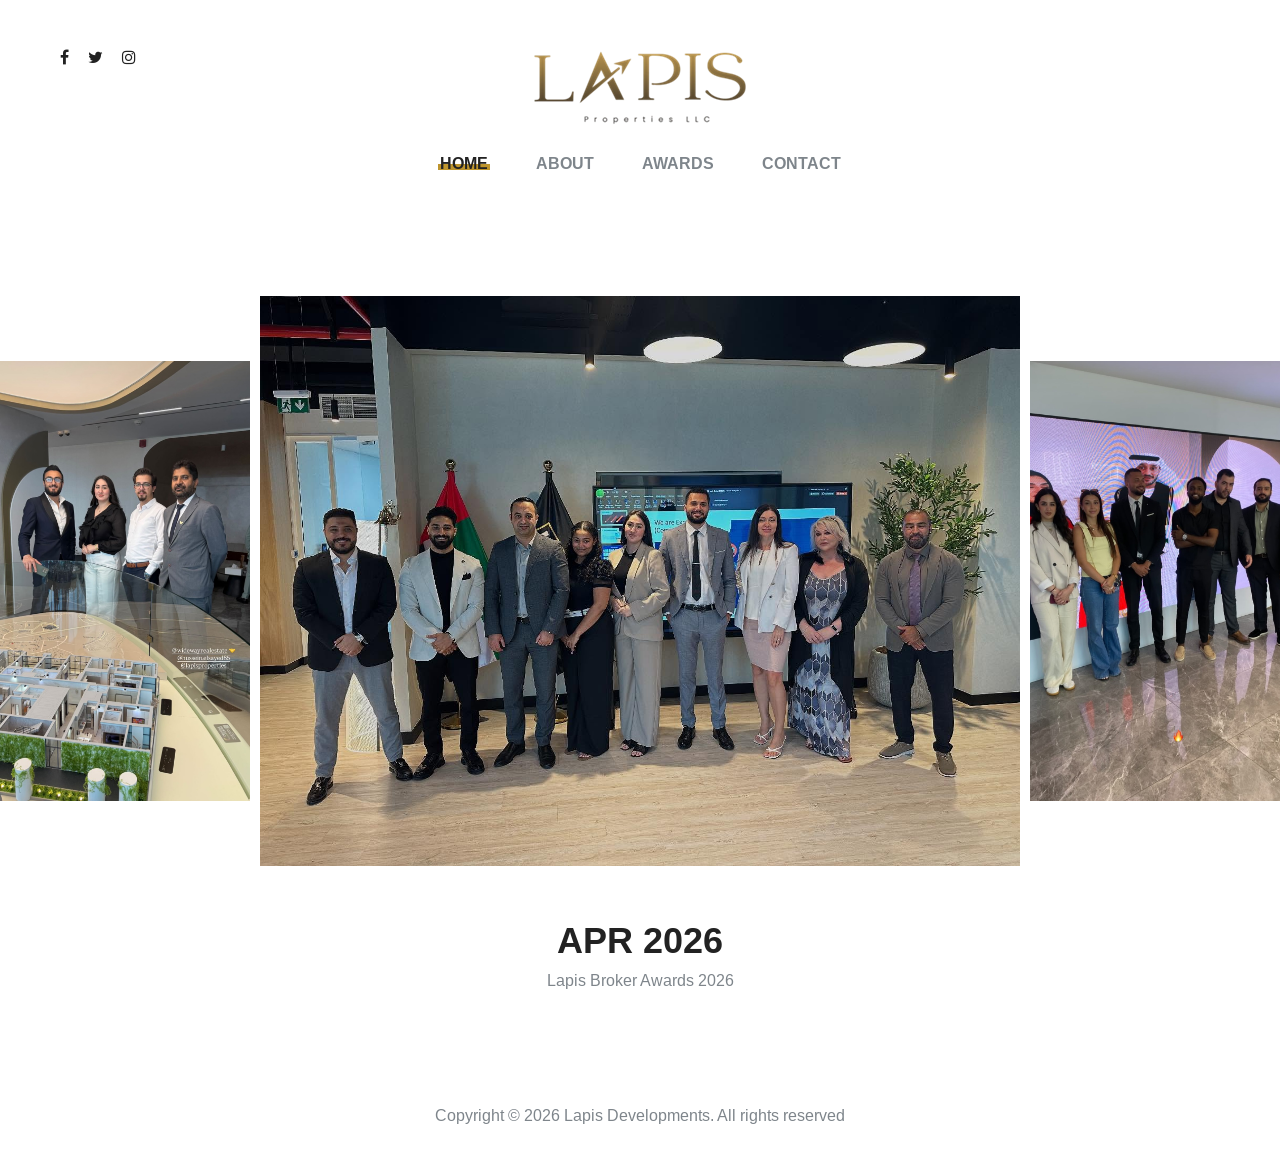
<file: index.html>
<!DOCTYPE html>
<html lang="zxx">
<head>
	<title>Lapis Properties | Luxury Real Estate in Dubai</title>
	<meta charset="UTF-8">
	<meta name="description" content="Lapis Properties | Luxury Real Estate in Dubai">
	<meta name="keywords" content="real estate, luxury, dubai, properties">
	<meta name="viewport" content="width=device-width, initial-scale=1.0">
	<link rel="icon" type="image/png" href="img/logo.png">
	<!-- Stylesheets -->
	<link rel="stylesheet" href="css/bootstrap.min.css"/>
	<link rel="stylesheet" href="css/font-awesome.min.css"/>
	<link rel="stylesheet" href="css/slicknav.min.css"/>
	<link rel="stylesheet" href="css/fresco.css"/>
	<link rel="stylesheet" href="css/slick.css"/>

	<!-- Main Stylesheets -->
	<link rel="stylesheet" href="css/style.css"/>


	<!--[if lt IE 9]>
		<script src="https://oss.maxcdn.com/html5shiv/3.7.2/html5shiv.min.js"></script>
		<script src="https://oss.maxcdn.com/respond/1.4.2/respond.min.js"></script>
	<![endif]-->

</head>
<body>
	<!-- Page Preloder -->
	<div id="preloder">
		<div class="loader"></div>
	</div>

	<!-- Header Section -->
	<header class="header">
		<div class="container-fluid">
			<div class="row">
				<div class="col-sm-4 col-md-3 order-2 order-sm-1">
					<div class="header__social">
						<a href="https://www.facebook.com/lapispropertiesllc/"><i class="fa fa-facebook"></i></a>
						<a href="https://x.com/lapisproperties"><i class="fa fa-twitter"></i></a>
						<a href="https://www.instagram.com/lapisproperties/"><i class="fa fa-instagram"></i></a>
					</div>
				</div>
				<div class="col-sm-4 col-md-6 order-1  order-md-2 text-center">
					<a href="./index.html" class="site-logo">
						<img src="img/logo.png" alt="">
					</a>
				</div>
				<div class="col-sm-4 col-md-3 order-3 order-sm-3">
					<div class="header__switches">
						<!-- <a href="#" class="search-switch"><i class="fa fa-search"></i></a> -->
						<a href="#" class="nav-switch"><i class="fa fa-bars"></i></a>
						<!-- <a href="#"><i class="fa fa-shopping-cart"></i></a> -->
					</div>
				</div>
			</div>
			<nav class="main__menu">
				<ul class="nav__menu">
					<li><a href="./index.html" class="menu--active">Home</a></li>
					<li><a href="./about.html">About</a></li>
					<!-- <li><a href="./gallery.html">Gallery</a></li> -->
					<li><a href="./awards.html">Awards</a>
						<!-- <ul class="sub__menu"> -->
							<!-- <li><a href="./blog-single.html">Blog Single</a></li> -->
						<!-- </ul> -->
					</li>
					<li><a href="./contact.html">Contact</a></li>
				</ul>
			</nav>
		</div>
	</header>
	<!-- Header Section end -->

	<!-- Hero Section -->
	<section class="hero__section">
		<div class="hero-slider">
			<div class="slide-item">
				<a class="fresco" href="img/awards/2.jpg" data-fresco-group="projects">
					<img src="img/awards/2.jpg" alt="">
				</a>
			</div>
			<div class="slide-item">
				<a class="fresco" href="img/awards/3.jpg" data-fresco-group="projects">
					<img src="img/awards/3.jpg" alt="">
					</a>
			</div>
			<div class="slide-item">
				<a class="fresco" href="img/awards/4.jpg" data-fresco-group="projects">
					<img src="img/awards/4.jpg" alt="">
				</a>	
			</div>
			<div class="slide-item">
				<a class="fresco" href="img/awards/1.jpg" data-fresco-group="projects">
					<img src="img/awards/1.jpg" alt="">
				</a>	
			</div>
			<div class="slide-item">
				<a class="fresco" href="img/awards/6.jpg" data-fresco-group="projects">
					<img src="img/awards/6.jpg" alt="">
				</a>	
			</div>
			<div class="slide-item">
				<a class="fresco" href="img/awards/7.jpg" data-fresco-group="projects">
					<img src="img/awards/7.jpg" alt="">
				</a>	
			</div>
		</div>
		<div class="hero-text-slider">
			<div class="text-item">
				<h2>APR 2026</h2>
				<p>Lapis Broker Awards 2026</p>
			</div>
			<div class="text-item">
				<h2>MAY 2025</h2>
				<p>Lapis Awards 2025</p>
			</div>
			<div class="text-item">
				<h2>APR 2024</h2>
				<p>Lapis Awards 2024</p>
			</div>
			<div class="text-item">
				<h2>APR 2023</h2>
				<p>Lapis Brokerage Awards 2023</p>
			</div>
			<div class="text-item">
				<h2>MAY 2022</h2>
				<p>Lapis Broker Awards 2022</p>
			</div>
			<div class="text-item">
				<h2>APR 2024</h2>
				<p>Lapis Awards 2024</p>
			</div>
			<div class="text-item">
				<h2>MAY 2025</h2>
				<p>Lapis Broker Awards 2025</p>
			</div>
		</div>
	</section>
	<!-- Hero Section end -->

	<!-- Footer Section -->
	<footer class="footer__section">
		<div class="container">
			<!-- Link back to Colorlib can't be removed. Template is licensed under CC BY 3.0. -->
			<div class="footer__copyright__text">
				<p>Copyright &copy; <script>document.write(new Date().getFullYear());</script> Lapis Developments. All rights reserved</p>
			</div>
			<!-- Link back to Colorlib can't be removed. Template is licensed under CC BY 3.0. -->
		</div>
	</footer>
	<!-- Footer Section end -->

	<!-- Search Begin -->
	<div class="search-model">
		<div class="h-100 d-flex align-items-center justify-content-center">
			<div class="search-close-switch">+</div>
			<form class="search-model-form">
				<input type="text" id="search-input" placeholder="Search here.....">
			</form>
		</div>
	</div>
	<!-- Search End -->

	<!--====== Javascripts & Jquery ======-->
	<script src="js/vendor/jquery-3.2.1.min.js"></script>
	<script src="js/jquery.slicknav.min.js"></script>
	<script src="js/slick.min.js"></script>
	<script src="js/fresco.min.js"></script>
	<script src="js/main.js"></script>

	</body>
</html>
</file>
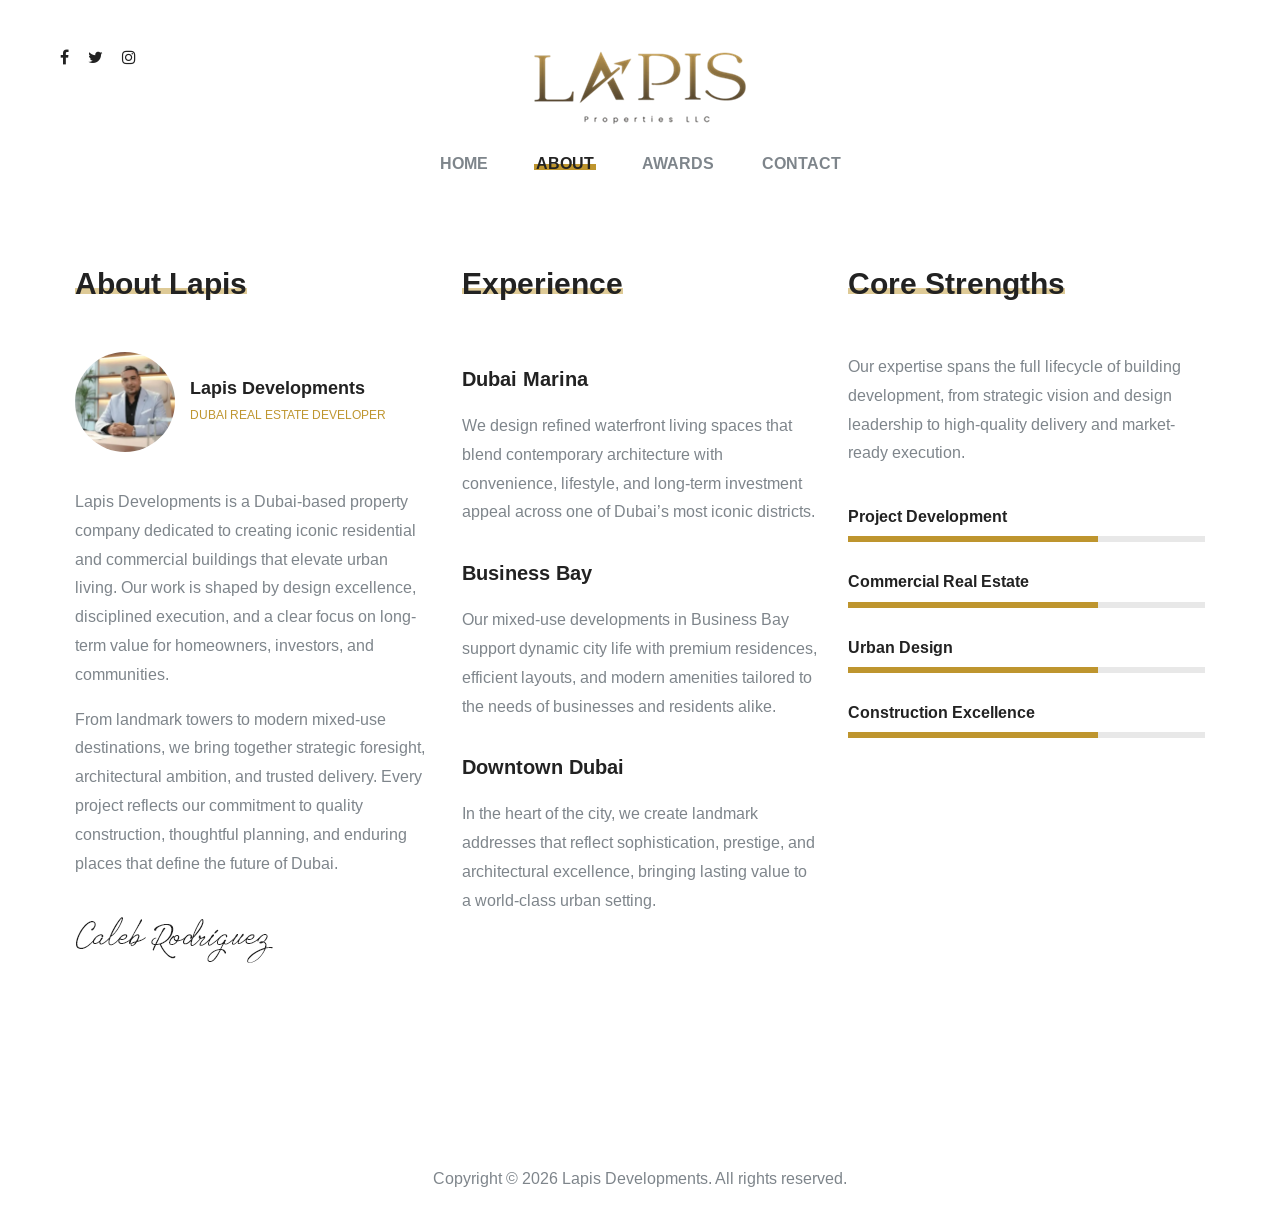
<file: about.html>
<!DOCTYPE html>
<html lang="zxx">
<head>
	<title>Lapis Developments | Dubai</title>
	<meta charset="UTF-8">
	<meta name="description" content="Lapis Developments Dubai creates exceptional residential and commercial properties shaped by design, quality, and trust.">
	<meta name="keywords" content="lapis, dubai, developer, buildings, real estate, properties">
	<meta name="viewport" content="width=device-width, initial-scale=1.0">
	<link rel="icon" type="image/png" href="img/logo.png">
	<!-- Stylesheets -->
	<link rel="stylesheet" href="css/bootstrap.min.css"/>
	<link rel="stylesheet" href="css/font-awesome.min.css"/>
	<link rel="stylesheet" href="css/slicknav.min.css"/>

	<!-- Main Stylesheets -->
	<link rel="stylesheet" href="css/style.css"/>


	<!--[if lt IE 9]>
		<script src="https://oss.maxcdn.com/html5shiv/3.7.2/html5shiv.min.js"></script>
		<script src="https://oss.maxcdn.com/respond/1.4.2/respond.min.js"></script>
	<![endif]-->

</head>
<body>
	<!-- Page Preloder -->
	<div id="preloder">
		<div class="loader"></div>
	</div>

	<!-- Header Section -->
	<header class="header">
		<div class="container-fluid">
			<div class="row">
				<div class="col-sm-4 col-md-3 order-2 order-sm-1">
					<div class="header__social">
						<a href="https://www.facebook.com/lapispropertiesllc/"><i class="fa fa-facebook"></i></a>
						<a href="https://x.com/lapisproperties"><i class="fa fa-twitter"></i></a>
						<a href="https://www.instagram.com/lapisproperties/"><i class="fa fa-instagram"></i></a>
					</div>
				</div>
				<div class="col-sm-4 col-md-6 order-1  order-md-2 text-center">
					<a href="./index.html" class="site-logo">
						<img src="img/logo.png" alt="">
					</a>
				</div>
				<div class="col-sm-4 col-md-3 order-3 order-sm-3">
					<div class="header__switches">
						<!-- <a href="#" class="search-switch"><i class="fa fa-search"></i></a> -->
						<a href="#" class="nav-switch"><i class="fa fa-bars"></i></a>
						<!-- <a href="#"><i class="fa fa-shopping-cart"></i></a> -->
					</div>
				</div>
			</div>
			<nav class="main__menu">
				<ul class="nav__menu">
					<li><a href="./index.html">Home</a></li>
					<li><a href="./about.html" class="menu--active">About</a></li>
					<!-- <li><a href="./gallery.html">Gallery</a></li> -->
					<li><a href="./awards.html">Awards</a>
						<!-- <ul class="sub__menu"> -->
							<!-- <li><a href="./blog-single.html">Project Details</a></li> -->
						<!-- </ul> -->
					</li>
					<li><a href="./contact.html">Contact</a></li>
				</ul>
			</nav>
		</div>
	</header>
	<!-- Header Section end -->

	<!-- About Page -->
	<section class="about__page">
		<div class="container-fluid">
			<div class="row">
				<div class="col-lg-4">
					<div class="about__text">
						<h3 class="about__title">About Lapis</h3>
						<div class="about__meta">
							<img src="img/profile.jpg" alt="">
							<div class="about__meta__info">
								<h5>Lapis Developments</h5>
								<p>DUBAI REAL ESTATE DEVELOPER</p>
							</div>
						</div>
						<p>Lapis Developments is a Dubai-based property company dedicated to creating iconic residential and commercial buildings that elevate urban living. Our work is shaped by design excellence, disciplined execution, and a clear focus on long-term value for homeowners, investors, and communities.</p>
						<p>From landmark towers to modern mixed-use destinations, we bring together strategic foresight, architectural ambition, and trusted delivery. Every project reflects our commitment to quality construction, thoughtful planning, and enduring places that define the future of Dubai.</p>
						<img src="img/signature.png" alt="">
					</div>
				</div>
				<div class="col-lg-4">
					<div class="experience__text">
						<h3 class="about__title">Experience</h3>
						<div class="experience__item">
							<h4>Dubai Marina</h4>
							<p>We design refined waterfront living spaces that blend contemporary architecture with convenience, lifestyle, and long-term investment appeal across one of Dubai’s most iconic districts.</p>
						</div>
						<div class="experience__item">
							<h4>Business Bay</h4>
							<p>Our mixed-use developments in Business Bay support dynamic city life with premium residences, efficient layouts, and modern amenities tailored to the needs of businesses and residents alike.</p>
						</div>
						<div class="experience__item">
							<h4>Downtown Dubai</h4>
							<p>In the heart of the city, we create landmark addresses that reflect sophistication, prestige, and architectural excellence, bringing lasting value to a world-class urban setting.</p>
						</div>
					</div>
				</div>
				<div class="col-lg-4">
					<div class="skills__text">
						<h3 class="about__title">Core Strengths</h3>
						<p>Our expertise spans the full lifecycle of building development, from strategic vision and design leadership to high-quality delivery and market-ready execution.</p>
						<div class="single-progress-item">
							<h6>Project Development</h6>
							<div class="progress-bar-style" data-progress="70"></div>
						</div>
						<div class="single-progress-item">
							<h6>Commercial Real Estate</h6>
							<div class="progress-bar-style" data-progress="70"></div>
						</div>
						<div class="single-progress-item">
							<h6>Urban Design</h6>
							<div class="progress-bar-style" data-progress="70"></div>
						</div>
						<div class="single-progress-item">
							<h6>Construction Excellence</h6>
							<div class="progress-bar-style" data-progress="70"></div>
						</div>
					</div>
				</div>
			</div>
		</div>
	</section>
	<!-- About Page end -->

	<!-- Footer Section -->
	<footer class="footer__section">
		<div class="container">
			<!-- Link back to Colorlib can't be removed. Template is licensed under CC BY 3.0. -->
			<div class="footer__copyright__text">
				<p>Copyright &copy; <script>document.write(new Date().getFullYear());</script> Lapis Developments. All rights reserved.</p>
			</div>
			<!-- Link back to Colorlib can't be removed. Template is licensed under CC BY 3.0. -->
		</div>
	</footer>
	<!-- Footer Section end -->

	<!-- Search Begin -->
	<div class="search-model">
		<div class="h-100 d-flex align-items-center justify-content-center">
			<div class="search-close-switch">+</div>
			<form class="search-model-form">
				<input type="text" id="search-input" placeholder="Search projects.....">
			</form>
		</div>
	</div>
	<!-- Search End -->

	<!--====== Javascripts & Jquery ======-->
	<script src="js/vendor/jquery-3.2.1.min.js"></script>
	<script src="js/jquery.slicknav.min.js"></script>
	<script src="js/slick.min.js"></script>
	<script src="js/main.js"></script>

	</body>
</html>
</file>
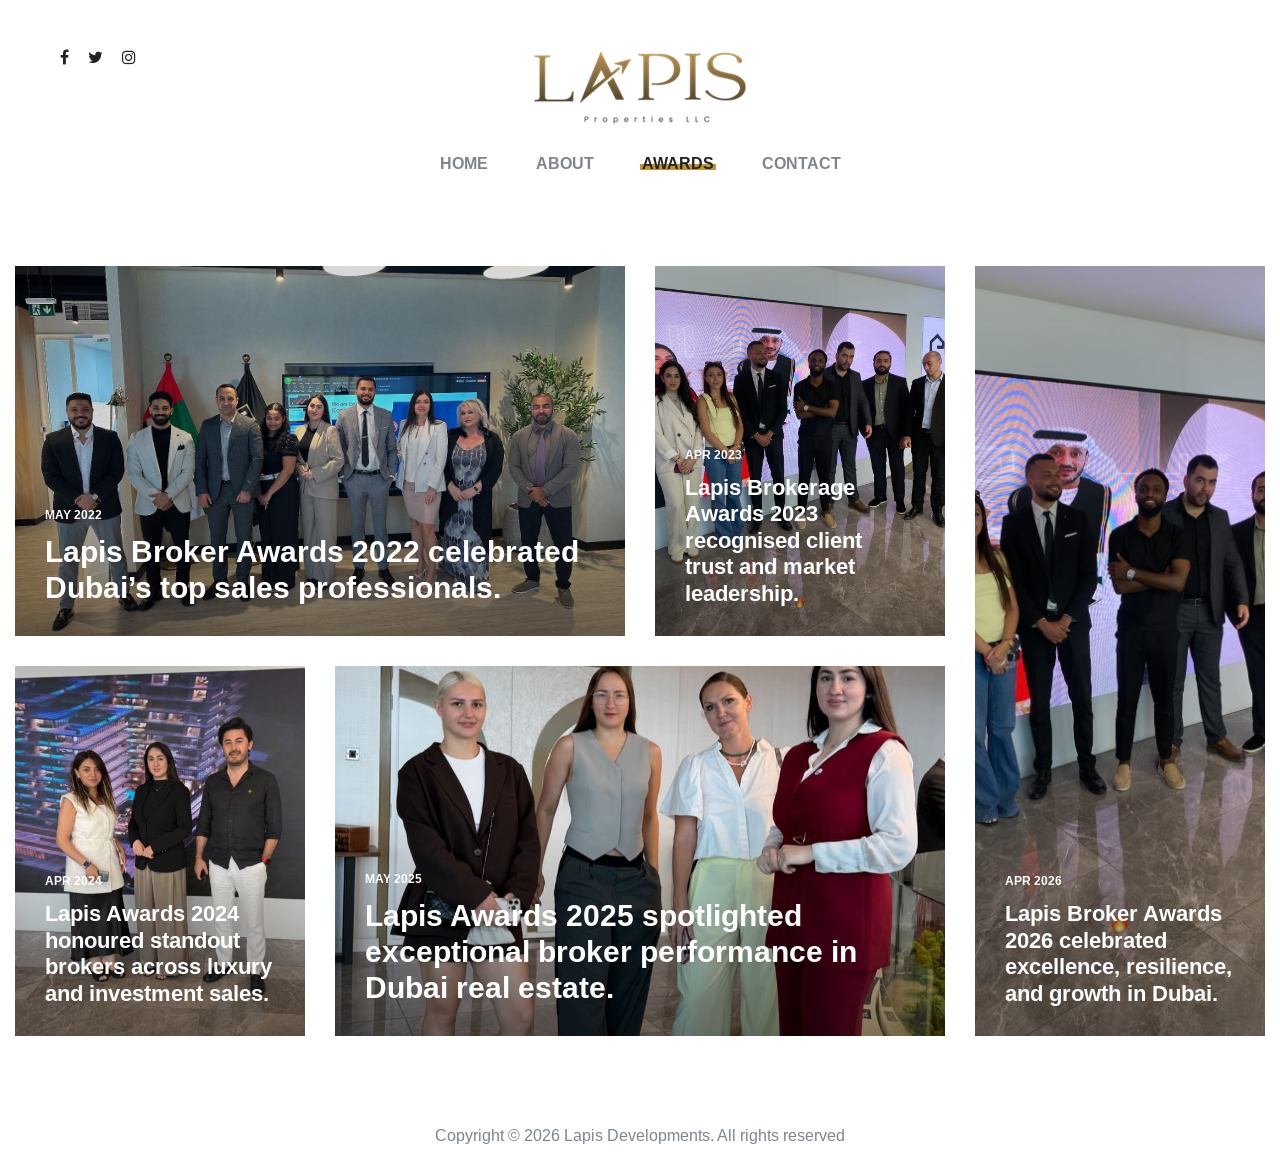
<file: awards.html>
<!DOCTYPE html>
<html lang="zxx">
<head>
	<title>Lapis Awards | Dubai</title>
	<meta charset="UTF-8">
	<meta name="description" content="Lapis Properties annual broker awards in Dubai celebrating excellence, performance, and leadership across residential and commercial real estate.">
	<meta name="keywords" content="Lapis awards, Dubai brokers, real estate awards, annual award ceremony">
	<meta name="viewport" content="width=device-width, initial-scale=1.0">
	<link rel="icon" type="image/png" href="img/logo.png">
	<!-- Stylesheets -->
	<link rel="stylesheet" href="css/bootstrap.min.css"/>
	<link rel="stylesheet" href="css/font-awesome.min.css"/>
	<link rel="stylesheet" href="css/slicknav.min.css"/>

	<!-- Main Stylesheets -->
	<link rel="stylesheet" href="css/style.css"/>


	<!--[if lt IE 9]>
		<script src="https://oss.maxcdn.com/html5shiv/3.7.2/html5shiv.min.js"></script>
		<script src="https://oss.maxcdn.com/respond/1.4.2/respond.min.js"></script>
	<![endif]-->

</head>
<body>
	<!-- Page Preloder -->
	<div id="preloder">
		<div class="loader"></div>
	</div>

	<!-- Header Section -->
	<header class="header">
		<div class="container-fluid">
			<div class="row">
				<div class="col-sm-4 col-md-3 order-2 order-sm-1">
					<div class="header__social">
						<a href="https://www.facebook.com/lapispropertiesllc/"><i class="fa fa-facebook"></i></a>
						<a href="https://x.com/lapisproperties"><i class="fa fa-twitter"></i></a>
						<a href="https://www.instagram.com/lapisproperties/"><i class="fa fa-instagram"></i></a>
					</div>
				</div>
				<div class="col-sm-4 col-md-6 order-1  order-md-2 text-center">
					<a href="./index.html" class="site-logo">
						<img src="img/logo.png" alt="">
					</a>
				</div>
				<div class="col-sm-4 col-md-3 order-3 order-sm-3">
					<div class="header__switches">
						<!-- <a href="#" class="search-switch"><i class="fa fa-search"></i></a> -->
						<a href="#" class="nav-switch"><i class="fa fa-bars"></i></a>
						<!-- <a href="#"><i class="fa fa-shopping-cart"></i></a> -->
					</div>
				</div>
			</div>
			<nav class="main__menu">
				<ul class="nav__menu">
					<li><a href="./index.html">Home</a></li>
					<li><a href="./about.html">About</a></li>
					<!-- <li><a href="./gallery.html">Gallery</a></li> -->
					<li><a href="./awards.html" class="menu--active">Awards</a>
						<!-- <ul class="sub__menu"> -->
							<!-- <li><a href="./annual-awards.html">Annual Awards</a></li> -->
						<!-- </ul> -->
					</li>
					<li><a href="./contact.html">Contact</a></li>
				</ul>
			</nav>
		</div>
	</header>
	<!-- Header Section end -->

	<!-- Blog Page -->
	<section class="blog__page">
		<div class="blog__warp">
			<div class="row blog__grid text-white">
				<div class="col-lg-8 col-xl-9">
					<div class="row">
						<div class="col-md-8 col-lg-7 col-xl-8">
							<div class="blog__item set-bg" data-setbg="img/awards/2.jpg">
								<div class="blog__content">
									<div class="blog__date">MAY 2022</div>
									<h3><a href="./awards2022.html">Lapis Broker Awards 2022 celebrated Dubai’s top sales professionals.</a></h3>
								</div>
							</div>
						</div>
						<div class="col-md-4 col-lg-5 col-xl-4">
							<div class="blog__item set-bg" data-setbg="img/awards/3.jpg">
								<div class="blog__content">
									<div class="blog__date">APR 2023</div>
									<h4><a href="./awards2023.html">Lapis Brokerage Awards 2023 recognised client trust and market leadership.</a></h4>
								</div>
							</div>
						</div>
						<div class="col-md-4 col-lg-5 col-xl-4">
							<div class="blog__item set-bg" data-setbg="img/awards/4.jpg">
								<div class="blog__content">
									<div class="blog__date">APR 2024</div>
									<h4><a href="./awards2024.html">Lapis Awards 2024 honoured standout brokers across luxury and investment sales.</a></h4>
								</div>
							</div>
						</div>
						<div class="col-md-8 col-lg-7 col-xl-8">
							<div class="blog__item set-bg" data-setbg="img/awards/5.jpg">
								<div class="blog__content">
									<div class="blog__date">MAY 2025</div>
									<h3><a href="./awards2025.html">Lapis Awards 2025 spotlighted exceptional broker performance in Dubai real estate.</a></h3>
								</div>
							</div>
						</div>
					</div>
				</div>
				<div class="col-lg-4 col-xl-3">
					<div class="blog__item blog__item--long set-bg" data-setbg="img/awards/3.jpg">
						<div class="blog__content">
							<div class="blog__date">APR 2026</div>
							<h4><a href="./awards2026.html">Lapis Broker Awards 2026 celebrated excellence, resilience, and growth in Dubai.</a></h4>
						</div>
					</div>
				</div>
				
			</div>
		</div>
	</section>
	<!-- Blog Page end -->

	<!-- Footer Section -->
	<footer class="footer__section">
		<div class="container">
			<!-- Link back to Colorlib can't be removed. Template is licensed under CC BY 3.0. -->
			<div class="footer__copyright__text">
				<p>Copyright &copy; <script>document.write(new Date().getFullYear());</script> Lapis Developments. All rights reserved</p>
			</div>
			<!-- Link back to Colorlib can't be removed. Template is licensed under CC BY 3.0. -->
		</div>
	</footer>
	<!-- Footer Section end -->

	<!-- Search Begin -->
	<div class="search-model">
		<div class="h-100 d-flex align-items-center justify-content-center">
			<div class="search-close-switch">+</div>
			<form class="search-model-form">
				<input type="text" id="search-input" placeholder="Search here.....">
			</form>
		</div>
	</div>
	<!-- Search End -->

	<!--====== Javascripts & Jquery ======-->
	<script src="js/vendor/jquery-3.2.1.min.js"></script>
	<script src="js/jquery.slicknav.min.js"></script>
	<script src="js/slick.min.js"></script>
	<script src="js/main.js"></script>

	</body>
</html>
</file>
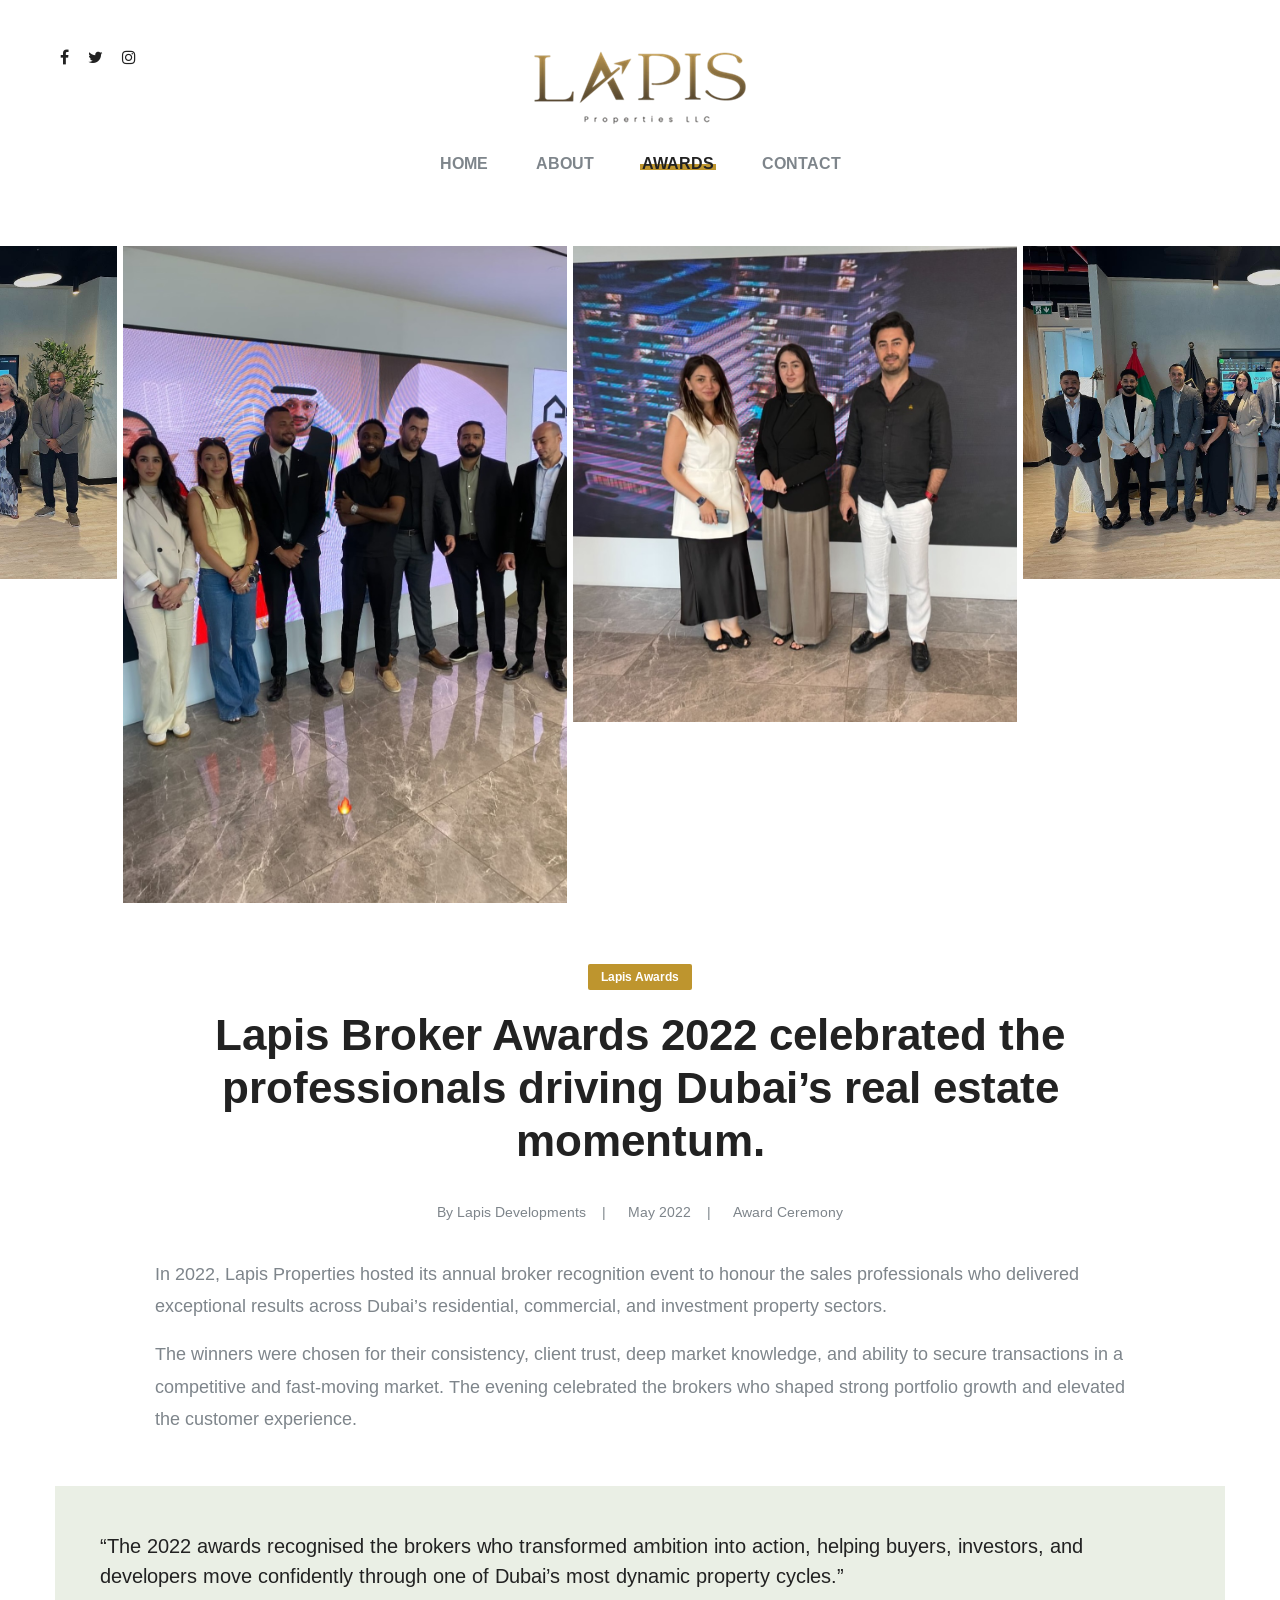
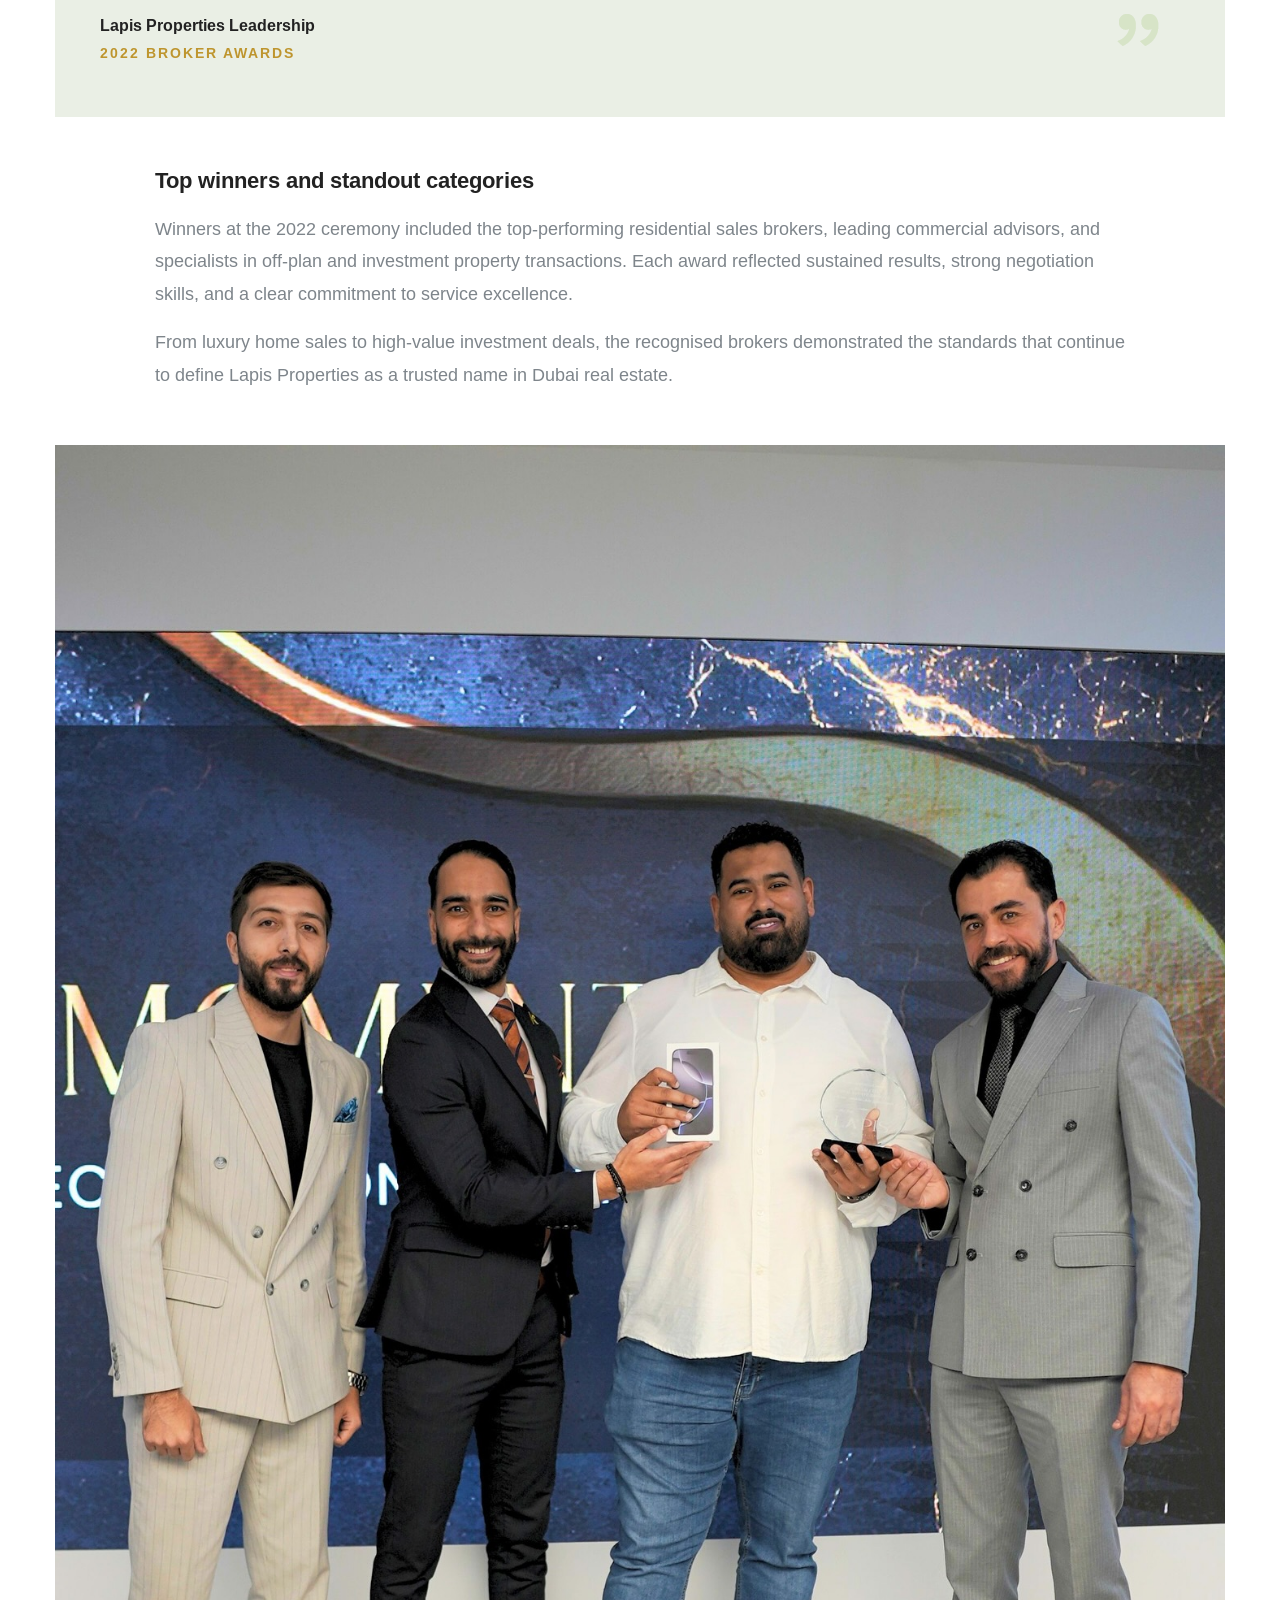
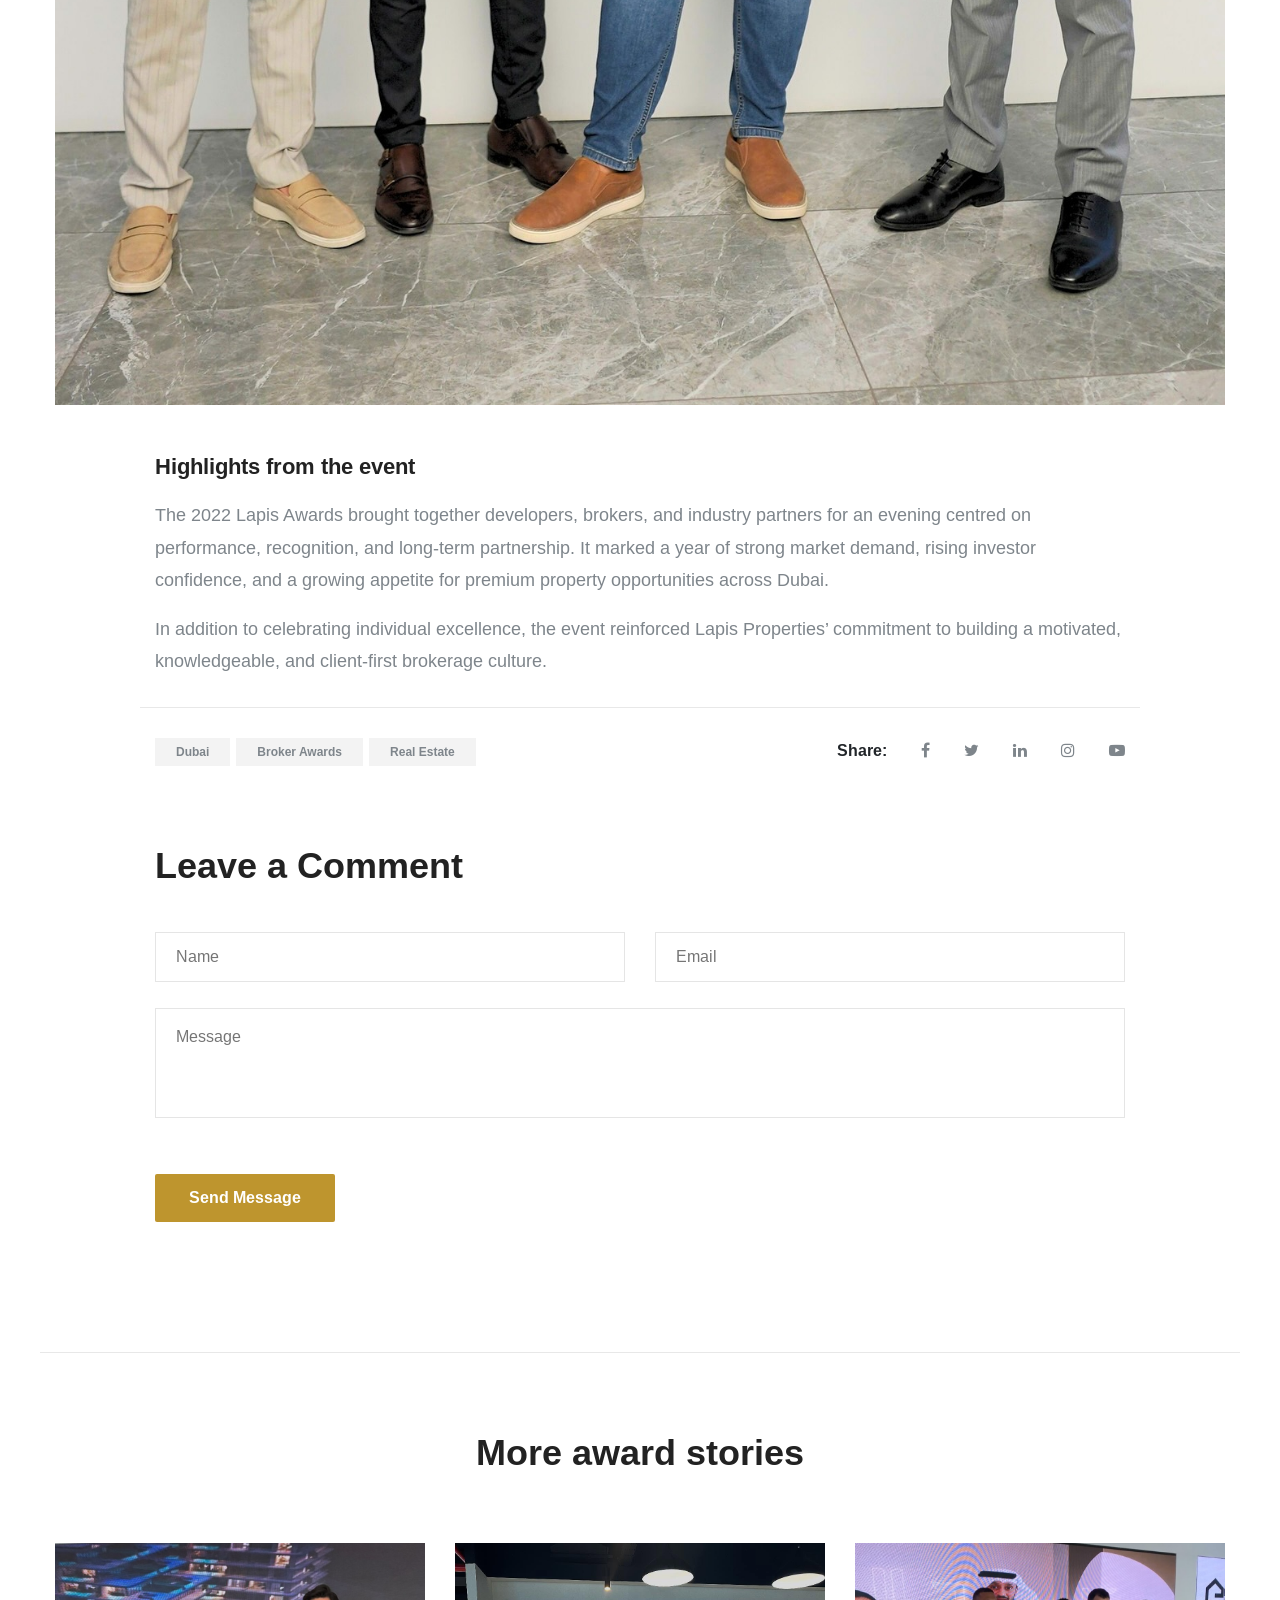
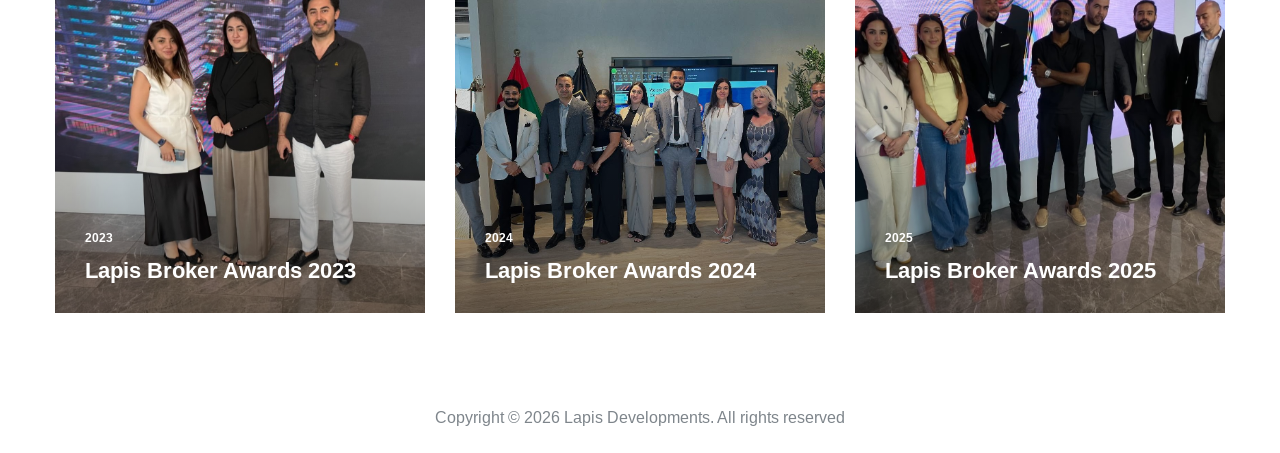
<file: awards2022.html>
<!DOCTYPE html>
<html lang="zxx">
<head>
	<title>Lapis Broker Awards 2022 | Dubai</title>
	<meta charset="UTF-8">
	<meta name="description" content="Lapis Properties broker awards 2022 recognised leading sales professionals and client-first real estate excellence across Dubai.">
	<meta name="keywords" content="Lapis awards 2022, Dubai broker awards, real estate recognition, property excellence">
	<meta name="viewport" content="width=device-width, initial-scale=1.0">
	<link rel="icon" type="image/png" href="img/logo.png">
	<!-- Stylesheets -->
	<link rel="stylesheet" href="css/bootstrap.min.css"/>
	<link rel="stylesheet" href="css/font-awesome.min.css"/>
	<link rel="stylesheet" href="css/slicknav.min.css"/>
	<link rel="stylesheet" href="css/slick.css"/>

	<!-- Main Stylesheets -->
	<link rel="stylesheet" href="css/style.css"/>


	<!--[if lt IE 9]>
		<script src="https://oss.maxcdn.com/html5shiv/3.7.2/html5shiv.min.js"></script>
		<script src="https://oss.maxcdn.com/respond/1.4.2/respond.min.js"></script>
	<![endif]-->

</head>
<body>
	<!-- Page Preloder -->
	<div id="preloder">
		<div class="loader"></div>
	</div>

	<!-- Header Section -->
	<header class="header">
		<div class="container-fluid">
			<div class="row">
				<div class="col-sm-4 col-md-3 order-2 order-sm-1">
					<div class="header__social">
						<a href="https://www.facebook.com/lapispropertiesllc/"><i class="fa fa-facebook"></i></a>
						<a href="https://x.com/lapisproperties"><i class="fa fa-twitter"></i></a>
						<a href="https://www.instagram.com/lapisproperties/"><i class="fa fa-instagram"></i></a>
					</div>
				</div>
				<div class="col-sm-4 col-md-6 order-1  order-md-2 text-center">
					<a href="./index.html" class="site-logo">
						<img src="img/logo.png" alt="">
					</a>
				</div>
				<div class="col-sm-4 col-md-3 order-3 order-sm-3">
					<div class="header__switches">
						<!-- <a href="#" class="search-switch"><i class="fa fa-search"></i></a> -->
						<a href="#" class="nav-switch"><i class="fa fa-bars"></i></a>
						<!-- <a href="#"><i class="fa fa-shopping-cart"></i></a> -->
					</div>
				</div>
			</div>
			<nav class="main__menu">
				<ul class="nav__menu">
					<li><a href="./index.html">Home</a></li>
					<li><a href="./about.html">About</a></li>
					<!-- <li><a href="./gallery.html">Gallery</a></li> -->
					<li><a href="./awards.html" class="menu--active">Awards</a>
						<!-- <ul class="sub__menu"> -->
							<!-- <li><a href="./awards2022.html">Annual Awards</a></li> -->
						<!-- </ul> -->
					</li>
					<li><a href="./contact.html">Contact</a></li>
				</ul>
			</nav>
		</div>
	</header>
	<!-- Header Section end -->

	<!-- Blog Page -->
	<div class="blog__single__page">
		<div class="blog__slider">
			<div class="blog__slider__item">
				<img src="img/awards/2.jpg" alt="">
			</div>
			<div class="blog__slider__item">
				<img src="img/awards/3.jpg" alt="">
			</div>
			<div class="blog__slider__item">
				<img src="img/awards/4.jpg" alt="">
			</div>
		</div>
		<article class="blog__article">
			<div class="blog__container">
				<div class="blog__header">
					<div class="blog__cata">Lapis Awards</div>
					<h2 class="blog__single__title">Lapis Broker Awards 2022 celebrated the professionals driving Dubai’s real estate momentum.</h2>
					<div class="blog__metas">
						<div class="blog__meta">By Lapis Developments</div>
						<div class="blog__meta">May 2022</div>
						<div class="blog__meta">Award Ceremony</div>
					</div>
				</div>
				<p>In 2022, Lapis Properties hosted its annual broker recognition event to honour the sales professionals who delivered exceptional results across Dubai’s residential, commercial, and investment property sectors.</p>
				<p>The winners were chosen for their consistency, client trust, deep market knowledge, and ability to secure transactions in a competitive and fast-moving market. The evening celebrated the brokers who shaped strong portfolio growth and elevated the customer experience.</p>
			</div>
			<blockquote>
				<p>“The 2022 awards recognised the brokers who transformed ambition into action, helping buyers, investors, and developers move confidently through one of Dubai’s most dynamic property cycles.”</p>
				<h4>Lapis Properties Leadership</h4>
				<h5>2022 BROKER AWARDS</h5>
			</blockquote>
			<div class="blog__container">
				<h4>Top winners and standout categories</h4>
				<p>Winners at the 2022 ceremony included the top-performing residential sales brokers, leading commercial advisors, and specialists in off-plan and investment property transactions. Each award reflected sustained results, strong negotiation skills, and a clear commitment to service excellence.</p>
				<p>From luxury home sales to high-value investment deals, the recognised brokers demonstrated the standards that continue to define Lapis Properties as a trusted name in Dubai real estate.</p>
			</div>
			<div class="blog__banner pt-4 pb-5">
				<img src="img/awards/14.jpg" alt="">
			</div>
			<div class="blog__container">
				<h4>Highlights from the event</h4>
				<p>The 2022 Lapis Awards brought together developers, brokers, and industry partners for an evening centred on performance, recognition, and long-term partnership. It marked a year of strong market demand, rising investor confidence, and a growing appetite for premium property opportunities across Dubai.</p>
				<p>In addition to celebrating individual excellence, the event reinforced Lapis Properties’ commitment to building a motivated, knowledgeable, and client-first brokerage culture.</p>
			</div>
			<div class="blog__container post__footer">
				<div class="row">
					<div class="col-md-6">
						<div class="post__tags">
							<a href="#">Dubai</a>
							<a href="#">Broker Awards</a>
							<a href="#">Real Estate</a>
						</div>
					</div>
					<div class="col-md-6">
						<div class="post__share">
							<span>Share:</span>
							<a href="https://www.facebook.com/lapispropertiesllc/"><i class="fa fa-facebook"></i></a>
							<a href="https://x.com/lapisproperties"><i class="fa fa-twitter"></i></a>
							<a href="https://www.linkedin.com/company/lapispropertiesllc/"><i class="fa fa-linkedin"></i></a>
							<a href="https://www.instagram.com/lapisproperties/"><i class="fa fa-instagram"></i></a>
							<a href="https://www.youtube.com/@officiallapisproperties"><i class="fa fa-youtube-play"></i></a>
						</div>
					</div>
				</div>
			</div>
			<div class="blog__container comment__area">
				<h2>Leave a Comment</h2>
				<form class="comment__form">
					<div class="row">
						<div class="col-lg-6">
							<input type="text" placeholder="Name">
						</div>
						<div class="col-lg-6">
							<input type="text" placeholder="Email">
						</div>
						<div class="col-lg-12">
							<textarea placeholder="Message"></textarea>
							<button class="site-btn">Send Message</button>
						</div>
					</div>
				</form>
			</div>
			<div class="container recent__post">
				<div class="text-center">
					<h2>More award stories</h2>
				</div>
				<div class="row">
					<div class="col-md-4">
						<div class="blog__item set-bg" data-setbg="img/awards/4.jpg">
							<div class="blog__content">
								<div class="blog__date">2023</div>
								<h4><a href="./awards2023.html">Lapis Broker Awards 2023</a></h4>
							</div>
						</div>
					</div>
					<div class="col-md-4">
						<div class="blog__item set-bg" data-setbg="img/awards/2.jpg">
							<div class="blog__content">
								<div class="blog__date">2024</div>
								<h4><a href="./awards2024.html">Lapis Broker Awards 2024</a></h4>
							</div>
						</div>
					</div>
					<div class="col-md-4">
						<div class="blog__item set-bg" data-setbg="img/awards/3.jpg">
							<div class="blog__content">
								<div class="blog__date">2025</div>
								<h4><a href="./awards2025.html">Lapis Broker Awards 2025</a></h4>
							</div>
						</div>
					</div>
				</div>
			</div>
		</article>
	</div>
	<!-- Blog Page end -->

	<!-- Footer Section -->
	<footer class="footer__section">
		<div class="container">
			<!-- Link back to Colorlib can't be removed. Template is licensed under CC BY 3.0. -->
			<div class="footer__copyright__text">
				<p>Copyright &copy; <script>document.write(new Date().getFullYear());</script> Lapis Developments. All rights reserved</p>
			</div>
			<!-- Link back to Colorlib can't be removed. Template is licensed under CC BY 3.0. -->
		</div>
	</footer>
	<!-- Footer Section end -->

	<!-- Search Begin -->
	<div class="search-model">
		<div class="h-100 d-flex align-items-center justify-content-center">
			<div class="search-close-switch">+</div>
			<form class="search-model-form">
				<input type="text" id="search-input" placeholder="Search here.....">
			</form>
		</div>
	</div>
	<!-- Search End -->

	<!--====== Javascripts & Jquery ======-->
	<script src="js/vendor/jquery-3.2.1.min.js"></script>
	<script src="js/jquery.slicknav.min.js"></script>
	<script src="js/slick.min.js"></script>
	<script src="js/main.js"></script>

	</body>
</html>
</file>
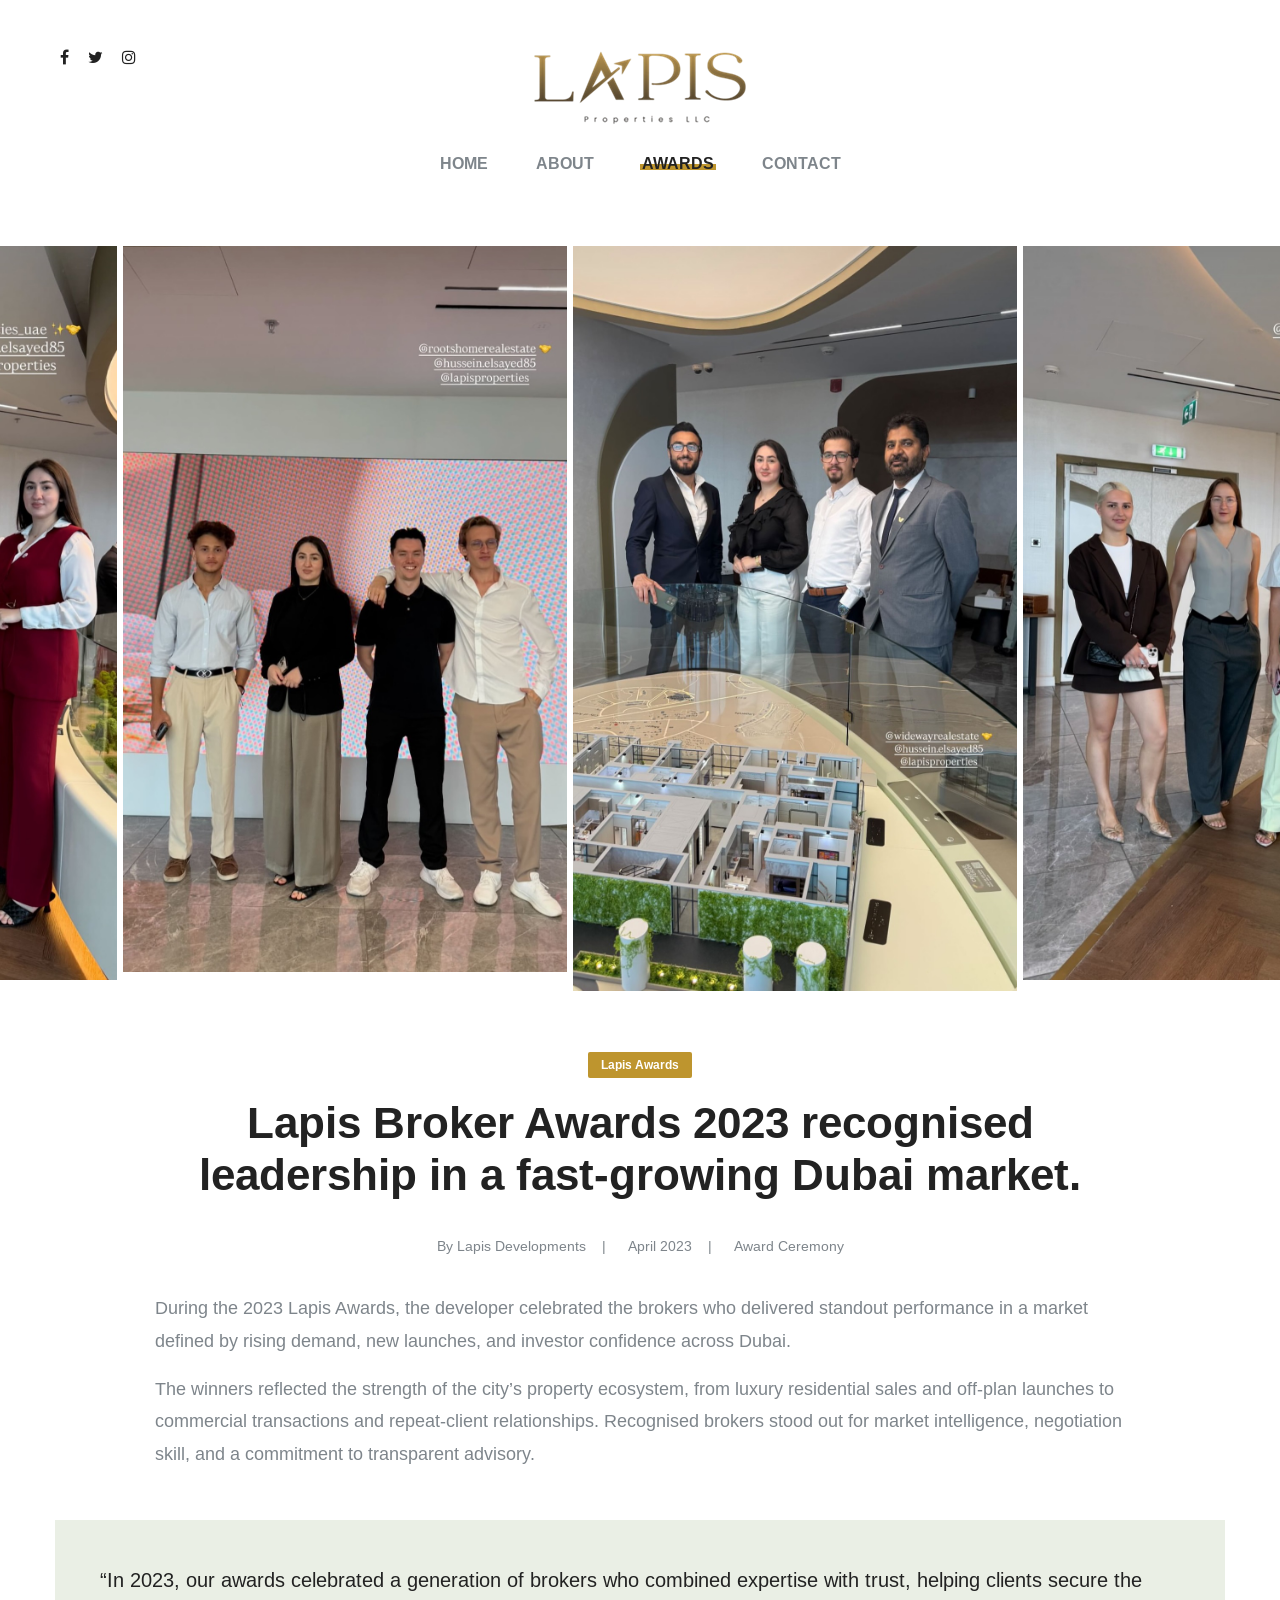
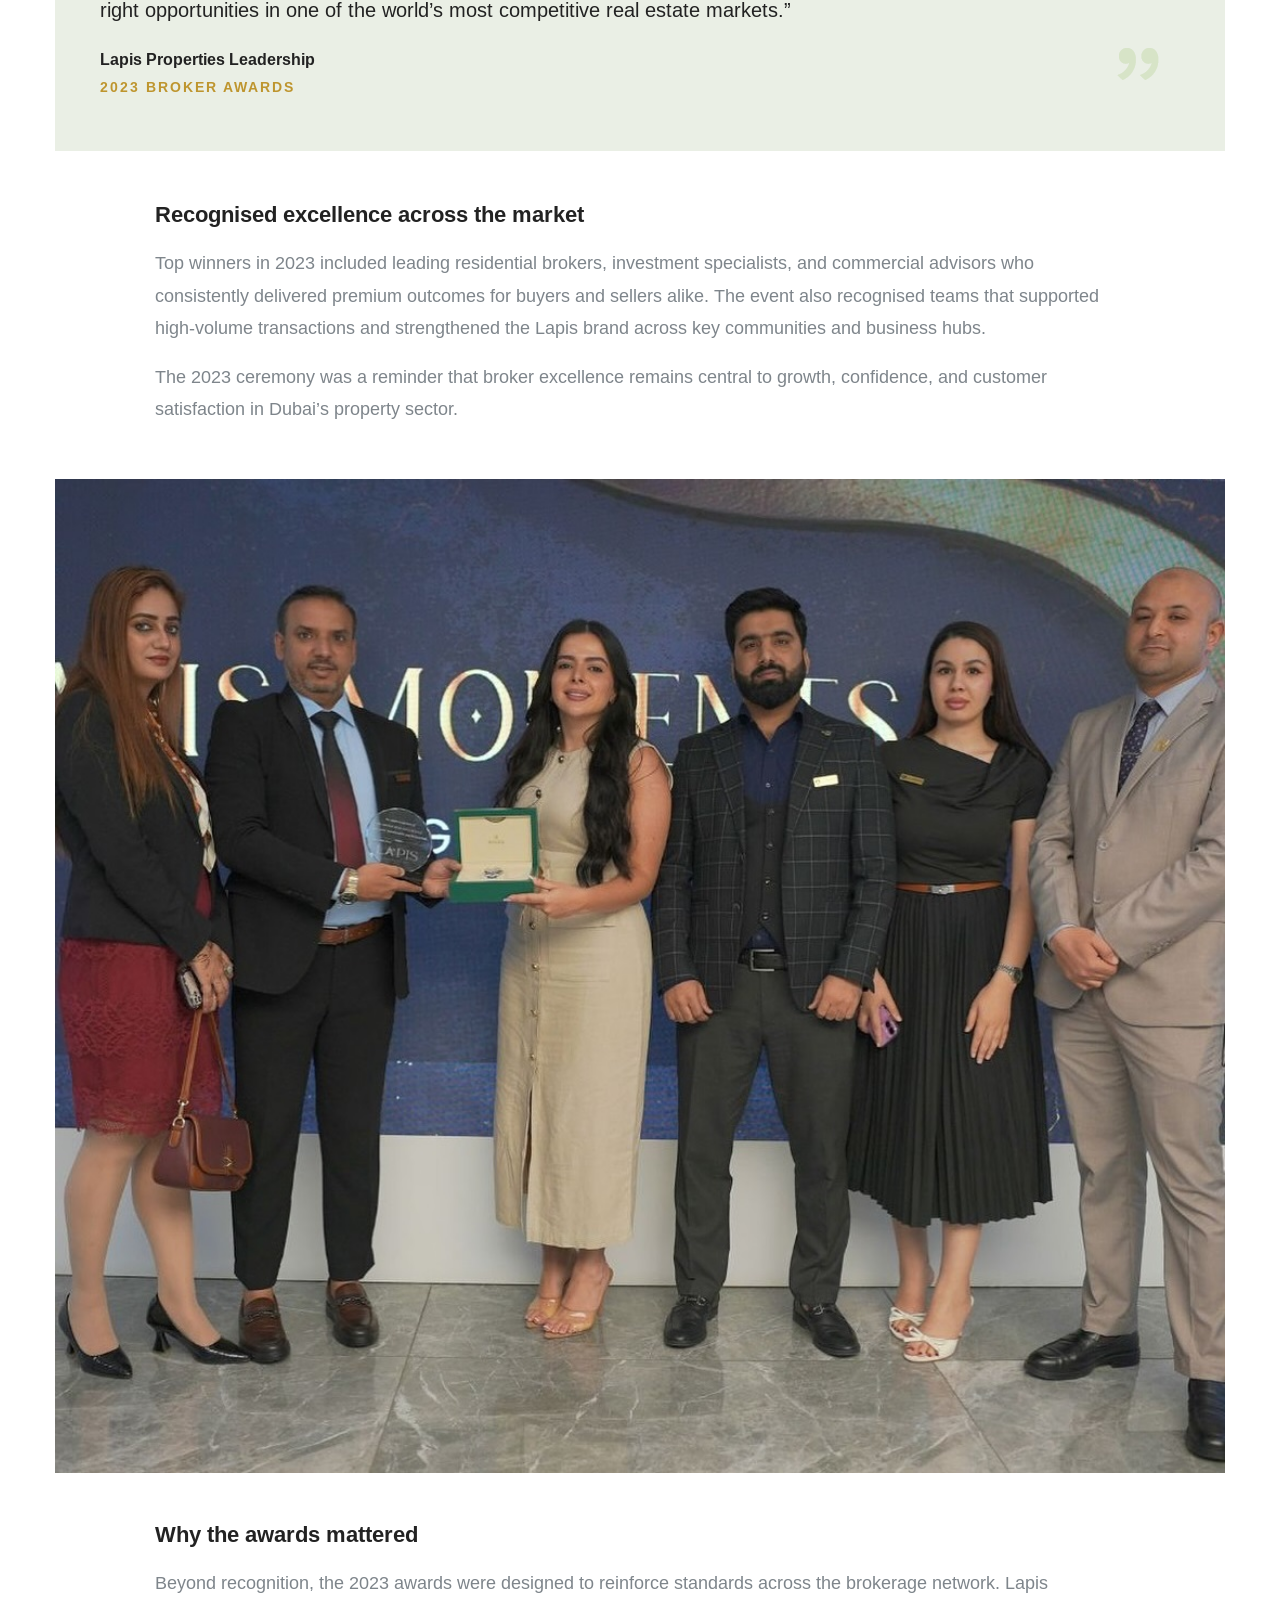
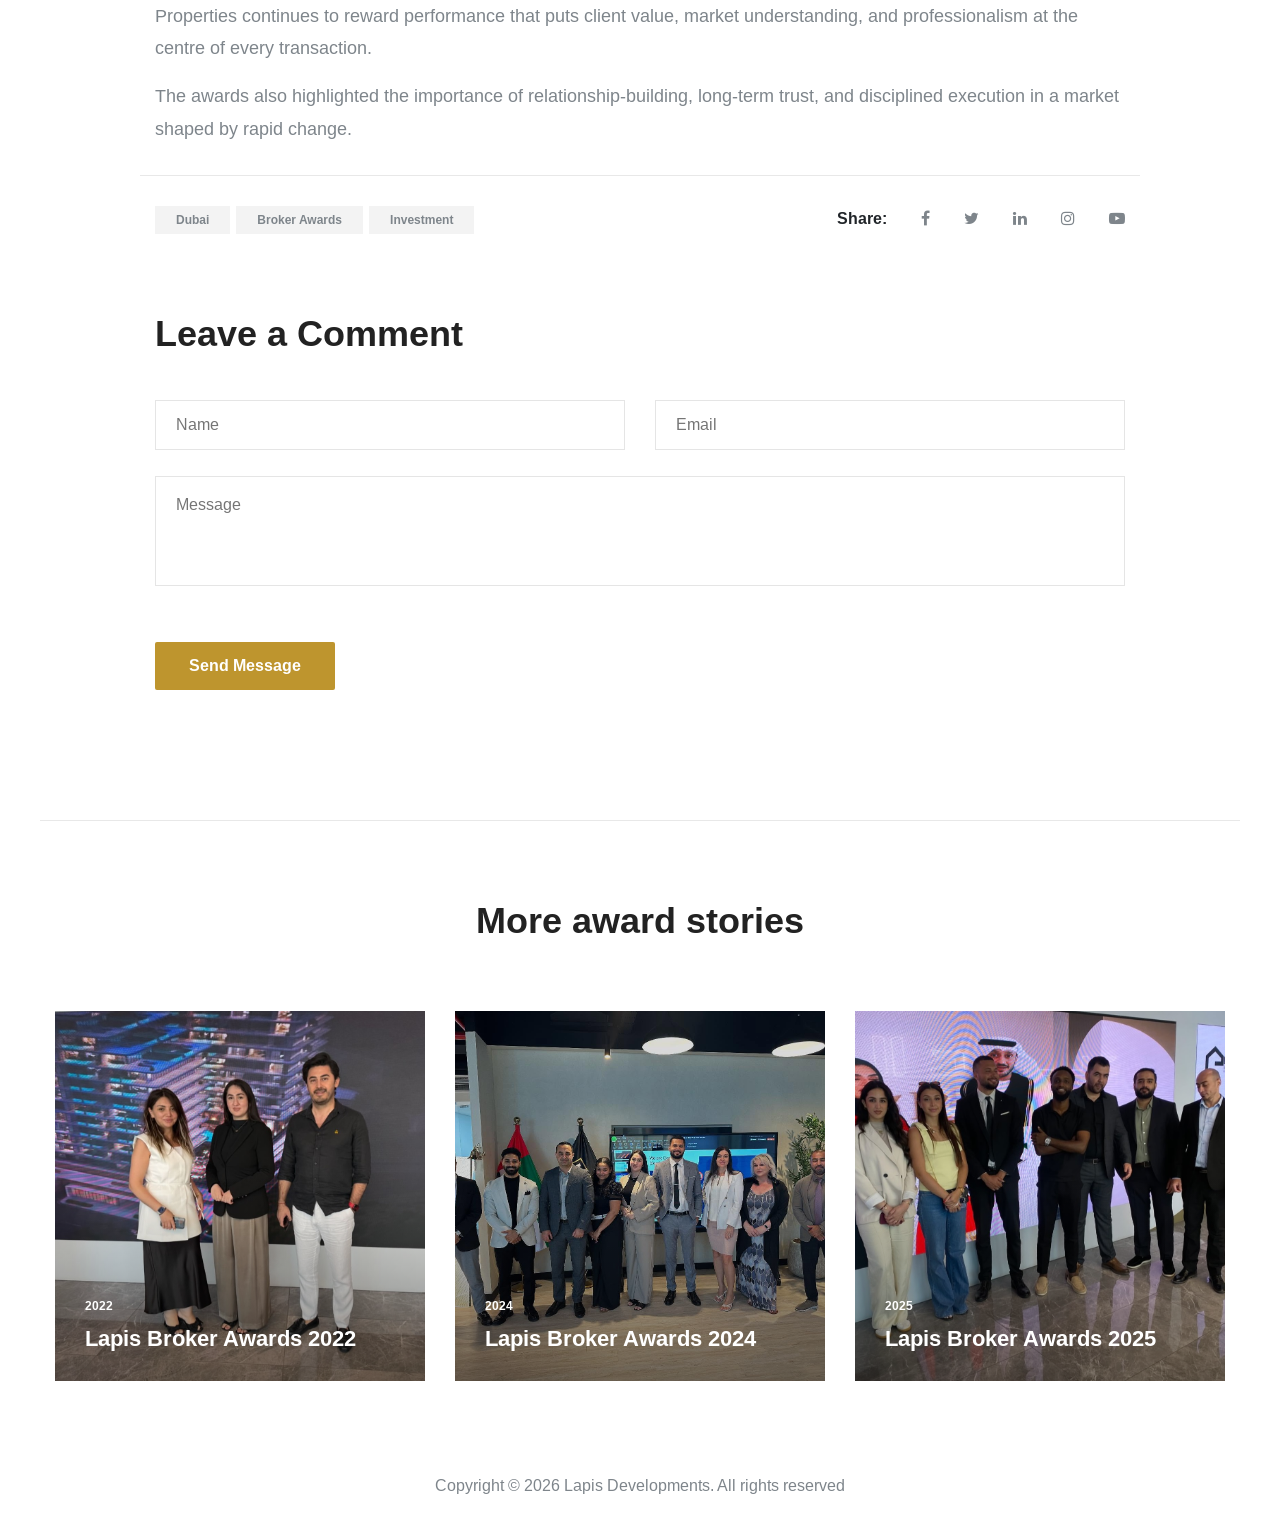
<file: awards2023.html>
<!DOCTYPE html>
<html lang="zxx">
<head>
	<title>Lapis Broker Awards 2023 | Dubai</title>
	<meta charset="UTF-8">
	<meta name="description" content="Lapis Properties broker awards 2023 celebrated outstanding sales performance and trusted brokerage across Dubai’s property market.">
	<meta name="keywords" content="Lapis awards 2023, Dubai broker awards, best real estate brokers, property recognition">
	<meta name="viewport" content="width=device-width, initial-scale=1.0">
	<link rel="icon" type="image/png" href="img/logo.png">
	<!-- Stylesheets -->
	<link rel="stylesheet" href="css/bootstrap.min.css"/>
	<link rel="stylesheet" href="css/font-awesome.min.css"/>
	<link rel="stylesheet" href="css/slicknav.min.css"/>
	<link rel="stylesheet" href="css/slick.css"/>

	<!-- Main Stylesheets -->
	<link rel="stylesheet" href="css/style.css"/>


	<!--[if lt IE 9]>
		<script src="https://oss.maxcdn.com/html5shiv/3.7.2/html5shiv.min.js"></script>
		<script src="https://oss.maxcdn.com/respond/1.4.2/respond.min.js"></script>
	<![endif]-->

</head>
<body>
	<!-- Page Preloder -->
	<div id="preloder">
		<div class="loader"></div>
	</div>

	<!-- Header Section -->
	<header class="header">
		<div class="container-fluid">
			<div class="row">
				<div class="col-sm-4 col-md-3 order-2 order-sm-1">
					<div class="header__social">
						<a href="https://www.facebook.com/lapispropertiesllc/"><i class="fa fa-facebook"></i></a>
						<a href="https://x.com/lapisproperties"><i class="fa fa-twitter"></i></a>
						<a href="https://www.instagram.com/lapisproperties/"><i class="fa fa-instagram"></i></a>
					</div>
				</div>
				<div class="col-sm-4 col-md-6 order-1  order-md-2 text-center">
					<a href="./index.html" class="site-logo">
						<img src="img/logo.png" alt="">
					</a>
				</div>
				<div class="col-sm-4 col-md-3 order-3 order-sm-3">
					<div class="header__switches">
						<!-- <a href="#" class="search-switch"><i class="fa fa-search"></i></a> -->
						<a href="#" class="nav-switch"><i class="fa fa-bars"></i></a>
						<!-- <a href="#"><i class="fa fa-shopping-cart"></i></a> -->
					</div>
				</div>
			</div>
			<nav class="main__menu">
				<ul class="nav__menu">
					<li><a href="./index.html">Home</a></li>
					<li><a href="./about.html">About</a></li>
					<!-- <li><a href="./gallery.html">Gallery</a></li> -->
					<li><a href="./awards.html" class="menu--active">Awards</a>
						<!-- <ul class="sub__menu"> -->
							<!-- <li><a href="./awards2023.html">Annual Awards</a></li> -->
						<!-- </ul> -->
					</li>
					<li><a href="./contact.html">Contact</a></li>
				</ul>
			</nav>
		</div>
	</header>
	<!-- Header Section end -->

	<!-- Blog Page -->
	<div class="blog__single__page">
		<div class="blog__slider">
			<div class="blog__slider__item">
				<img src="img/awards/5.jpg" alt="">
			</div>
			<div class="blog__slider__item">
				<img src="img/awards/6.jpg" alt="">
			</div>
			<div class="blog__slider__item">
				<img src="img/awards/7.jpg" alt="">
			</div>
		</div>
		<article class="blog__article">
			<div class="blog__container">
				<div class="blog__header">
					<div class="blog__cata">Lapis Awards</div>
					<h2 class="blog__single__title">Lapis Broker Awards 2023 recognised leadership in a fast-growing Dubai market.</h2>
					<div class="blog__metas">
						<div class="blog__meta">By Lapis Developments</div>
						<div class="blog__meta">April 2023</div>
						<div class="blog__meta">Award Ceremony</div>
					</div>
				</div>
				<p>During the 2023 Lapis Awards, the developer celebrated the brokers who delivered standout performance in a market defined by rising demand, new launches, and investor confidence across Dubai.</p>
				<p>The winners reflected the strength of the city’s property ecosystem, from luxury residential sales and off-plan launches to commercial transactions and repeat-client relationships. Recognised brokers stood out for market intelligence, negotiation skill, and a commitment to transparent advisory.</p>
			</div>
			<blockquote>
				<p>“In 2023, our awards celebrated a generation of brokers who combined expertise with trust, helping clients secure the right opportunities in one of the world’s most competitive real estate markets.”</p>
				<h4>Lapis Properties Leadership</h4>
				<h5>2023 BROKER AWARDS</h5>
			</blockquote>
			<div class="blog__container">
				<h4>Recognised excellence across the market</h4>
				<p>Top winners in 2023 included leading residential brokers, investment specialists, and commercial advisors who consistently delivered premium outcomes for buyers and sellers alike. The event also recognised teams that supported high-volume transactions and strengthened the Lapis brand across key communities and business hubs.</p>
				<p>The 2023 ceremony was a reminder that broker excellence remains central to growth, confidence, and customer satisfaction in Dubai’s property sector.</p>
			</div>
			<div class="blog__banner pt-4 pb-5">
				<img src="img/awards/15.jpg" alt="">
			</div>
			<div class="blog__container">
				<h4>Why the awards mattered</h4>
				<p>Beyond recognition, the 2023 awards were designed to reinforce standards across the brokerage network. Lapis Properties continues to reward performance that puts client value, market understanding, and professionalism at the centre of every transaction.</p>
				<p>The awards also highlighted the importance of relationship-building, long-term trust, and disciplined execution in a market shaped by rapid change.</p>
			</div>
			<div class="blog__container post__footer">
				<div class="row">
					<div class="col-md-6">
						<div class="post__tags">
							<a href="#">Dubai</a>
							<a href="#">Broker Awards</a>
							<a href="#">Investment</a>
						</div>
					</div>
					<div class="col-md-6">
						<div class="post__share">
							<span>Share:</span>
							<a href="https://www.facebook.com/lapispropertiesllc/"><i class="fa fa-facebook"></i></a>
							<a href="https://x.com/lapisproperties"><i class="fa fa-twitter"></i></a>
							<a href="https://www.linkedin.com/company/lapispropertiesllc/"><i class="fa fa-linkedin"></i></a>
							<a href="https://www.instagram.com/lapisproperties/"><i class="fa fa-instagram"></i></a>
							<a href="https://www.youtube.com/@officiallapisproperties"><i class="fa fa-youtube-play"></i></a>
						</div>
					</div>
				</div>
			</div>
			<div class="blog__container comment__area">
				<h2>Leave a Comment</h2>
				<form class="comment__form">
					<div class="row">
						<div class="col-lg-6">
							<input type="text" placeholder="Name">
						</div>
						<div class="col-lg-6">
							<input type="text" placeholder="Email">
						</div>
						<div class="col-lg-12">
							<textarea placeholder="Message"></textarea>
							<button class="site-btn">Send Message</button>
						</div>
					</div>
				</form>
			</div>
			<div class="container recent__post">
				<div class="text-center">
					<h2>More award stories</h2>
				</div>
				<div class="row">
					<div class="col-md-4">
						<div class="blog__item set-bg" data-setbg="img/awards/4.jpg">
							<div class="blog__content">
								<div class="blog__date">2022</div>
								<h4><a href="./awards2022.html">Lapis Broker Awards 2022</a></h4>
							</div>
						</div>
					</div>
					<div class="col-md-4">
						<div class="blog__item set-bg" data-setbg="img/awards/2.jpg">
							<div class="blog__content">
								<div class="blog__date">2024</div>
								<h4><a href="./awards2024.html">Lapis Broker Awards 2024</a></h4>
							</div>
						</div>
					</div>
					<div class="col-md-4">
						<div class="blog__item set-bg" data-setbg="img/awards/3.jpg">
							<div class="blog__content">
								<div class="blog__date">2025</div>
								<h4><a href="./awards2025.html">Lapis Broker Awards 2025</a></h4>
							</div>
						</div>
					</div>
				</div>
			</div>
		</article>
	</div>
	<!-- Blog Page end -->

	<!-- Footer Section -->
	<footer class="footer__section">
		<div class="container">
			<!-- Link back to Colorlib can't be removed. Template is licensed under CC BY 3.0. -->
			<div class="footer__copyright__text">
				<p>Copyright &copy; <script>document.write(new Date().getFullYear());</script> Lapis Developments. All rights reserved</p>
			</div>
			<!-- Link back to Colorlib can't be removed. Template is licensed under CC BY 3.0. -->
		</div>
	</footer>
	<!-- Footer Section end -->

	<!-- Search Begin -->
	<div class="search-model">
		<div class="h-100 d-flex align-items-center justify-content-center">
			<div class="search-close-switch">+</div>
			<form class="search-model-form">
				<input type="text" id="search-input" placeholder="Search here.....">
			</form>
		</div>
	</div>
	<!-- Search End -->

	<!--====== Javascripts & Jquery ======-->
	<script src="js/vendor/jquery-3.2.1.min.js"></script>
	<script src="js/jquery.slicknav.min.js"></script>
	<script src="js/slick.min.js"></script>
	<script src="js/main.js"></script>

	</body>
</html>
</file>
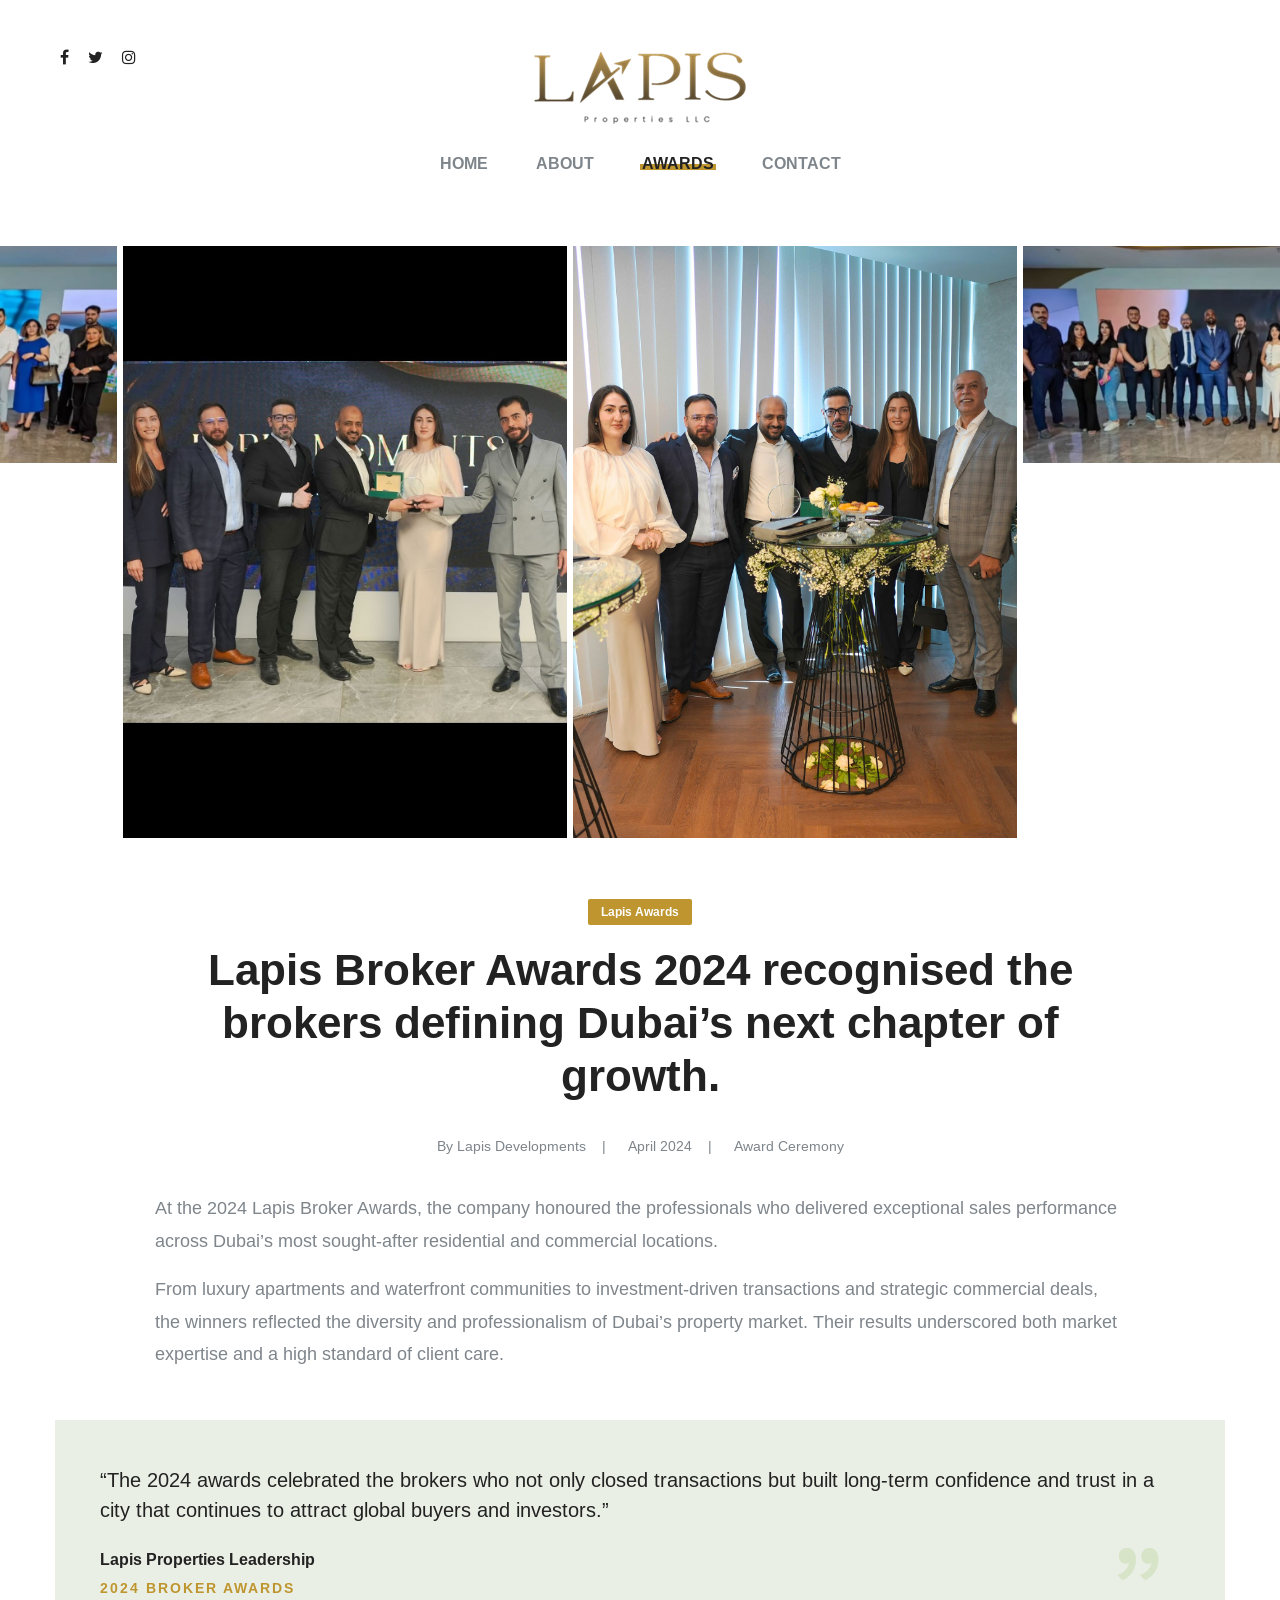
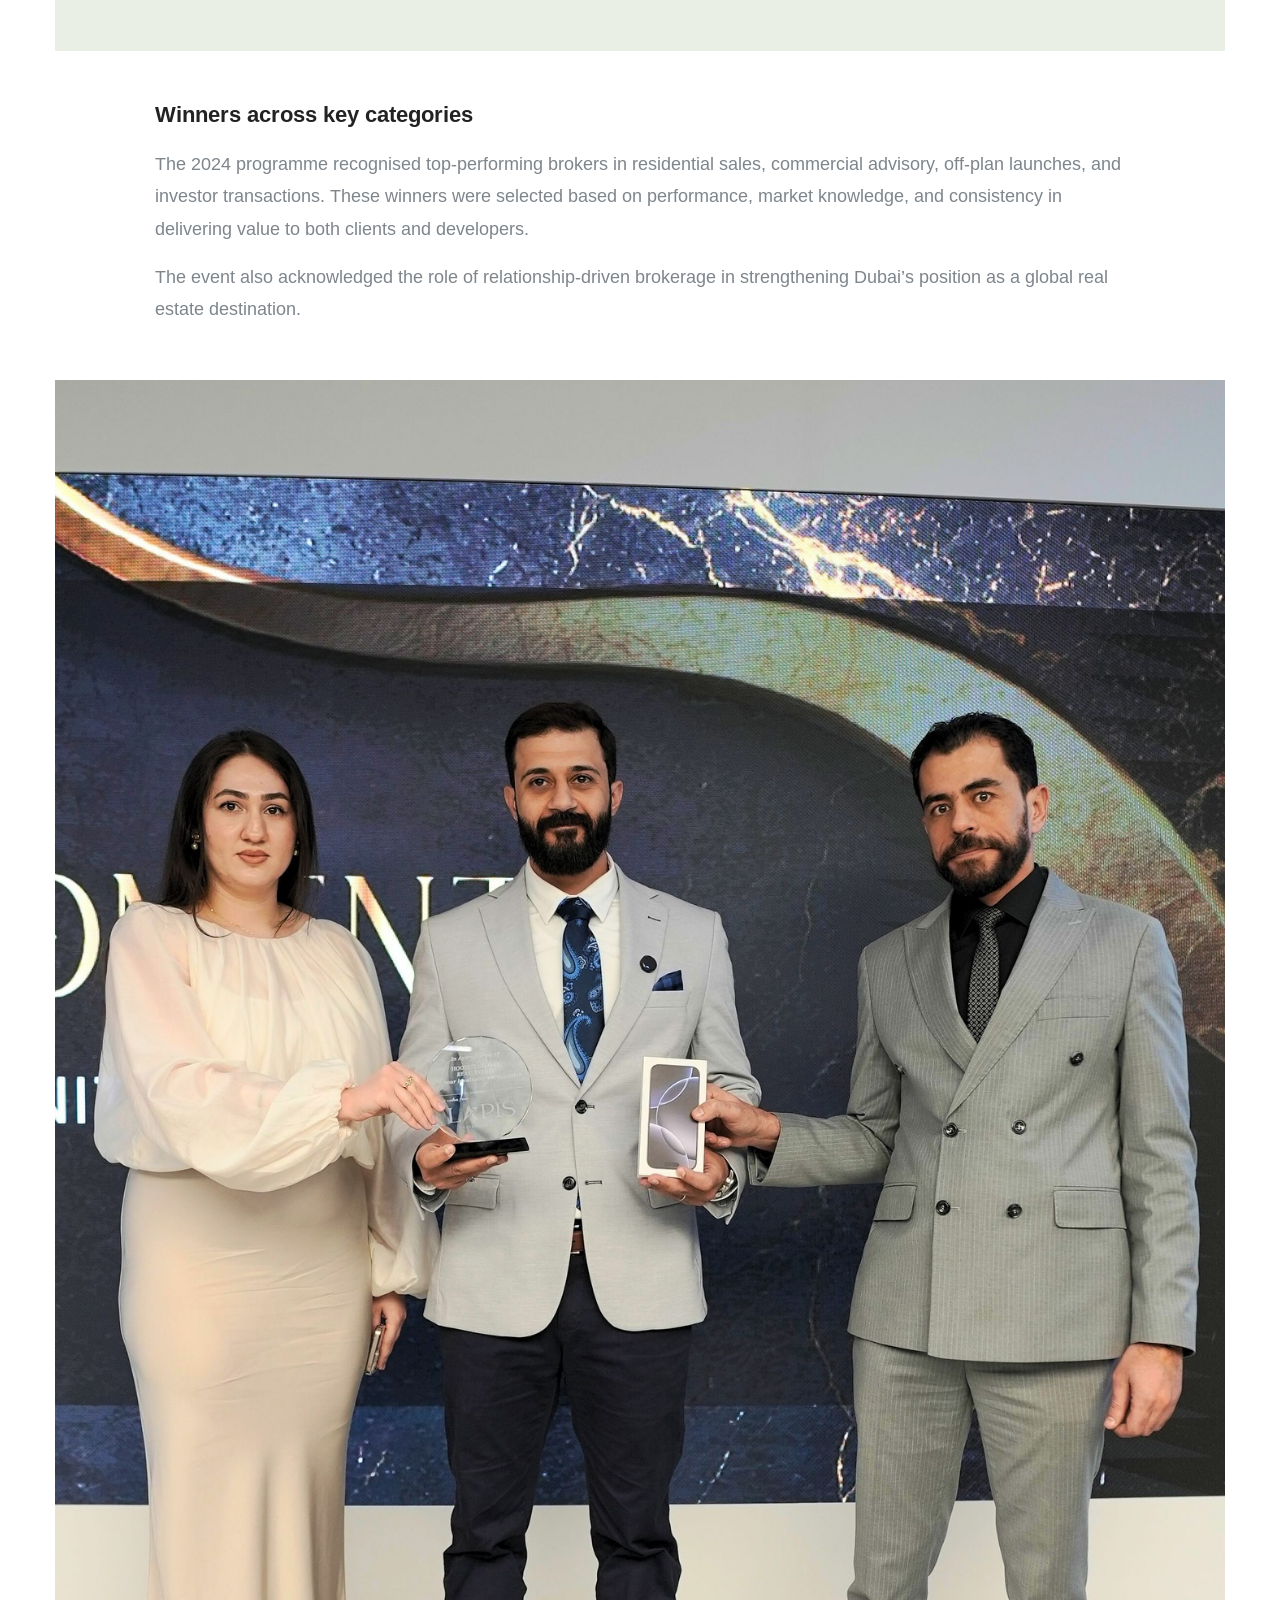
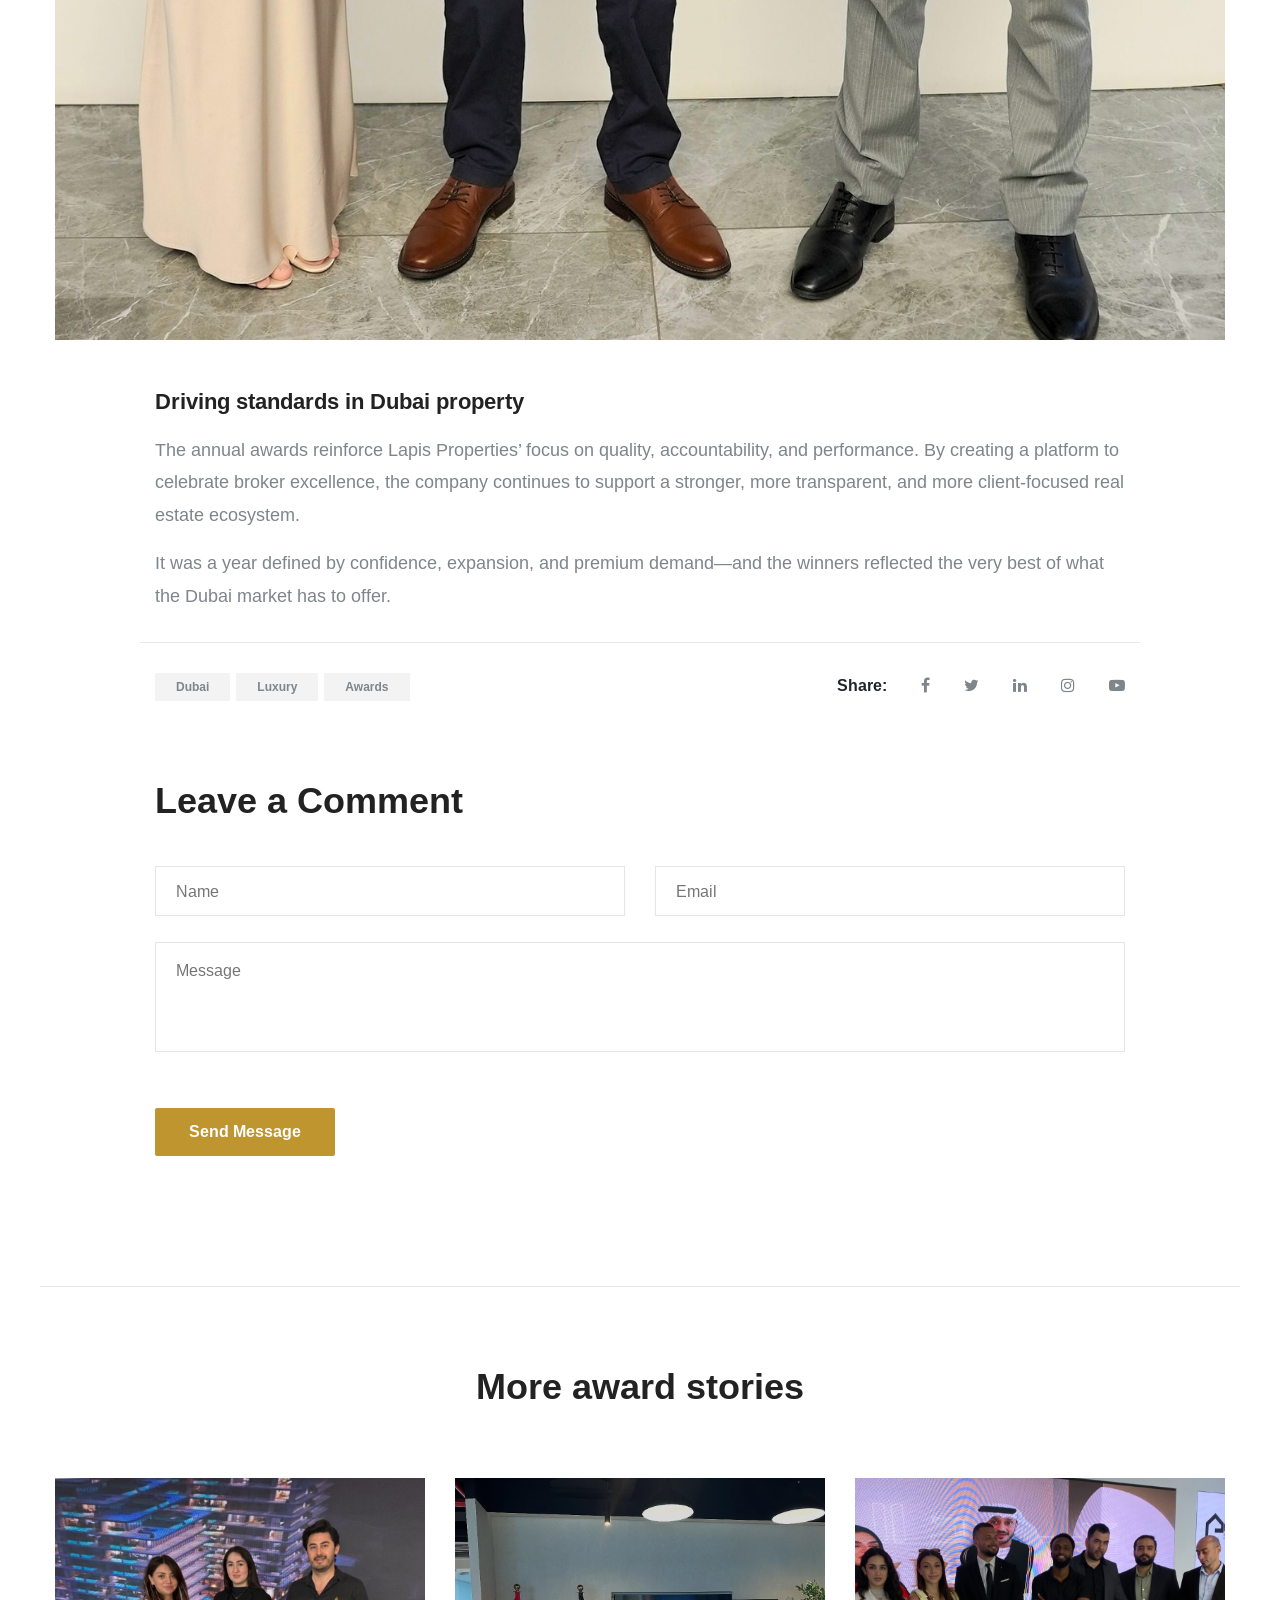
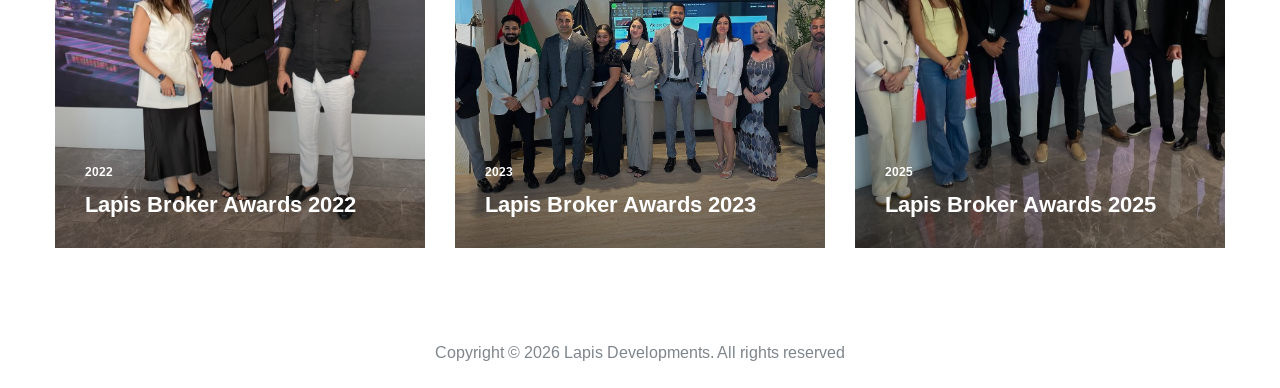
<file: awards2024.html>
<!DOCTYPE html>
<html lang="zxx">
<head>
	<title>Lapis Broker Awards 2024 | Dubai</title>
	<meta charset="UTF-8">
	<meta name="description" content="Lapis Properties broker awards 2024 recognised top-performing Dubai brokers in luxury sales, investment, and commercial property.">
	<meta name="keywords" content="Lapis awards 2024, Dubai real estate awards, broker leaders, top property agents">
	<meta name="viewport" content="width=device-width, initial-scale=1.0">
	<link rel="icon" type="image/png" href="img/logo.png">
	<!-- Stylesheets -->
	<link rel="stylesheet" href="css/bootstrap.min.css"/>
	<link rel="stylesheet" href="css/font-awesome.min.css"/>
	<link rel="stylesheet" href="css/slicknav.min.css"/>
	<link rel="stylesheet" href="css/slick.css"/>

	<!-- Main Stylesheets -->
	<link rel="stylesheet" href="css/style.css"/>


	<!--[if lt IE 9]>
		<script src="https://oss.maxcdn.com/html5shiv/3.7.2/html5shiv.min.js"></script>
		<script src="https://oss.maxcdn.com/respond/1.4.2/respond.min.js"></script>
	<![endif]-->

</head>
<body>
	<!-- Page Preloder -->
	<div id="preloder">
		<div class="loader"></div>
	</div>

	<!-- Header Section -->
	<header class="header">
		<div class="container-fluid">
			<div class="row">
				<div class="col-sm-4 col-md-3 order-2 order-sm-1">
					<div class="header__social">
						<a href="https://www.facebook.com/lapispropertiesllc/"><i class="fa fa-facebook"></i></a>
						<a href="https://x.com/lapisproperties"><i class="fa fa-twitter"></i></a>
						<a href="https://www.instagram.com/lapisproperties/"><i class="fa fa-instagram"></i></a>
					</div>
				</div>
				<div class="col-sm-4 col-md-6 order-1  order-md-2 text-center">
					<a href="./index.html" class="site-logo">
						<img src="img/logo.png" alt="">
					</a>
				</div>
				<div class="col-sm-4 col-md-3 order-3 order-sm-3">
					<div class="header__switches">
						<!-- <a href="#" class="search-switch"><i class="fa fa-search"></i></a> -->
						<a href="#" class="nav-switch"><i class="fa fa-bars"></i></a>
						<!-- <a href="#"><i class="fa fa-shopping-cart"></i></a> -->
					</div>
				</div>
			</div>
			<nav class="main__menu">
				<ul class="nav__menu">
					<li><a href="./index.html">Home</a></li>
					<li><a href="./about.html">About</a></li>
					<!-- <li><a href="./gallery.html">Gallery</a></li> -->
					<li><a href="./awards.html" class="menu--active">Awards</a>
						<!-- <ul class="sub__menu"> -->
							<!-- <li><a href="./awards2024.html">Annual Awards</a></li> -->
						<!-- </ul> -->
					</li>
					<li><a href="./contact.html">Contact</a></li>
				</ul>
			</nav>
		</div>
	</header>
	<!-- Header Section end -->

	<!-- Blog Page -->
	<div class="blog__single__page">
		<div class="blog__slider">
			<div class="blog__slider__item">
				<img src="img/awards/8.jpg" alt="">
			</div>
			<div class="blog__slider__item">
				<img src="img/awards/9.jpg" alt="">
			</div>
			<div class="blog__slider__item">
				<img src="img/awards/10.jpg" alt="">
			</div>
		</div>
		<article class="blog__article">
			<div class="blog__container">
				<div class="blog__header">
					<div class="blog__cata">Lapis Awards</div>
					<h2 class="blog__single__title">Lapis Broker Awards 2024 recognised the brokers defining Dubai’s next chapter of growth.</h2>
					<div class="blog__metas">
						<div class="blog__meta">By Lapis Developments</div>
						<div class="blog__meta">April 2024</div>
						<div class="blog__meta">Award Ceremony</div>
					</div>
				</div>
				<p>At the 2024 Lapis Broker Awards, the company honoured the professionals who delivered exceptional sales performance across Dubai’s most sought-after residential and commercial locations.</p>
				<p>From luxury apartments and waterfront communities to investment-driven transactions and strategic commercial deals, the winners reflected the diversity and professionalism of Dubai’s property market. Their results underscored both market expertise and a high standard of client care.</p>
			</div>
			<blockquote>
				<p>“The 2024 awards celebrated the brokers who not only closed transactions but built long-term confidence and trust in a city that continues to attract global buyers and investors.”</p>
				<h4>Lapis Properties Leadership</h4>
				<h5>2024 BROKER AWARDS</h5>
			</blockquote>
			<div class="blog__container">
				<h4>Winners across key categories</h4>
				<p>The 2024 programme recognised top-performing brokers in residential sales, commercial advisory, off-plan launches, and investor transactions. These winners were selected based on performance, market knowledge, and consistency in delivering value to both clients and developers.</p>
				<p>The event also acknowledged the role of relationship-driven brokerage in strengthening Dubai’s position as a global real estate destination.</p>
			</div>
			<div class="blog__banner pt-4 pb-5">
				<img src="img/awards/16.jpg" alt="">
			</div>
			<div class="blog__container">
				<h4>Driving standards in Dubai property</h4>
				<p>The annual awards reinforce Lapis Properties’ focus on quality, accountability, and performance. By creating a platform to celebrate broker excellence, the company continues to support a stronger, more transparent, and more client-focused real estate ecosystem.</p>
				<p>It was a year defined by confidence, expansion, and premium demand—and the winners reflected the very best of what the Dubai market has to offer.</p>
			</div>
			<div class="blog__container post__footer">
				<div class="row">
					<div class="col-md-6">
						<div class="post__tags">
							<a href="#">Dubai</a>
							<a href="#">Luxury</a>
							<a href="#">Awards</a>
						</div>
					</div>
					<div class="col-md-6">
						<div class="post__share">
							<span>Share:</span>
							<a href="https://www.facebook.com/lapispropertiesllc/"><i class="fa fa-facebook"></i></a>
							<a href="https://x.com/lapisproperties"><i class="fa fa-twitter"></i></a>
							<a href="https://www.linkedin.com/company/lapispropertiesllc/"><i class="fa fa-linkedin"></i></a>
							<a href="https://www.instagram.com/lapisproperties/"><i class="fa fa-instagram"></i></a>
							<a href="https://www.youtube.com/@officiallapisproperties"><i class="fa fa-youtube-play"></i></a>
						</div>
					</div>
				</div>
			</div>
			<div class="blog__container comment__area">
				<h2>Leave a Comment</h2>
				<form class="comment__form">
					<div class="row">
						<div class="col-lg-6">
							<input type="text" placeholder="Name">
						</div>
						<div class="col-lg-6">
							<input type="text" placeholder="Email">
						</div>
						<div class="col-lg-12">
							<textarea placeholder="Message"></textarea>
							<button class="site-btn">Send Message</button>
						</div>
					</div>
				</form>
			</div>
			<div class="container recent__post">
				<div class="text-center">
					<h2>More award stories</h2>
				</div>
				<div class="row">
					<div class="col-md-4">
						<div class="blog__item set-bg" data-setbg="img/awards/4.jpg">
							<div class="blog__content">
								<div class="blog__date">2022</div>
								<h4><a href="./awards2022.html">Lapis Broker Awards 2022</a></h4>
							</div>
						</div>
					</div>
					<div class="col-md-4">
						<div class="blog__item set-bg" data-setbg="img/awards/2.jpg">
							<div class="blog__content">
								<div class="blog__date">2023</div>
								<h4><a href="./awards2023.html">Lapis Broker Awards 2023</a></h4>
							</div>
						</div>
					</div>
					<div class="col-md-4">
						<div class="blog__item set-bg" data-setbg="img/awards/3.jpg">
							<div class="blog__content">
								<div class="blog__date">2025</div>
								<h4><a href="./awards2025.html">Lapis Broker Awards 2025</a></h4>
							</div>
						</div>
					</div>
				</div>
			</div>
		</article>
	</div>
	<!-- Blog Page end -->

	<!-- Footer Section -->
	<footer class="footer__section">
		<div class="container">
			<!-- Link back to Colorlib can't be removed. Template is licensed under CC BY 3.0. -->
			<div class="footer__copyright__text">
				<p>Copyright &copy; <script>document.write(new Date().getFullYear());</script> Lapis Developments. All rights reserved</p>
			</div>
			<!-- Link back to Colorlib can't be removed. Template is licensed under CC BY 3.0. -->
		</div>
	</footer>
	<!-- Footer Section end -->

	<!-- Search Begin -->
	<div class="search-model">
		<div class="h-100 d-flex align-items-center justify-content-center">
			<div class="search-close-switch">+</div>
			<form class="search-model-form">
				<input type="text" id="search-input" placeholder="Search here.....">
			</form>
		</div>
	</div>
	<!-- Search End -->

	<!--====== Javascripts & Jquery ======-->
	<script src="js/vendor/jquery-3.2.1.min.js"></script>
	<script src="js/jquery.slicknav.min.js"></script>
	<script src="js/slick.min.js"></script>
	<script src="js/main.js"></script>

	</body>
</html>
</file>
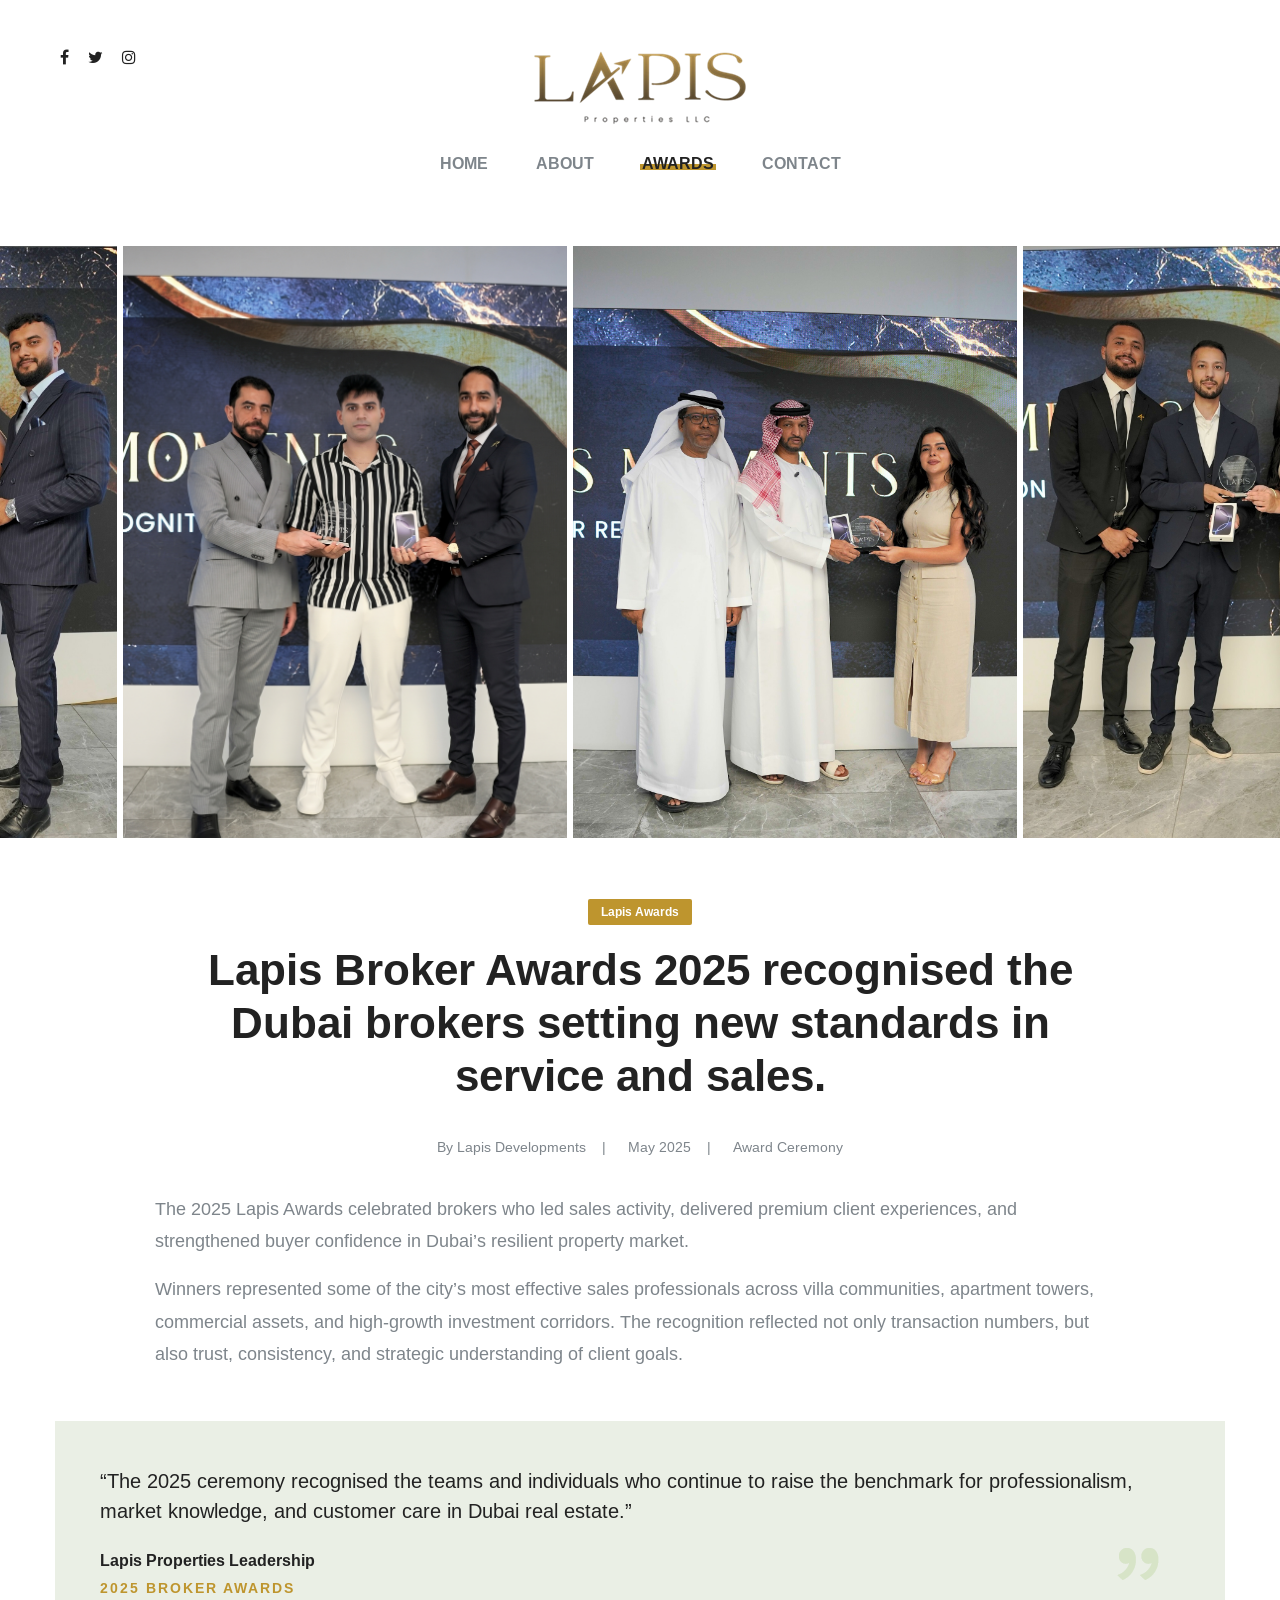
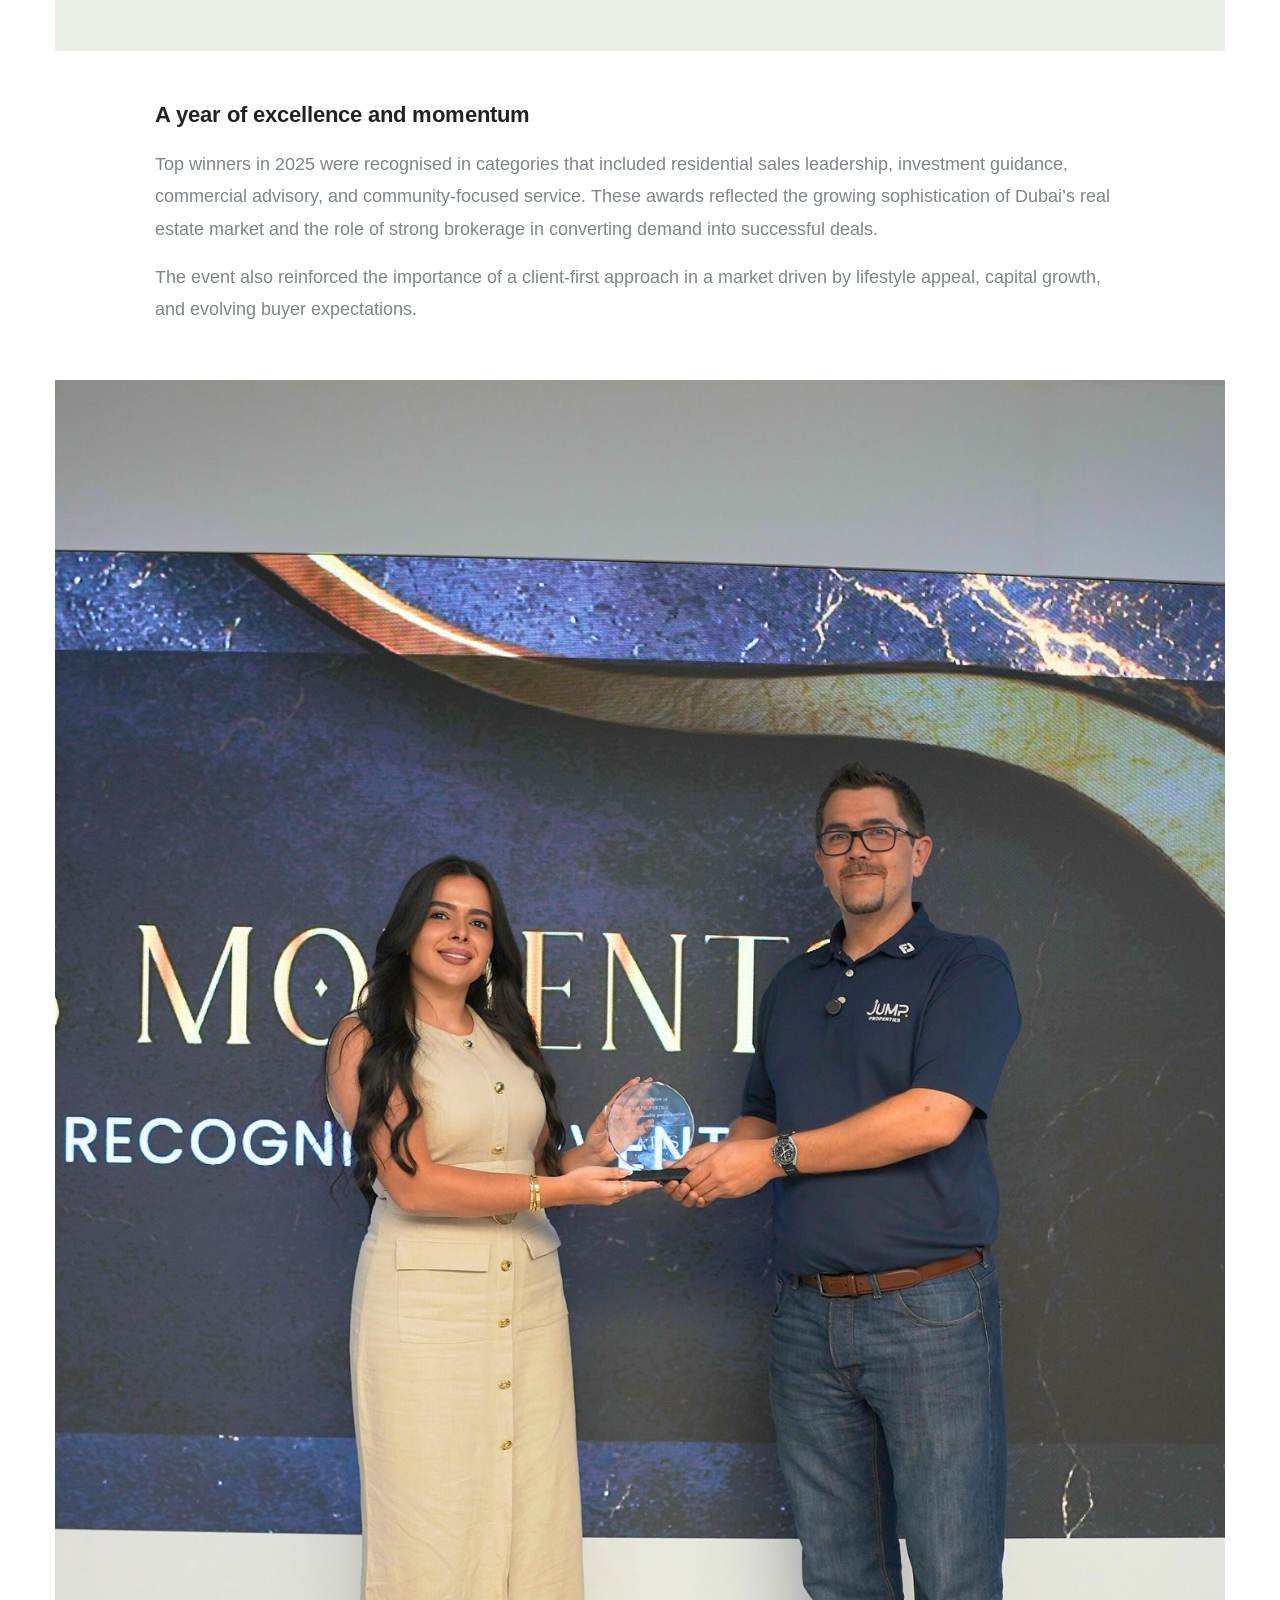
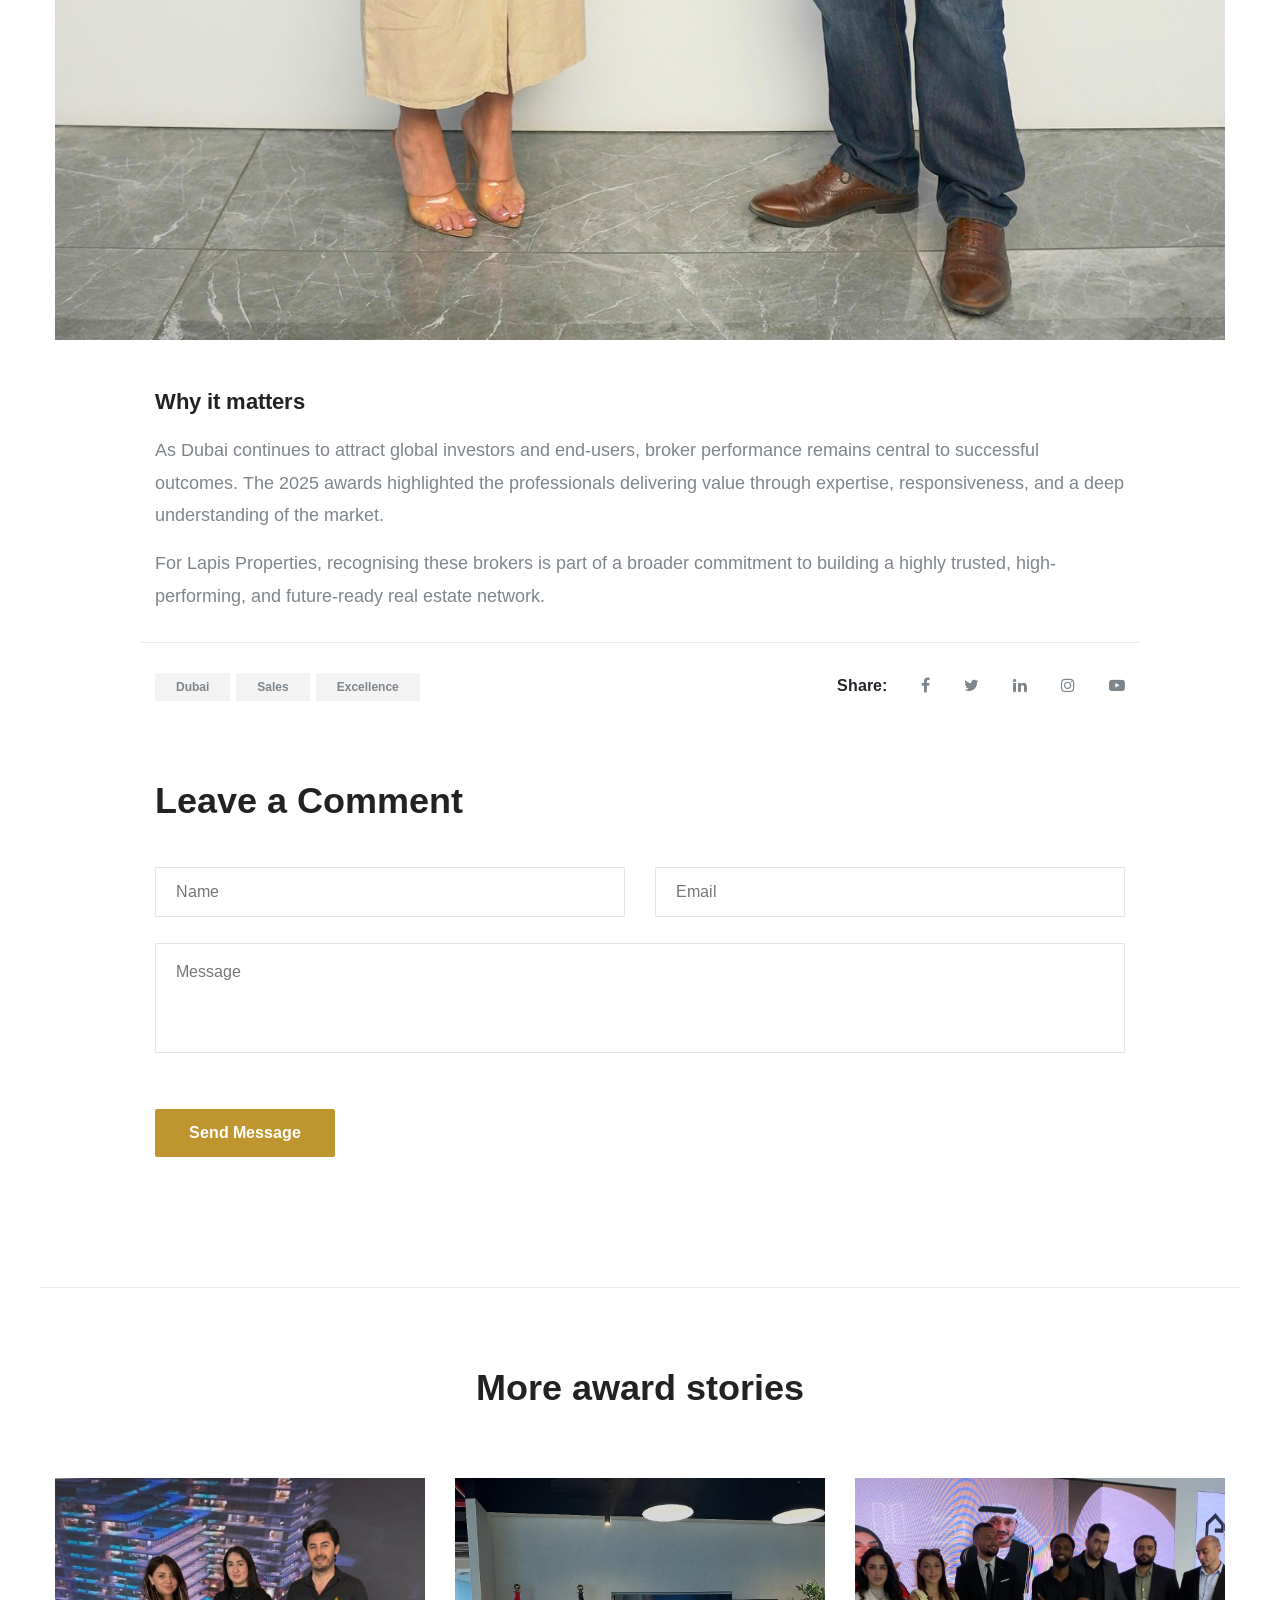
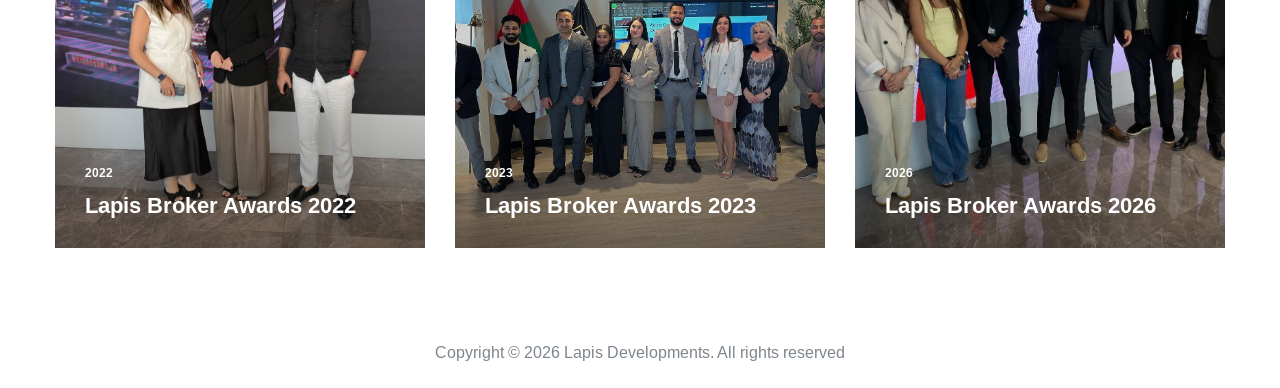
<file: awards2025.html>
<!DOCTYPE html>
<html lang="zxx">
<head>
	<title>Lapis Broker Awards 2025 | Dubai</title>
	<meta charset="UTF-8">
	<meta name="description" content="Lapis Properties broker awards 2025 recognised Dubai’s leading property professionals across residential, investment, and commercial advisory.">
	<meta name="keywords" content="Lapis awards 2025, Dubai broker recognition, top property agents, annual award event">
	<meta name="viewport" content="width=device-width, initial-scale=1.0">
	<link rel="icon" type="image/png" href="img/logo.png">
	<!-- Stylesheets -->
	<link rel="stylesheet" href="css/bootstrap.min.css"/>
	<link rel="stylesheet" href="css/font-awesome.min.css"/>
	<link rel="stylesheet" href="css/slicknav.min.css"/>
	<link rel="stylesheet" href="css/slick.css"/>

	<!-- Main Stylesheets -->
	<link rel="stylesheet" href="css/style.css"/>


	<!--[if lt IE 9]>
		<script src="https://oss.maxcdn.com/html5shiv/3.7.2/html5shiv.min.js"></script>
		<script src="https://oss.maxcdn.com/respond/1.4.2/respond.min.js"></script>
	<![endif]-->

</head>
<body>
	<!-- Page Preloder -->
	<div id="preloder">
		<div class="loader"></div>
	</div>

	<!-- Header Section -->
	<header class="header">
		<div class="container-fluid">
			<div class="row">
				<div class="col-sm-4 col-md-3 order-2 order-sm-1">
					<div class="header__social">
						<a href="https://www.facebook.com/lapispropertiesllc/"><i class="fa fa-facebook"></i></a>
						<a href="https://x.com/lapisproperties"><i class="fa fa-twitter"></i></a>
						<a href="https://www.instagram.com/lapisproperties/"><i class="fa fa-instagram"></i></a>
					</div>
				</div>
				<div class="col-sm-4 col-md-6 order-1  order-md-2 text-center">
					<a href="./index.html" class="site-logo">
						<img src="img/logo.png" alt="">
					</a>
				</div>
				<div class="col-sm-4 col-md-3 order-3 order-sm-3">
					<div class="header__switches">
						<!-- <a href="#" class="search-switch"><i class="fa fa-search"></i></a> -->
						<a href="#" class="nav-switch"><i class="fa fa-bars"></i></a>
						<!-- <a href="#"><i class="fa fa-shopping-cart"></i></a> -->
					</div>
				</div>
			</div>
			<nav class="main__menu">
				<ul class="nav__menu">
					<li><a href="./index.html">Home</a></li>
					<li><a href="./about.html">About</a></li>
					<!-- <li><a href="./gallery.html">Gallery</a></li> -->
					<li><a href="./awards.html" class="menu--active">Awards</a>
						<!-- <ul class="sub__menu"> -->
							<!-- <li><a href="./awards2025.html">Annual Awards</a></li> -->
						<!-- </ul> -->
					</li>
					<li><a href="./contact.html">Contact</a></li>
				</ul>
			</nav>
		</div>
	</header>
	<!-- Header Section end -->

	<!-- Blog Page -->
	<div class="blog__single__page">
		<div class="blog__slider">
			<div class="blog__slider__item">
				<img src="img/awards/11.jpg" alt="">
			</div>
			<div class="blog__slider__item">
				<img src="img/awards/1.jpg" alt="">
			</div>
			<div class="blog__slider__item">
				<img src="img/awards/13.jpg" alt="">
			</div>
		</div>
		<article class="blog__article">
			<div class="blog__container">
				<div class="blog__header">
					<div class="blog__cata">Lapis Awards</div>
					<h2 class="blog__single__title">Lapis Broker Awards 2025 recognised the Dubai brokers setting new standards in service and sales.</h2>
					<div class="blog__metas">
						<div class="blog__meta">By Lapis Developments</div>
						<div class="blog__meta">May 2025</div>
						<div class="blog__meta">Award Ceremony</div>
					</div>
				</div>
				<p>The 2025 Lapis Awards celebrated brokers who led sales activity, delivered premium client experiences, and strengthened buyer confidence in Dubai’s resilient property market.</p>
				<p>Winners represented some of the city’s most effective sales professionals across villa communities, apartment towers, commercial assets, and high-growth investment corridors. The recognition reflected not only transaction numbers, but also trust, consistency, and strategic understanding of client goals.</p>
			</div>
			<blockquote>
				<p>“The 2025 ceremony recognised the teams and individuals who continue to raise the benchmark for professionalism, market knowledge, and customer care in Dubai real estate.”</p>
				<h4>Lapis Properties Leadership</h4>
				<h5>2025 BROKER AWARDS</h5>
			</blockquote>
			<div class="blog__container">
				<h4>A year of excellence and momentum</h4>
				<p>Top winners in 2025 were recognised in categories that included residential sales leadership, investment guidance, commercial advisory, and community-focused service. These awards reflected the growing sophistication of Dubai’s real estate market and the role of strong brokerage in converting demand into successful deals.</p>
				<p>The event also reinforced the importance of a client-first approach in a market driven by lifestyle appeal, capital growth, and evolving buyer expectations.</p>
			</div>
			<div class="blog__banner pt-4 pb-5">
				<img src="img/awards/17.jpg" alt="">
			</div>
			<div class="blog__container">
				<h4>Why it matters</h4>
				<p>As Dubai continues to attract global investors and end-users, broker performance remains central to successful outcomes. The 2025 awards highlighted the professionals delivering value through expertise, responsiveness, and a deep understanding of the market.</p>
				<p>For Lapis Properties, recognising these brokers is part of a broader commitment to building a highly trusted, high-performing, and future-ready real estate network.</p>
			</div>
			<div class="blog__container post__footer">
				<div class="row">
					<div class="col-md-6">
						<div class="post__tags">
							<a href="#">Dubai</a>
							<a href="#">Sales</a>
							<a href="#">Excellence</a>
						</div>
					</div>
					<div class="col-md-6">
						<div class="post__share">
							<span>Share:</span>
							<a href="https://www.facebook.com/lapispropertiesllc/"><i class="fa fa-facebook"></i></a>
							<a href="https://x.com/lapisproperties"><i class="fa fa-twitter"></i></a>
							<a href="https://www.linkedin.com/company/lapispropertiesllc/"><i class="fa fa-linkedin"></i></a>
							<a href="https://www.instagram.com/lapisproperties/"><i class="fa fa-instagram"></i></a>
							<a href="https://www.youtube.com/@officiallapisproperties"><i class="fa fa-youtube-play"></i></a>
						</div>
					</div>
				</div>
			</div>
			<div class="blog__container comment__area">
				<h2>Leave a Comment</h2>
				<form class="comment__form">
					<div class="row">
						<div class="col-lg-6">
							<input type="text" placeholder="Name">
						</div>
						<div class="col-lg-6">
							<input type="text" placeholder="Email">
						</div>
						<div class="col-lg-12">
							<textarea placeholder="Message"></textarea>
							<button class="site-btn">Send Message</button>
						</div>
					</div>
				</form>
			</div>
			<div class="container recent__post">
				<div class="text-center">
					<h2>More award stories</h2>
				</div>
				<div class="row">
					<div class="col-md-4">
						<div class="blog__item set-bg" data-setbg="img/awards/4.jpg">
							<div class="blog__content">
								<div class="blog__date">2022</div>
								<h4><a href="./awards2022.html">Lapis Broker Awards 2022</a></h4>
							</div>
						</div>
					</div>
					<div class="col-md-4">
						<div class="blog__item set-bg" data-setbg="img/awards/2.jpg">
							<div class="blog__content">
								<div class="blog__date">2023</div>
								<h4><a href="./awards2023.html">Lapis Broker Awards 2023</a></h4>
							</div>
						</div>
					</div>
					<div class="col-md-4">
						<div class="blog__item set-bg" data-setbg="img/awards/3.jpg">
							<div class="blog__content">
								<div class="blog__date">2026</div>
								<h4><a href="./awards2026.html">Lapis Broker Awards 2026</a></h4>
							</div>
						</div>
					</div>
				</div>
			</div>
		</article>
	</div>
	<!-- Blog Page end -->

	<!-- Footer Section -->
	<footer class="footer__section">
		<div class="container">
			<!-- Link back to Colorlib can't be removed. Template is licensed under CC BY 3.0. -->
			<div class="footer__copyright__text">
				<p>Copyright &copy; <script>document.write(new Date().getFullYear());</script> Lapis Developments. All rights reserved</p>
			</div>
			<!-- Link back to Colorlib can't be removed. Template is licensed under CC BY 3.0. -->
		</div>
	</footer>
	<!-- Footer Section end -->

	<!-- Search Begin -->
	<div class="search-model">
		<div class="h-100 d-flex align-items-center justify-content-center">
			<div class="search-close-switch">+</div>
			<form class="search-model-form">
				<input type="text" id="search-input" placeholder="Search here.....">
			</form>
		</div>
	</div>
	<!-- Search End -->

	<!--====== Javascripts & Jquery ======-->
	<script src="js/vendor/jquery-3.2.1.min.js"></script>
	<script src="js/jquery.slicknav.min.js"></script>
	<script src="js/slick.min.js"></script>
	<script src="js/main.js"></script>

	</body>
</html>
</file>
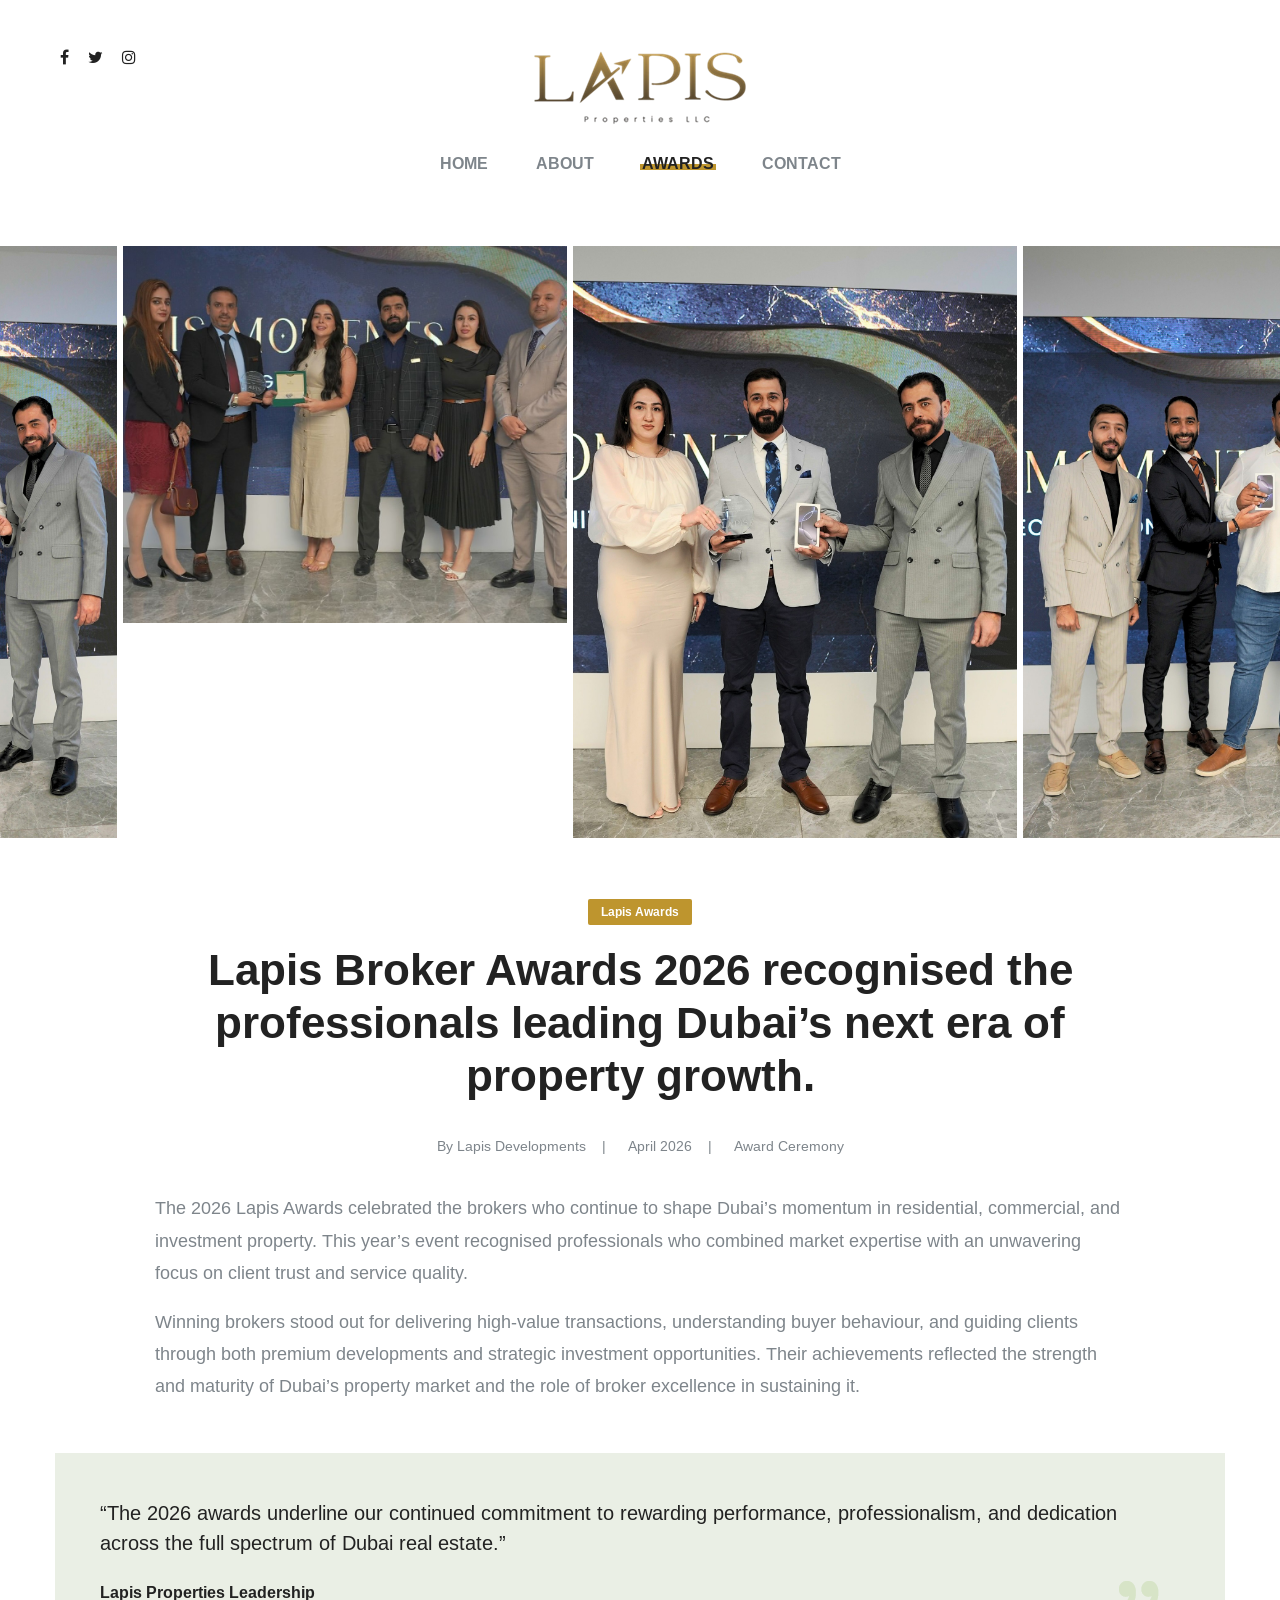
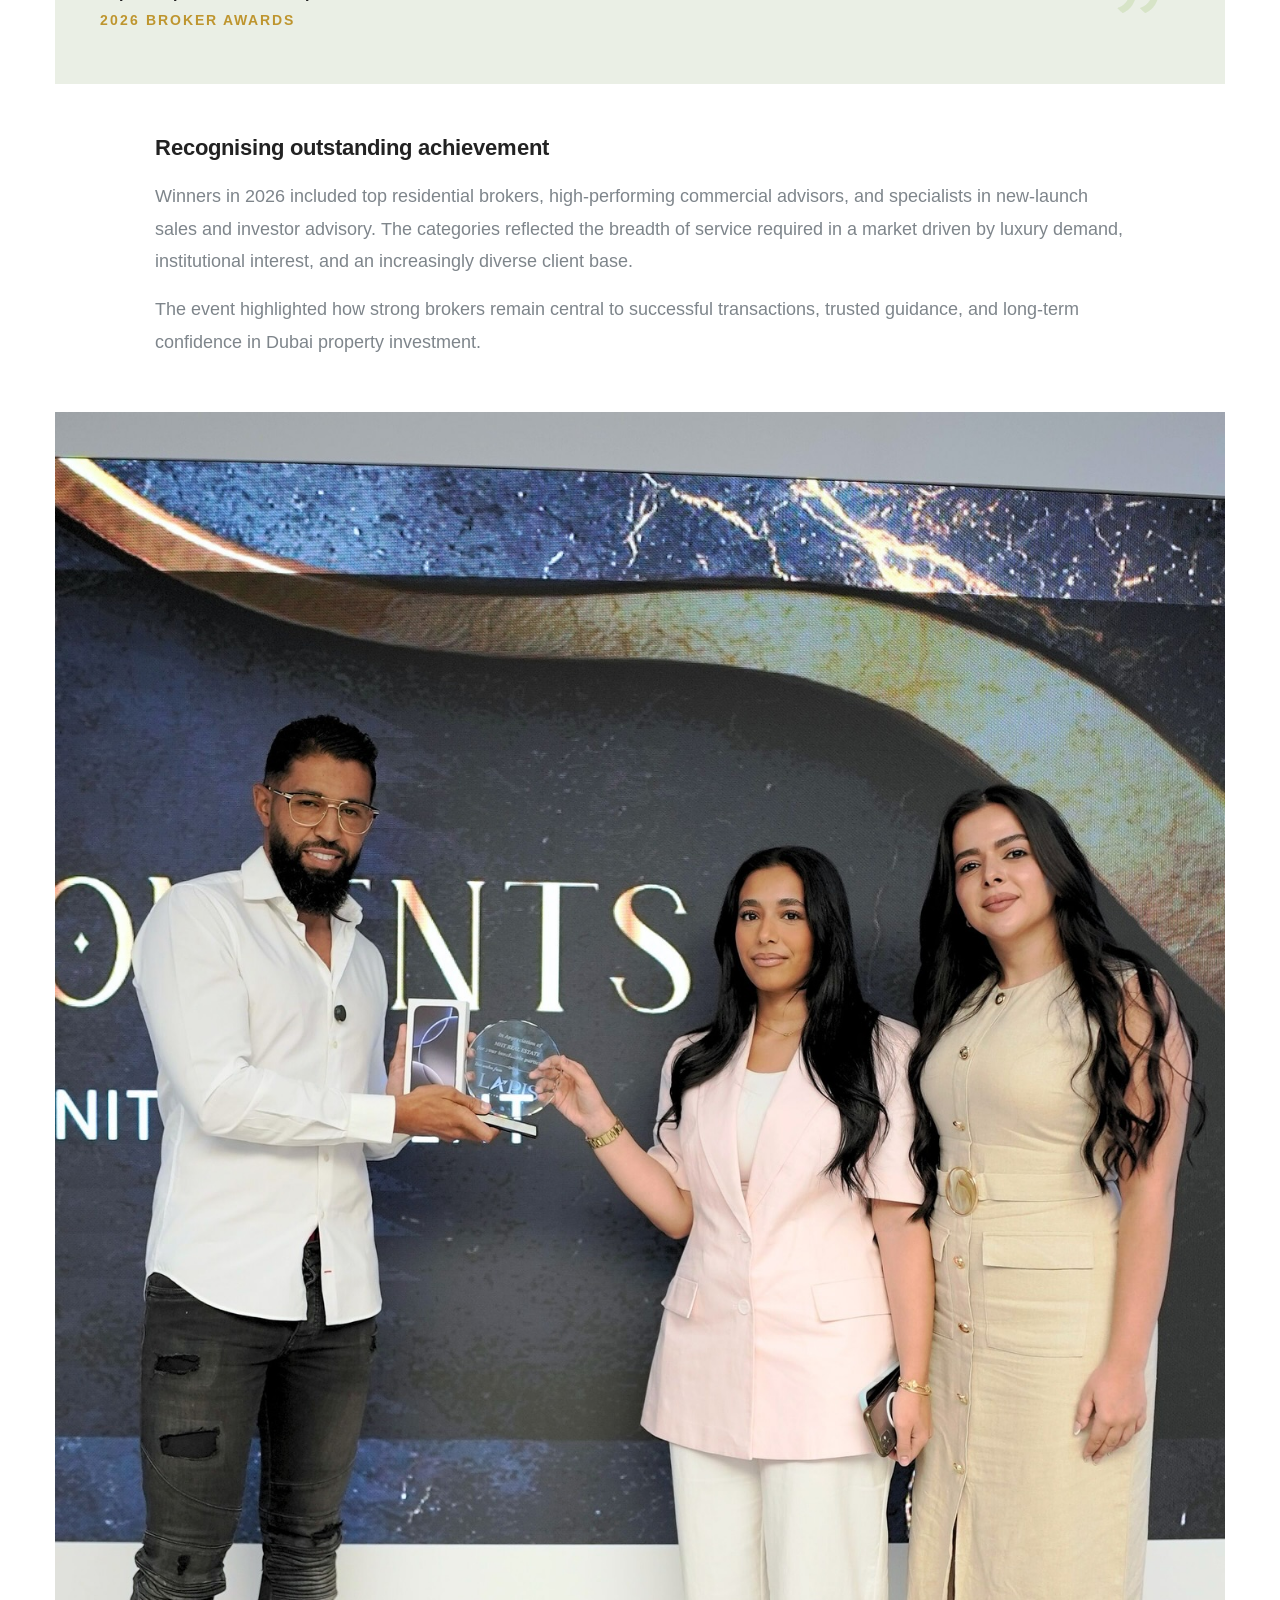
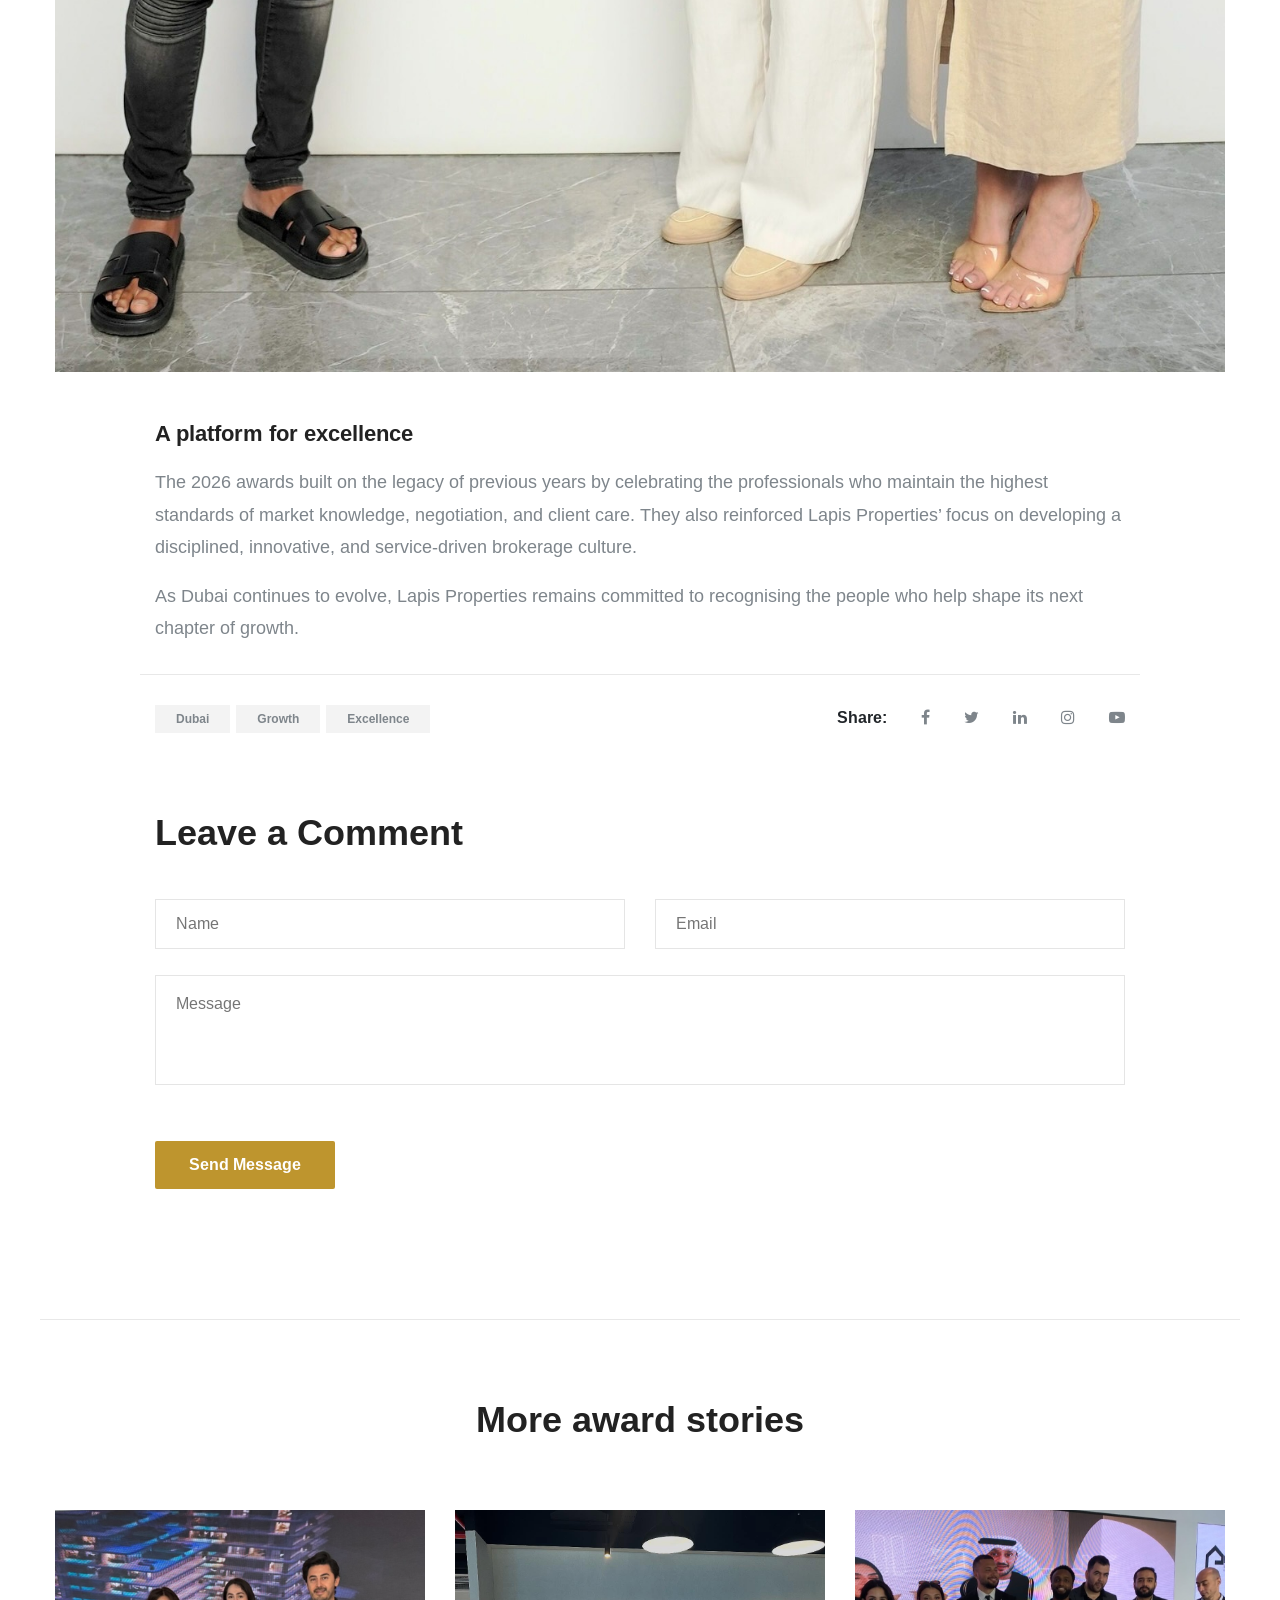
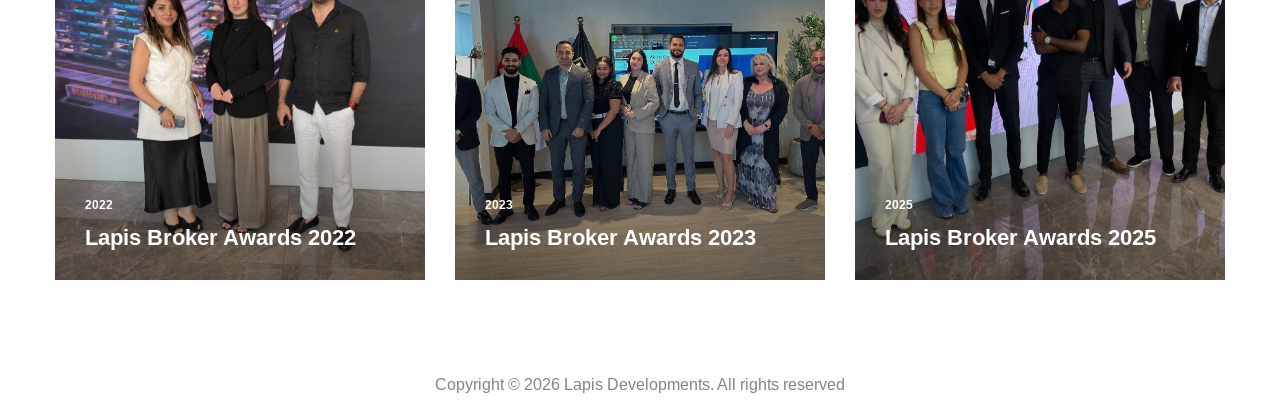
<file: awards2026.html>
<!DOCTYPE html>
<html lang="zxx">
<head>
	<title>Lapis Broker Awards 2026 | Dubai</title>
	<meta charset="UTF-8">
	<meta name="description" content="Lapis Properties broker awards 2026 celebrated Dubai’s leading agents, advisors, and sales professionals across residential and commercial property.">
	<meta name="keywords" content="Lapis awards 2026, Dubai broker awards, top real estate professionals, annual recognition">
	<meta name="viewport" content="width=device-width, initial-scale=1.0">
	<link rel="icon" type="image/png" href="img/logo.png">
	<!-- Stylesheets -->
	<link rel="stylesheet" href="css/bootstrap.min.css"/>
	<link rel="stylesheet" href="css/font-awesome.min.css"/>
	<link rel="stylesheet" href="css/slicknav.min.css"/>
	<link rel="stylesheet" href="css/slick.css"/>

	<!-- Main Stylesheets -->
	<link rel="stylesheet" href="css/style.css"/>


	<!--[if lt IE 9]>
		<script src="https://oss.maxcdn.com/html5shiv/3.7.2/html5shiv.min.js"></script>
		<script src="https://oss.maxcdn.com/respond/1.4.2/respond.min.js"></script>
	<![endif]-->

</head>
<body>
	<!-- Page Preloder -->
	<div id="preloder">
		<div class="loader"></div>
	</div>

	<!-- Header Section -->
	<header class="header">
		<div class="container-fluid">
			<div class="row">
				<div class="col-sm-4 col-md-3 order-2 order-sm-1">
					<div class="header__social">
						<a href="https://www.facebook.com/lapispropertiesllc/"><i class="fa fa-facebook"></i></a>
						<a href="https://x.com/lapisproperties"><i class="fa fa-twitter"></i></a>
						<a href="https://www.instagram.com/lapisproperties/"><i class="fa fa-instagram"></i></a>
					</div>
				</div>
				<div class="col-sm-4 col-md-6 order-1  order-md-2 text-center">
					<a href="./index.html" class="site-logo">
						<img src="img/logo.png" alt="">
					</a>
				</div>
				<div class="col-sm-4 col-md-3 order-3 order-sm-3">
					<div class="header__switches">
						<!-- <a href="#" class="search-switch"><i class="fa fa-search"></i></a> -->
						<a href="#" class="nav-switch"><i class="fa fa-bars"></i></a>
						<!-- <a href="#"><i class="fa fa-shopping-cart"></i></a> -->
					</div>
				</div>
			</div>
			<nav class="main__menu">
				<ul class="nav__menu">
					<li><a href="./index.html">Home</a></li>
					<li><a href="./about.html">About</a></li>
					<!-- <li><a href="./gallery.html">Gallery</a></li> -->
					<li><a href="./awards.html" class="menu--active">Awards</a>
						<!-- <ul class="sub__menu"> -->
							<!-- <li><a href="./awards2026.html">Annual Awards</a></li> -->
						<!-- </ul> -->
					</li>
					<li><a href="./contact.html">Contact</a></li>
				</ul>
			</nav>
		</div>
	</header>
	<!-- Header Section end -->

	<!-- Blog Page -->
	<div class="blog__single__page">
		<div class="blog__slider">
			<div class="blog__slider__item">
				<img src="img/awards/14.jpg" alt="">
			</div>
			<div class="blog__slider__item">
				<img src="img/awards/15.jpg" alt="">
			</div>
			<div class="blog__slider__item">
				<img src="img/awards/16.jpg" alt="">
			</div>
		</div>
		<article class="blog__article">
			<div class="blog__container">
				<div class="blog__header">
					<div class="blog__cata">Lapis Awards</div>
					<h2 class="blog__single__title">Lapis Broker Awards 2026 recognised the professionals leading Dubai’s next era of property growth.</h2>
					<div class="blog__metas">
						<div class="blog__meta">By Lapis Developments</div>
						<div class="blog__meta">April 2026</div>
						<div class="blog__meta">Award Ceremony</div>
					</div>
				</div>
				<p>The 2026 Lapis Awards celebrated the brokers who continue to shape Dubai’s momentum in residential, commercial, and investment property. This year’s event recognised professionals who combined market expertise with an unwavering focus on client trust and service quality.</p>
				<p>Winning brokers stood out for delivering high-value transactions, understanding buyer behaviour, and guiding clients through both premium developments and strategic investment opportunities. Their achievements reflected the strength and maturity of Dubai’s property market and the role of broker excellence in sustaining it.</p>
			</div>
			<blockquote>
				<p>“The 2026 awards underline our continued commitment to rewarding performance, professionalism, and dedication across the full spectrum of Dubai real estate.”</p>
				<h4>Lapis Properties Leadership</h4>
				<h5>2026 BROKER AWARDS</h5>
			</blockquote>
			<div class="blog__container">
				<h4>Recognising outstanding achievement</h4>
				<p>Winners in 2026 included top residential brokers, high-performing commercial advisors, and specialists in new-launch sales and investor advisory. The categories reflected the breadth of service required in a market driven by luxury demand, institutional interest, and an increasingly diverse client base.</p>
				<p>The event highlighted how strong brokers remain central to successful transactions, trusted guidance, and long-term confidence in Dubai property investment.</p>
			</div>
			<div class="blog__banner pt-4 pb-5">
				<img src="img/awards/18.jpg" alt="">
			</div>
			<div class="blog__container">
				<h4>A platform for excellence</h4>
				<p>The 2026 awards built on the legacy of previous years by celebrating the professionals who maintain the highest standards of market knowledge, negotiation, and client care. They also reinforced Lapis Properties’ focus on developing a disciplined, innovative, and service-driven brokerage culture.</p>
				<p>As Dubai continues to evolve, Lapis Properties remains committed to recognising the people who help shape its next chapter of growth.</p>
			</div>
			<div class="blog__container post__footer">
				<div class="row">
					<div class="col-md-6">
						<div class="post__tags">
							<a href="#">Dubai</a>
							<a href="#">Growth</a>
							<a href="#">Excellence</a>
						</div>
					</div>
					<div class="col-md-6">
						<div class="post__share">
							<span>Share:</span>
							<a href="https://www.facebook.com/lapispropertiesllc/"><i class="fa fa-facebook"></i></a>
							<a href="https://x.com/lapisproperties"><i class="fa fa-twitter"></i></a>
							<a href="https://www.linkedin.com/company/lapispropertiesllc/"><i class="fa fa-linkedin"></i></a>
							<a href="https://www.instagram.com/lapisproperties/"><i class="fa fa-instagram"></i></a>
							<a href="https://www.youtube.com/@officiallapisproperties"><i class="fa fa-youtube-play"></i></a>
						</div>
					</div>
				</div>
			</div>
			<div class="blog__container comment__area">
				<h2>Leave a Comment</h2>
				<form class="comment__form">
					<div class="row">
						<div class="col-lg-6">
							<input type="text" placeholder="Name">
						</div>
						<div class="col-lg-6">
							<input type="text" placeholder="Email">
						</div>
						<div class="col-lg-12">
							<textarea placeholder="Message"></textarea>
							<button class="site-btn">Send Message</button>
						</div>
					</div>
				</form>
			</div>
			<div class="container recent__post">
				<div class="text-center">
					<h2>More award stories</h2>
				</div>
				<div class="row">
					<div class="col-md-4">
						<div class="blog__item set-bg" data-setbg="img/awards/4.jpg">
							<div class="blog__content">
								<div class="blog__date">2022</div>
								<h4><a href="./awards2022.html">Lapis Broker Awards 2022</a></h4>
							</div>
						</div>
					</div>
					<div class="col-md-4">
						<div class="blog__item set-bg" data-setbg="img/awards/2.jpg">
							<div class="blog__content">
								<div class="blog__date">2023</div>
								<h4><a href="./awards2023.html">Lapis Broker Awards 2023</a></h4>
							</div>
						</div>
					</div>
					<div class="col-md-4">
						<div class="blog__item set-bg" data-setbg="img/awards/3.jpg">
							<div class="blog__content">
								<div class="blog__date">2025</div>
								<h4><a href="./awards2025.html">Lapis Broker Awards 2025</a></h4>
							</div>
						</div>
					</div>
				</div>
			</div>
		</article>
	</div>
	<!-- Blog Page end -->

	<!-- Footer Section -->
	<footer class="footer__section">
		<div class="container">
			<!-- Link back to Colorlib can't be removed. Template is licensed under CC BY 3.0. -->
			<div class="footer__copyright__text">
				<p>Copyright &copy; <script>document.write(new Date().getFullYear());</script> Lapis Developments. All rights reserved</p>
			</div>
			<!-- Link back to Colorlib can't be removed. Template is licensed under CC BY 3.0. -->
		</div>
	</footer>
	<!-- Footer Section end -->

	<!-- Search Begin -->
	<div class="search-model">
		<div class="h-100 d-flex align-items-center justify-content-center">
			<div class="search-close-switch">+</div>
			<form class="search-model-form">
				<input type="text" id="search-input" placeholder="Search here.....">
			</form>
		</div>
	</div>
	<!-- Search End -->

	<!--====== Javascripts & Jquery ======-->
	<script src="js/vendor/jquery-3.2.1.min.js"></script>
	<script src="js/jquery.slicknav.min.js"></script>
	<script src="js/slick.min.js"></script>
	<script src="js/main.js"></script>

	</body>
</html>
</file>
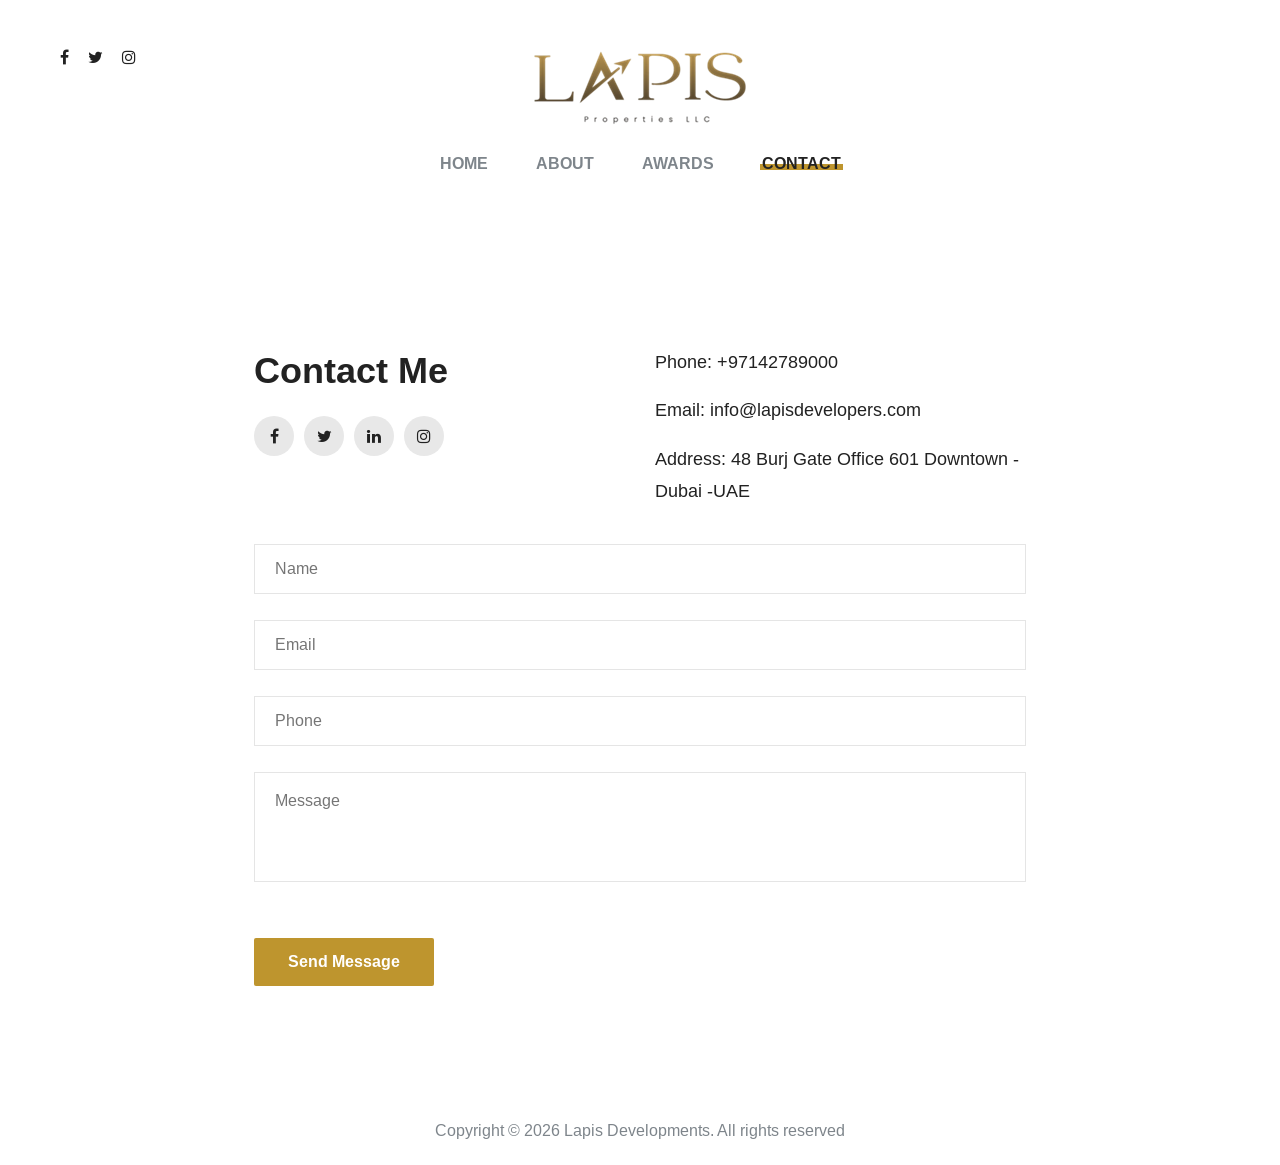
<file: contact.html>
<!DOCTYPE html>
<html lang="zxx">
<head>
	<title>Lapis Properties | Luxury Real Estate in Dubai</title>
	<meta charset="UTF-8">
	<meta name="description" content="Lapis Properties | Luxury Real Estate in Dubai">
	<meta name="keywords" content="photo, html">
	<meta name="viewport" content="width=device-width, initial-scale=1.0">
	<link rel="icon" type="image/png" href="img/logo.png">
	<!-- Stylesheets -->
	<link rel="stylesheet" href="css/bootstrap.min.css"/>
	<link rel="stylesheet" href="css/font-awesome.min.css"/>
	<link rel="stylesheet" href="css/slicknav.min.css"/>
	<!-- Main Stylesheets -->
	<link rel="stylesheet" href="css/style.css"/>


	<!--[if lt IE 9]>
		<script src="https://oss.maxcdn.com/html5shiv/3.7.2/html5shiv.min.js"></script>
		<script src="https://oss.maxcdn.com/respond/1.4.2/respond.min.js"></script>
	<![endif]-->

</head>
<body>
	<!-- Page Preloder -->
	<div id="preloder">
		<div class="loader"></div>
	</div>

	<!-- Header Section -->
	<header class="header">
		<div class="container-fluid">
			<div class="row">
				<div class="col-sm-4 col-md-3 order-2 order-sm-1">
					<div class="header__social">
						<a href="https://www.facebook.com/lapispropertiesllc/"><i class="fa fa-facebook"></i></a>
						<a href="https://x.com/lapisproperties"><i class="fa fa-twitter"></i></a>
						<a href="https://www.instagram.com/lapisproperties/"><i class="fa fa-instagram"></i></a>
					</div>
				</div>
				<div class="col-sm-4 col-md-6 order-1  order-md-2 text-center">
					<a href="./index.html" class="site-logo">
						<img src="img/logo.png" alt="">
					</a>
				</div>
				<div class="col-sm-4 col-md-3 order-3 order-sm-3">
					<div class="header__switches">
						<!-- <a href="#" class="search-switch"><i class="fa fa-search"></i></a> -->
						<a href="#" class="nav-switch"><i class="fa fa-bars"></i></a>
						<!-- <a href="#"><i class="fa fa-shopping-cart"></i></a> -->
					</div>
				</div>
			</div>
			<nav class="main__menu">
				<ul class="nav__menu">
					<li><a href="./index.html">Home</a></li>
					<li><a href="./about.html">About</a></li>
					<!-- <li><a href="./gallery.html">Gallery</a></li> -->
					<li><a href="./awards.html">Awards</a>
						<!-- <ul class="sub__menu"> -->
							<!-- <li><a href="./blog-single.html">Blog Single</a></li> -->
						<!-- </ul> -->
					</li>
					<li><a href="./contact.html" class="menu--active">Contact</a></li>
				</ul>
			</nav>
		</div>
	</header>
	<!-- Header Section end -->

	<!-- Contact Page -->
	<section class="contact__page">
		<div class="contact__warp">
			<div class="row">
				<div class="col-md-6">
					<h2>Contact Me</h2>
					<div class="contact__social">
						<a href="https://www.facebook.com/lapispropertiesllc/"><i class="fa fa-facebook"></i></a>
						<a href="https://x.com/lapisproperties"><i class="fa fa-twitter"></i></a>
						<a href="https://www.linkedin.com/company/lapispropertiesllc/"><i class="fa fa-linkedin"></i></a>
						<a href="https://www.instagram.com/lapisproperties/"><i class="fa fa-instagram"></i></a>
					</div>
				</div>
				<div class="col-md-6">
					<div class="contact__text">
						<p>Phone: +97142789000</p>
						<p>Email: info@lapisdevelopers.com</p>
						<p>Address: 48 Burj Gate Office 601 Downtown - Dubai -UAE</p>
					</div>
				</div>
			</div>
			<form class="contact__form">
				<input type="text" placeholder="Name">
				<input type="text" placeholder="Email">
				<input type="text" placeholder="Phone">
				<textarea placeholder="Message"></textarea>
				<button class="site-btn">Send Message</button>
			</form>
		</div>
	</section>
	<!-- Contact Page end -->

	<!-- Footer Section -->
	<footer class="footer__section">
		<div class="container">
			<!-- Link back to Colorlib can't be removed. Template is licensed under CC BY 3.0. -->
			<div class="footer__copyright__text">
				<p>Copyright &copy; <script>document.write(new Date().getFullYear());</script> Lapis Developments. All rights reserved</p>
			</div>
			<!-- Link back to Colorlib can't be removed. Template is licensed under CC BY 3.0. -->
		</div>
	</footer>
	<!-- Footer Section end -->

	<!-- Search Begin -->
	<div class="search-model">
		<div class="h-100 d-flex align-items-center justify-content-center">
			<div class="search-close-switch">+</div>
			<form class="search-model-form">
				<input type="text" id="search-input" placeholder="Search here.....">
			</form>
		</div>
	</div>
	<!-- Search End -->

	<!--====== Javascripts & Jquery ======-->
	<script src="js/vendor/jquery-3.2.1.min.js"></script>
	<script src="js/jquery.slicknav.min.js"></script>
	<script src="js/slick.min.js"></script>
	<script src="js/main.js"></script>

	</body>
</html>
</file>
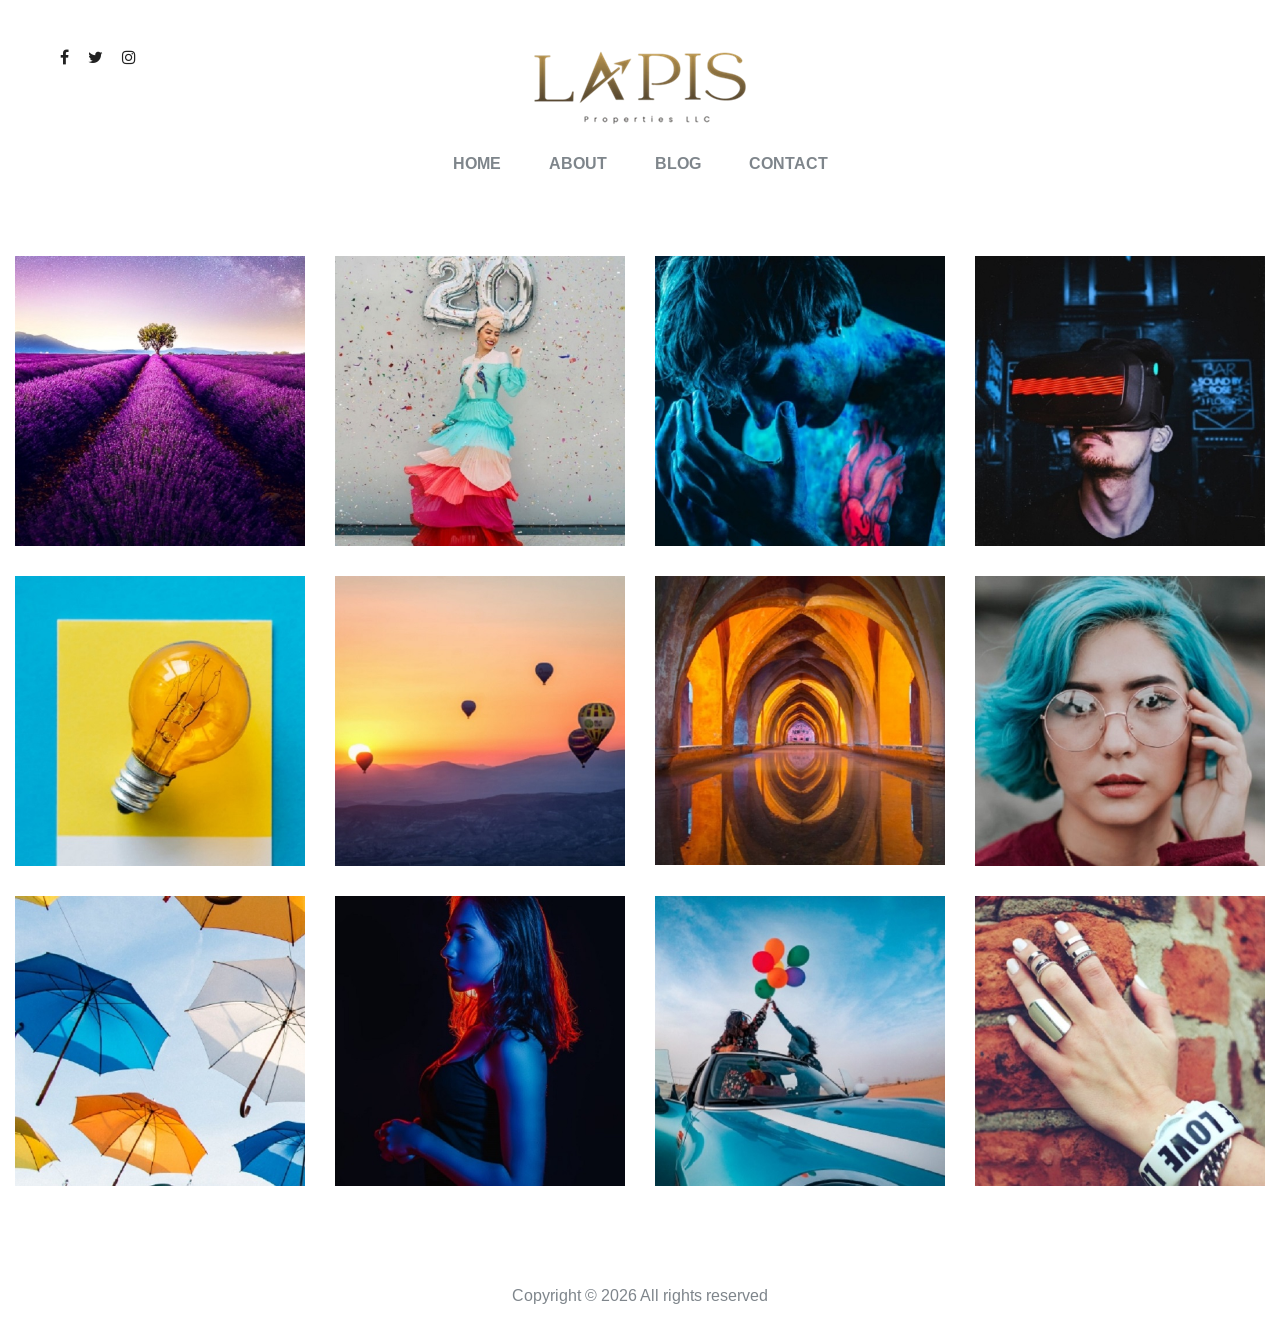
<file: gallery.html>
<!DOCTYPE html>
<html lang="zxx">
<head>
	<title>Boto | Photography HTML Template</title>
	<meta charset="UTF-8">
	<meta name="description" content="Boto Photo Studio HTML Template">
	<meta name="keywords" content="photo, html">
	<meta name="viewport" content="width=device-width, initial-scale=1.0">
	<link rel="icon" type="image/png" href="img/logo.png">
	<!-- Stylesheets -->
	<link rel="stylesheet" href="css/bootstrap.min.css"/>
	<link rel="stylesheet" href="css/font-awesome.min.css"/>
	<link rel="stylesheet" href="css/slicknav.min.css"/>
	<link rel="stylesheet" href="css/fresco.css"/>

	<!-- Main Stylesheets -->
	<link rel="stylesheet" href="css/style.css"/>


	<!--[if lt IE 9]>
		<script src="https://oss.maxcdn.com/html5shiv/3.7.2/html5shiv.min.js"></script>
		<script src="https://oss.maxcdn.com/respond/1.4.2/respond.min.js"></script>
	<![endif]-->

</head>
<body>
	<!-- Page Preloder -->
	<div id="preloder">
		<div class="loader"></div>
	</div>

	<!-- Header Section -->
	<header class="header">
		<div class="container-fluid">
			<div class="row">
				<div class="col-sm-4 col-md-3 order-2 order-sm-1">
					<div class="header__social">
						<a href="https://www.facebook.com/lapispropertiesllc/"><i class="fa fa-facebook"></i></a>
						<a href="https://x.com/lapisproperties"><i class="fa fa-twitter"></i></a>
						<a href="https://www.instagram.com/lapisproperties/"><i class="fa fa-instagram"></i></a>
					</div>
				</div>
				<div class="col-sm-4 col-md-6 order-1  order-md-2 text-center">
					<a href="./index.html" class="site-logo">
						<img src="img/logo.png" alt="">
					</a>
				</div>
				<div class="col-sm-4 col-md-3 order-3 order-sm-3">
					<div class="header__switches">
						<!-- <a href="#" class="search-switch"><i class="fa fa-search"></i></a> -->
						<a href="#" class="nav-switch"><i class="fa fa-bars"></i></a>
						<!-- <a href="#"><i class="fa fa-shopping-cart"></i></a> -->
					</div>
				</div>
			</div>
			<nav class="main__menu">
				<ul class="nav__menu">
					<li><a href="./index.html">Home</a></li>
					<li><a href="./about.html">About</a></li>
					<!-- <li><a href="./gallery.html" class="menu--active">Gallery</a></li> -->
					<li><a href="./awards.html">Blog</a>
						<!-- <ul class="sub__menu"> -->
							<!-- <li><a href="./blog-single.html">Blog Single</a></li> -->
						<!-- </ul> -->
					</li>
					<li><a href="./contact.html">Contact</a></li>
				</ul>
			</nav>
		</div>
	</header>
	<!-- Header Section end -->

	<!-- About Page -->
	<div class="gallery__page">
		<div class="gallery__warp">
			<div class="row">
				<div class="col-lg-3 col-md-4 col-sm-6">
					<a class="gallery__item fresco" href="img/gallery/1.jpg" data-fresco-group="gallery">
						<img src="img/gallery/1.jpg" alt="">
					</a>
				</div>
				<div class="col-lg-3 col-md-4 col-sm-6">
					<a class="gallery__item fresco" href="img/gallery/2.jpg" data-fresco-group="gallery">
						<img src="img/gallery/2.jpg" alt="">
					</a>
				</div>
				<div class="col-lg-3 col-md-4 col-sm-6">
					<a class="gallery__item fresco" href="img/gallery/3.jpg" data-fresco-group="gallery">
						<img src="img/gallery/3.jpg" alt="">
					</a>
				</div>
				<div class="col-lg-3 col-md-4 col-sm-6">
					<a class="gallery__item fresco" href="img/gallery/4.jpg" data-fresco-group="gallery">
						<img src="img/gallery/4.jpg" alt="">
					</a>
				</div>
				<div class="col-lg-3 col-md-4 col-sm-6">
					<a class="gallery__item fresco" href="img/gallery/5.jpg" data-fresco-group="gallery">
						<img src="img/gallery/5.jpg" alt="">
					</a>
				</div>
				<div class="col-lg-3 col-md-4 col-sm-6">
					<a class="gallery__item fresco" href="img/gallery/6.jpg" data-fresco-group="gallery">
						<img src="img/gallery/6.jpg" alt="">
					</a>
				</div>
				<div class="col-lg-3 col-md-4 col-sm-6">
					<a class="gallery__item fresco" href="img/gallery/7.jpg" data-fresco-group="gallery">
						<img src="img/gallery/7.jpg" alt="">
					</a>
				</div>
				<div class="col-lg-3 col-md-4 col-sm-6">
					<a class="gallery__item fresco" href="img/gallery/8.jpg" data-fresco-group="gallery">
						<img src="img/gallery/8.jpg" alt="">
					</a>
				</div>
				<div class="col-lg-3 col-md-4 col-sm-6">
					<a class="gallery__item fresco" href="img/gallery/9.jpg" data-fresco-group="gallery">
						<img src="img/gallery/9.jpg" alt="">
					</a>
				</div>
				<div class="col-lg-3 col-md-4 col-sm-6">
					<a class="gallery__item fresco" href="img/gallery/10.jpg" data-fresco-group="gallery">
						<img src="img/gallery/10.jpg" alt="">
					</a>
				</div>
				<div class="col-lg-3 col-md-4 col-sm-6">
					<a class="gallery__item fresco" href="img/gallery/11.jpg" data-fresco-group="gallery">
						<img src="img/gallery/11.jpg" alt="">
					</a>
				</div>
				<div class="col-lg-3 col-md-4 col-sm-6">
					<a class="gallery__item fresco" href="img/gallery/12.jpg" data-fresco-group="gallery">
						<img src="img/gallery/12.jpg" alt="">
					</a>
				</div>
			</div>
		</div>
	</div>
	<!-- About Page end -->

	<!-- Footer Section -->
	<footer class="footer__section">
		<div class="container">
			<!-- Link back to Colorlib can't be removed. Template is licensed under CC BY 3.0. -->
			<div class="footer__copyright__text">
				<p>Copyright &copy; <script>document.write(new Date().getFullYear());</script> All rights reserved</p>
			</div>
			<!-- Link back to Colorlib can't be removed. Template is licensed under CC BY 3.0. -->
		</div>
	</footer>
	<!-- Footer Section end -->

	<!-- Search Begin -->
	<div class="search-model">
		<div class="h-100 d-flex align-items-center justify-content-center">
			<div class="search-close-switch">+</div>
			<form class="search-model-form">
				<input type="text" id="search-input" placeholder="Search here.....">
			</form>
		</div>
	</div>
	<!-- Search End -->

	<!--====== Javascripts & Jquery ======-->
	<script src="js/vendor/jquery-3.2.1.min.js"></script>
	<script src="js/jquery.slicknav.min.js"></script>
	<script src="js/slick.min.js"></script>
	<script src="js/fresco.min.js"></script>
	<script src="js/main.js"></script>

	</body>
</html>
</file>
<file: css/fresco.css>
/* box-sizing */
.fr-window,
.fr-window [class^="fr-"],
.fr-overlay,
.fr-overlay [class^="fr-"],
.fr-spinner,
.fr-spinner [class^="fr-"] {
  box-sizing: border-box;
}

.fr-window {
  position: fixed;
  width: 100%;
  height: 100%;
  top: 0;
  left: 0;
  font: 13px/20px "Lucida Sans", "Lucida Sans Unicode", "Lucida Grande", Verdana,
    Arial, sans-serif;
  /* Chrome hack, this fixes a visual glitch when quickly toggling a video */
  transform: translateZ(0px);
}

/* z-index */
.fr-overlay {
  z-index: 99998;
}
.fr-window {
  z-index: 99999;
}
.fr-spinner {
  z-index: 100000;
}

/* overlay */
.fr-overlay {
  position: fixed;
  top: 0;
  left: 0;
  height: 100%;
  width: 100%;
}
.fr-overlay-background {
  float: left;
  width: 100%;
  height: 100%;
  background: #000;
  opacity: 0.9;
  filter: alpha(opacity=90);
}

.fr-overlay-ui-fullclick .fr-overlay-background {
  background: #292929;
  opacity: 1;
  filter: alpha(opacity=100);
}

/* mobile touch has position:absolute to allow zooming */
.fr-window.fr-mobile-touch,
.fr-overlay.fr-mobile-touch {
  position: absolute;
  overflow: visible;
}

/* some properties on the window are used to toggle things
 * like margin and the fullclick mode,
 * we reset those properties after measuring them
 */
.fr-measured {
  margin: 0 !important;
  min-width: 0 !important;
  min-height: 0 !important;
}

.fr-box {
  position: absolute;
  top: 0;
  left: 0;
  width: 100%;
  height: 100%;
}

.fr-pages {
  position: absolute;
  width: 100%;
  height: 100%;
  overflow: hidden;
  -webkit-user-select: none;
  -khtml-user-select: none;
  -moz-user-select: none;
  -ms-user-select: none;
  user-select: none;
}

.fr-page {
  position: absolute;
  width: 100%;
  height: 100%;
}

.fr-container {
  position: absolute;
  top: 0;
  left: 0;
  right: 0;
  bottom: 0;
  margin: 0;
  padding: 0;
  text-align: center;
}

.fr-hovering-clickable .fr-container {
  cursor: pointer;
}

/*
   padding:
   youtube & vimeo always have buttons on the outside
   side button = 72 = 54 + (2 * 9 margin)
   close button = 48
*/
/* padding ui:inside */
.fr-ui-inside .fr-container {
  padding: 20px 20px;
}
.fr-ui-inside.fr-no-sides .fr-container {
  padding: 20px;
}

/* padding ui:outside */
.fr-ui-outside .fr-container {
  padding: 20px 82px;
}
.fr-ui-outside.fr-no-sides .fr-container {
  padding: 20px 48px;
}

/* reduce padding on smaller screens */
@media all and (max-width: 700px) and (orientation: portrait),
  all and (orientation: landscape) and (max-height: 700px) {
  /* padding ui:inside */
  .fr-ui-inside .fr-container {
    padding: 12px 12px;
  }
  .fr-ui-inside.fr-no-sides .fr-container {
    padding: 12px;
  }

  /* padding ui:outside */
  .fr-ui-outside .fr-container {
    padding: 12px 72px;
  }
  .fr-ui-outside.fr-no-sides .fr-container {
    padding: 12px 48px;
  }
}

@media all and (max-width: 500px) and (orientation: portrait),
  all and (orientation: landscape) and (max-height: 500px) {
  /* padding ui:inside */
  .fr-ui-inside .fr-container {
    padding: 0px 0px;
  }
  .fr-ui-inside.fr-no-sides .fr-container {
    padding: 0px;
  }

  /* padding ui:outside */
  .fr-ui-outside .fr-container {
    padding: 0px 72px;
  }
  .fr-ui-outside.fr-no-sides .fr-container {
    padding: 0px 48px;
  }
}

/* padding ui:fullclick */
.fr-ui-fullclick .fr-container {
  padding: 0;
}
.fr-ui-fullclick.fr-no-sides .fr-container {
  padding: 0;
}

/* video fullclick */
.fr-ui-fullclick.fr-type-video .fr-container {
  padding: 0px 62px;
}
.fr-ui-fullclick.fr-no-sides.fr-type-video .fr-container {
  padding: 48px 0px;
}

/* overflow-y should always have 0 padding top and bottom */
.fr-overflow-y .fr-container {
  padding-top: 0 !important;
  padding-bottom: 0 !important;
}

.fr-content,
.fr-content-background {
  position: absolute;
  top: 50%;
  left: 50%;
  /* IE11 has a 1px blur bug on the edges of the caption (ui:inside)
     during animation with overflow:hidden */
  overflow: visible;
}

/* img/iframe/error */
.fr-content-element {
  float: left;
  width: 100%;
  height: 100%;
}

.fr-content-background {
  background: #101010;
}

.fr-info {
  position: absolute;
  top: 0;
  left: 0;
  width: 100%;
  color: #efefef;
  font-size: 13px;
  line-height: 20px;
  text-align: left;
  -webkit-text-size-adjust: none;
  text-size-adjust: none;
  -webkit-user-select: text;
  -khtml-user-select: text;
  -moz-user-select: text;
  -ms-user-select: text;
  user-select: text;
}
.fr-info-background {
  position: absolute;
  top: 0;
  left: 0;
  height: 100%;
  width: 100%;
  background: #000;
  line-height: 1%;
  filter: none;
  opacity: 1;
}
.fr-ui-inside .fr-info-background {
  filter: alpha(opacity=80);
  opacity: 0.8;
  zoom: 1;
}
/* ui:outside has a slightly lighter info background to break up from black page backgrounds */
.fr-ui-outside .fr-info-background {
  background: #0d0d0d;
}

/* info at the bottom for ui:inside */
.fr-content .fr-info {
  top: auto;
  bottom: 0;
}

.fr-info-padder {
  display: block;
  overflow: hidden;
  padding: 12px;
  position: relative;
  width: auto;
}
.fr-caption {
  width: auto;
  display: inline;
}

.fr-position {
  color: #b3b3b3;
  float: right;
  line-height: 21px;
  opacity: 0.99;
  position: relative;
  text-align: right;
  margin-left: 15px;
  white-space: nowrap;
}

/* positions not within the info bar
   for ui:outside/inside */
.fr-position-outside,
.fr-position-inside {
  position: absolute;
  bottom: 0;
  right: 0;
  margin: 12px;
  width: auto;
  padding: 2px 8px;
  border-radius: 10px;
  font-size: 11px;
  line-height: 20px;
  text-shadow: 0 1px 0 rgba(0, 0, 0, 0.4);
  display: none;
  overflow: hidden;
  white-space: nowrap;
  -webkit-text-size-adjust: none;
  text-size-adjust: none;
  -webkit-user-select: text;
  -khtml-user-select: text;
  -moz-user-select: text;
  -ms-user-select: text;
  user-select: text;
}
.fr-position-inside {
  border: 0;
}

.fr-position-background {
  position: absolute;
  top: 0;
  left: 0;
  width: 100%;
  height: 100%;
  background: #0d0d0d;
  filter: alpha(opacity=80);
  opacity: 0.8;
  zoom: 1; /* oldIE */
}
.fr-position-text {
  color: #b3b3b3;
}
.fr-position-outside .fr-position-text,
.fr-position-inside .fr-position-text {
  float: left;
  position: relative;
  text-shadow: 0 1px 1px rgba(0, 0, 0, 0.3);
  opacity: 1;
}

/* display it for the outside ui, hide the caption inside */
.fr-ui-outside .fr-position-outside {
  display: block;
}
.fr-ui-outside .fr-info .fr-position {
  display: none;
}

.fr-ui-inside.fr-no-caption .fr-position-inside {
  display: block;
}

/* links */
.fr-info a,
.fr-info a:hover {
  color: #ccc;
  border: 0;
  background: none;
  text-decoration: underline;
}
.fr-info a:hover {
  color: #eee;
}

/* no-caption */
.fr-ui-outside.fr-no-caption .fr-info {
  display: none;
}
.fr-ui-inside.fr-no-caption .fr-caption {
  display: none;
}

/* --- stroke */
.fr-stroke {
  position: absolute;
  top: 0;
  left: 0;
  width: 100%;
  height: 1px;
}
.fr-stroke-vertical {
  width: 1px;
  height: 100%;
}
.fr-stroke-horizontal {
  padding: 0 1px;
}

.fr-stroke-right {
  left: auto;
  right: 0;
}
.fr-stroke-bottom {
  top: auto;
  bottom: 0;
}

.fr-stroke-color {
  float: left;
  width: 100%;
  height: 100%;
  background: rgba(255, 255, 255, 0.08);
}

/* the stroke is brighter inside the info box */
.fr-info .fr-stroke-color {
  background: rgba(80, 80, 80, 0.3);
}

/* remove the stroke when outside ui has a caption */
.fr-ui-outside.fr-has-caption .fr-content .fr-stroke-bottom {
  display: none;
}

/* remove stroke and shadow when ui:fullclick */
.fr-ui-fullclick .fr-stroke {
  display: none;
}
.fr-ui-fullclick .fr-content-background {
  box-shadow: none;
}

/* the info box never bas a top stroke */
.fr-info .fr-stroke-top {
  display: none;
}

/* < > */
.fr-side {
  position: absolute;
  top: 50%;
  width: 54px;
  height: 72px;
  margin: 0 9px;
  margin-top: -36px;
  cursor: pointer;
  -webkit-user-select: none;
  -moz-user-select: none;
  user-select: none;
  zoom: 1;
}
.fr-side-previous {
  left: 0;
}
.fr-side-next {
  right: 0;
  left: auto;
}

.fr-side-disabled {
  cursor: default;
}
.fr-side-hidden {
  display: none !important;
}

.fr-side-button {
  float: left;
  width: 100%;
  height: 100%;
  margin: 0;
  padding: 0;
}
.fr-side-button-background {
  position: absolute;
  top: 0;
  left: 0;
  width: 100%;
  height: 100%;
  background-color: #101010;
}
.fr-side-button-icon {
  float: left;
  position: relative;
  height: 100%;
  width: 100%;
  zoom: 1;
  background-position: 50% 50%;
  background-repeat: no-repeat;
}
/* smaller side buttons */
@media all and (max-width: 500px) and (orientation: portrait),
  all and (orientation: landscape) and (max-height: 414px) {
  .fr-side {
    width: 54px;
    height: 60px;
    margin: 0;
    margin-top: -30px;
  }
  .fr-side-button {
    width: 48px;
    height: 60px;
    margin: 0 3px;
  }
}

/* X */
.fr-close {
  position: absolute;
  width: 48px;
  height: 48px;
  top: 0;
  right: 0;
  cursor: pointer;
  -webkit-user-select: none;
  -moz-user-select: none;
  user-select: none;
}

.fr-close-background,
.fr-close-icon {
  position: absolute;
  top: 12px;
  left: 12px;
  height: 26px;
  width: 26px;
  background-position: 50% 50%;
  background-repeat: no-repeat;
}
.fr-close-background {
  background-color: #000;
}

/* Thumbnails */
.fr-thumbnails {
  position: absolute;
  overflow: hidden;
}
.fr-thumbnails-disabled .fr-thumbnails {
  display: none !important;
}
.fr-thumbnails-horizontal .fr-thumbnails {
  width: 100%;
  height: 12%;
  min-height: 74px;
  max-height: 160px;
  bottom: 0;
}

.fr-thumbnails-vertical .fr-thumbnails {
  height: 100%;
  width: 10%;
  min-width: 74px;
  max-width: 160px;
  left: 0;
}

.fr-thumbnails,
.fr-thumbnails * {
  -webkit-user-select: none;
  -khtml-user-select: none;
  -moz-user-select: none;
  -ms-user-select: none;
  user-select: none;
}

.fr-thumbnails-wrapper {
  position: absolute;
  top: 0;
  left: 50%;
  height: 100%;
}
.fr-thumbnails-vertical .fr-thumbnails-wrapper {
  top: 50%;
  left: 0;
}

.fr-thumbnails-slider {
  position: relative;
  width: 100%;
  height: 100%;
  float: left;
  zoom: 1;
}

.fr-thumbnails-slider-slide {
  position: absolute;
  top: 0;
  left: 0;
  height: 100%;
}

.fr-thumbnails-thumbs {
  float: left;
  height: 100%;
  overflow: hidden;
  position: relative;
  top: 0;
  left: 0;
}

.fr-thumbnails-slide {
  position: absolute;
  top: 0;
  height: 100%;
  width: 100%;
}

.fr-thumbnail-frame {
  position: absolute;
  zoom: 1;
  overflow: hidden;
}

.fr-thumbnail {
  position: absolute;
  width: 30px;
  height: 100%;
  left: 50%;
  top: 50%;
  zoom: 1;
  cursor: pointer;
  margin: 0 10px;
}
.fr-ltIE9 .fr-thumbnail * {
  overflow: hidden; /* IE6(7) */
  z-index: 1;
  zoom: 1;
}

.fr-thumbnail-wrapper {
  position: relative;
  background: #161616;
  width: 100%;
  height: 100%;
  float: left;
  overflow: hidden;
  display: inline; /* IE6(7) */
  z-index: 0; /* IE8 */
}

.fr-thumbnail-overlay {
  cursor: pointer;
}
.fr-thumbnail-active .fr-thumbnail-overlay {
  cursor: default;
}
.fr-thumbnail-overlay,
.fr-thumbnail-overlay-background,
.fr-thumbnail-overlay-border {
  position: absolute;
  top: 0;
  left: 0;
  width: 100%;
  height: 100%;
  border-width: 0;
  overflow: hidden;
  border-style: solid;
  border-color: transparent;
}
.fr-ltIE9 .fr-thumbnail-overlay-border {
  border-width: 0 !important;
}
.fr-thumbnail .fr-thumbnail-image {
  position: absolute;
  filter: alpha(opacity=85);
  opacity: 0.85;
  max-width: none;
}
.fr-thumbnail:hover .fr-thumbnail-image,
.fr-thumbnail-active:hover .fr-thumbnail-image {
  filter: alpha(opacity=99);
  opacity: 0.99;
}
.fr-thumbnail-active .fr-thumbnail-image,
.fr-thumbnail-active:hover .fr-thumbnail-image {
  filter: alpha(opacity=35);
  opacity: 0.35;
}
.fr-thumbnail-active {
  cursor: default;
}

/* Thumbnails loading */
.fr-thumbnail-loading,
.fr-thumbnail-loading-background,
.fr-thumbnail-loading-icon {
  position: absolute;
  top: 0;
  left: 0;
  width: 100%;
  height: 100%;
}
.fr-thumbnail-loading-background {
  background-color: #161616;
  background-position: 50% 50%;
  background-repeat: no-repeat;
  opacity: 0.8;
  position: relative;
  float: left;
}
/* this element is there as an alternative to putting the loading image on the background */
.fr-thumbnail-loading-icon {
  display: none;
}

/* error on thumbnail */
.fr-thumbnail-error .fr-thumbnail-image {
  position: absolute;
  top: 0;
  left: 0;
  width: 100%;
  height: 100%;
  background-color: #202020;
}

/* Thumbnail < > */
.fr-thumbnails-side {
  float: left;
  height: 100%;
  width: 28px;
  margin: 0 5px;
  position: relative;
  overflow: hidden;
}
.fr-thumbnails-side-previous {
  margin-left: 12px;
}
.fr-thumbnails-side-next {
  margin-right: 12px;
}

.fr-thumbnails-vertical .fr-thumbnails-side {
  height: 28px;
  width: 100%;
  margin: 10px 0;
}
.fr-thumbnails-vertical .fr-thumbnails-side-previous {
  margin-top: 20px;
}
.fr-thumbnails-vertical .fr-thumbnails-side-next {
  margin-bottom: 20px;
}

.fr-thumbnails-side-button {
  position: absolute;
  top: 50%;
  left: 50%;
  margin-top: -14px;
  margin-left: -14px;
  width: 28px;
  height: 28px;
  cursor: pointer;
}

.fr-thumbnails-side-button-background {
  position: absolute;
  top: 0;
  left: 0;
  height: 100%;
  width: 100%;
  filter: alpha(opacity=80);
  opacity: 0.8;
  -moz-transition: background-color 0.2s ease-in;
  -webkit-transition: background-color 0.2s ease-in;
  transition: background-color 0.2s ease-in;
  background-color: #333;
  cursor: pointer;
  border-radius: 4px;
}
.fr-thumbnails-side-button:hover .fr-thumbnails-side-button-background {
  background-color: #3b3b3b;
}

.fr-thumbnails-side-button-disabled * {
  cursor: default;
}
.fr-thumbnails-side-button-disabled:hover
  .fr-thumbnails-side-button-background {
  background-color: #333;
}

.fr-thumbnails-side-button-icon {
  position: absolute;
  /*top: -7px;
  left: -7px;*/
  top: 0;
  left: 0;
  width: 100%;
  height: 100%;
}

/* vertical thumbnails */
.fr-thumbnails-vertical .fr-thumbnails-side,
.fr-thumbnails-vertical .fr-thumbnails-thumbs,
.fr-thumbnails-vertical .fr-thumbnail-frame {
  clear: both;
}

/* ui:fullclick has a dark thumbnail background */
.fr-window-ui-fullclick .fr-thumbnails {
  background: #090909;
}

/* put a stroke on the connecting caption*/
.fr-window-ui-fullclick.fr-thumbnails-enabled.fr-thumbnails-horizontal
  .fr-info
  .fr-stroke-bottom {
  display: block !important;
} /*({ box-shadow: inset 0 -1px 0 rgba(255,255,255,.1); } */
.fr-window-ui-fullclick.fr-thumbnails-enabled.fr-thumbnails-vertical
  .fr-info
  .fr-stroke-left {
  display: block !important;
}

/* thumbnail spacing  */
.fr-thumbnails-horizontal .fr-thumbnails-thumbs {
  padding: 12px 5px;
}
.fr-thumbnails-vertical .fr-thumbnails-thumbs {
  padding: 5px 12px;
}
.fr-thumbnails-measured .fr-thumbnails-thumbs {
  padding: 0 !important;
}
/* horizontal */
@media all and (min-height: 700px) {
  .fr-thumbnails-horizontal .fr-thumbnails-thumbs {
    padding: 16px 8px;
  }
  .fr-thumbnails-horizontal .fr-thumbnails-side {
    margin: 0 8px;
  }
  .fr-thumbnails-horizontal .fr-thumbnails-side-previous {
    margin-left: 16px;
  }
  .fr-thumbnails-horizontal .fr-thumbnails-side-next {
    margin-right: 16px;
  }
}
@media all and (min-height: 980px) {
  .fr-thumbnails-horizontal .fr-thumbnails-thumbs {
    padding: 20px 10px;
  }
  .fr-thumbnails-horizontal .fr-thumbnails-side {
    margin: 0 10px;
  }
  .fr-thumbnails-horizontal .fr-thumbnails-side-previous {
    margin-left: 20px;
  }
  .fr-thumbnails-horizontal .fr-thumbnails-side-next {
    margin-right: 20px;
  }
}

/* vertical */
@media all and (min-width: 1200px) {
  .fr-thumbnails-vertical .fr-thumbnails-thumbs {
    padding: 8px 16px;
  }
  .fr-thumbnails-vertical .fr-thumbnails-side {
    margin: 0 8px;
  }
  .fr-thumbnails-vertical .fr-thumbnails-side-previous {
    margin-top: 16px;
  }
  .fr-thumbnails-vertical .fr-thumbnails-side-next {
    margin-bottom: 16px;
  }
}
@media all and (min-width: 1800px) {
  .fr-thumbnails-vertical .fr-thumbnails-thumbs {
    padding: 10px 20px;
  }
  .fr-thumbnails-vertical .fr-thumbnails-side {
    margin: 10px 0;
  }
  .fr-thumbnails-vertical .fr-thumbnails-side-previous {
    margin-top: 20px;
  }
  .fr-thumbnails-vertical .fr-thumbnails-side-next {
    margin-bottom: 20px;
  }
}

/* hide thumbnails on smaller screens
   the js always hides them on touch based devices
*/
@media all and (max-width: 500px) and (orientation: portrait),
  all and (orientation: landscape) and (max-height: 500px) {
  .fr-thumbnails-horizontal .fr-thumbnails {
    display: none !important;
  }
}
@media all and (max-width: 700px) and (orientation: portrait),
  all and (orientation: landscape) and (max-height: 414px) {
  .fr-thumbnails-vertical .fr-thumbnails {
    display: none !important;
  }
}

/* force fullClick: true
   and force overflow: false */
@media all and (max-width: 500px) and (orientation: portrait),
  all and (orientation: landscape) and (max-height: 414px) {
  .fr-page {
    min-width: 100%;
  } /* fullclick */
  .fr-page {
    min-height: 100%;
  } /* overflow: false */
}

/* switch between ui modes
   we force everything not in the current UI mode to hide
*/
.fr-window-ui-fullclick .fr-side-next-outside,
.fr-window-ui-fullclick .fr-side-previous-outside,
.fr-window-ui-fullclick .fr-close-outside,
.fr-window-ui-fullclick .fr-content .fr-side-next,
.fr-window-ui-fullclick .fr-content .fr-side-previous,
.fr-window-ui-fullclick .fr-content .fr-close,
.fr-window-ui-fullclick .fr-content .fr-info,
.fr-window-ui-outside .fr-side-next-fullclick,
.fr-window-ui-outside .fr-side-previous-fullclick,
.fr-window-ui-outside .fr-close-fullclick,
.fr-window-ui-outside .fr-content .fr-side-next,
.fr-window-ui-outside .fr-content .fr-side-previous,
.fr-window-ui-outside .fr-content .fr-close,
.fr-window-ui-outside .fr-content .fr-info,
.fr-window-ui-inside .fr-page > .fr-info,
.fr-window-ui-inside .fr-side-next-fullclick,
.fr-window-ui-inside .fr-side-previous-fullclick,
.fr-window-ui-inside .fr-close-fullclick,
.fr-window-ui-inside .fr-side-next-outside,
.fr-window-ui-inside .fr-side-previous-outside,
.fr-window-ui-inside .fr-close-outside {
  display: none !important;
}

/* some ui elements can be toggled on mousemove.
   filter:alpha(opacity) is bugged so we use display in oldIE
*/
.fr-toggle-ui {
  opacity: 0;
  -webkit-transition: opacity 0.3s;
  transition: opacity 0.3s;
}
.fr-visible-fullclick-ui .fr-box > .fr-toggle-ui,
.fr-visible-inside-ui .fr-ui-inside .fr-toggle-ui {
  opacity: 1;
}

.fr-hidden-fullclick-ui .fr-box > .fr-toggle-ui,
.fr-hidden-inside-ui .fr-ui-inside .fr-toggle-ui {
  -webkit-transition: opacity 0.3s;
  transition: opacity 0.3s;
}
.fr-ltIE9.fr-hidden-fullclick-ui .fr-box > .fr-toggle-ui,
.fr-ltIE9.fr-hidden-inside-ui .fr-ui-inside .fr-toggle-ui {
  display: none;
}

/* Spinner */
.fr-spinner {
  position: fixed;
  width: 52px;
  height: 52px;
  background: #101010;
  background: rgba(16, 16, 16, 0.85);
  border-radius: 5px;
}
.fr-spinner div {
  position: absolute;
  top: 0;
  left: 0;
  height: 64%;
  width: 64%;
  margin-left: 18%;
  margin-top: 18%;
  opacity: 1;
  -webkit-animation: fresco-12 1.2s infinite ease-in-out;
  animation: fresco-12 1.2s infinite ease-in-out;
}

.fr-spinner div:after {
  content: "";
  position: absolute;
  top: 0;
  left: 50%;
  width: 2px;
  height: 8px;
  margin-left: -1px;
  background: #fff;
  box-shadow: 0 0 1px rgba(0, 0, 0, 0); /* fixes rendering in Firefox */
}

.fr-spinner div.fr-spin-1 {
  -ms-transform: rotate(30deg);
  -webkit-transform: rotate(30deg);
  transform: rotate(30deg);
  -webkit-animation-delay: -1.1s;
  animation-delay: -1.1s;
}
.fr-spinner div.fr-spin-2 {
  -ms-transform: rotate(60deg);
  -webkit-transform: rotate(60deg);
  transform: rotate(60deg);
  -webkit-animation-delay: -1s;
  animation-delay: -1s;
}
.fr-spinner div.fr-spin-3 {
  -ms-transform: rotate(90deg);
  -webkit-transform: rotate(90deg);
  transform: rotate(90deg);
  -webkit-animation-delay: -0.9s;
  animation-delay: -0.9s;
}
.fr-spinner div.fr-spin-4 {
  -ms-transform: rotate(120deg);
  -webkit-transform: rotate(120deg);
  transform: rotate(120deg);
  -webkit-animation-delay: -0.8s;
  animation-delay: -0.8s;
}
.fr-spinner div.fr-spin-5 {
  -ms-transform: rotate(150deg);
  -webkit-transform: rotate(150deg);
  transform: rotate(150deg);
  -webkit-animation-delay: -0.7s;
  animation-delay: -0.7s;
}
.fr-spinner div.fr-spin-6 {
  -ms-transform: rotate(180deg);
  -webkit-transform: rotate(180deg);
  transform: rotate(180deg);
  -webkit-animation-delay: -0.6s;
  animation-delay: -0.6s;
}
.fr-spinner div.fr-spin-6 {
  -ms-transform: rotate(180deg);
  -webkit-transform: rotate(180deg);
  transform: rotate(180deg);
  -webkit-animation-delay: -0.6s;
  animation-delay: -0.6s;
}
.fr-spinner div.fr-spin-7 {
  -ms-transform: rotate(210deg);
  -webkit-transform: rotate(210deg);
  transform: rotate(210deg);
  -webkit-animation-delay: -0.5s;
  animation-delay: -0.5s;
}
.fr-spinner div.fr-spin-8 {
  -ms-transform: rotate(240deg);
  -webkit-transform: rotate(240deg);
  transform: rotate(240deg);
  -webkit-animation-delay: -0.4s;
  animation-delay: -0.4s;
}
.fr-spinner div.fr-spin-9 {
  -ms-transform: rotate(270deg);
  -webkit-transform: rotate(270deg);
  transform: rotate(270deg);
  -webkit-animation-delay: -0.3s;
  animation-delay: -0.3s;
}
.fr-spinner div.fr-spin-10 {
  -ms-transform: rotate(300deg);
  -webkit-transform: rotate(300deg);
  transform: rotate(300deg);
  -webkit-animation-delay: -0.2s;
  animation-delay: -0.2s;
}
.fr-spinner div.fr-spin-11 {
  -ms-transform: rotate(330deg);
  -webkit-transform: rotate(330deg);
  transform: rotate(330deg);
  -webkit-animation-delay: -0.1s;
  animation-delay: -0.1s;
}
.fr-spinner div.fr-spin-12 {
  -ms-transform: rotate(360deg);
  -webkit-transform: rotate(360deg);
  transform: rotate(360deg);
  -webkit-animation-delay: 0s;
  animation-delay: 0s;
}

@-webkit-keyframes fresco-12 {
  0% {
    opacity: 1;
  }
  100% {
    opacity: 0;
  }
}
@keyframes fresco-12 {
  0% {
    opacity: 1;
  }
  100% {
    opacity: 0;
  }
}

/* Thumbnail spinner */
.fr-thumbnail-spinner {
  position: absolute;
  top: 50%;
  left: 50%;
  margin-top: -20px;
  margin-left: -20px;
  width: 40px;
  height: 40px;
}
.fr-thumbnail-spinner-spin {
  position: relative;
  float: left;
  margin: 8px 0 0 8px;
  text-indent: -9999em;
  border-top: 2px solid rgba(255, 255, 255, 0.2);
  border-right: 2px solid rgba(255, 255, 255, 0.2);
  border-bottom: 2px solid rgba(255, 255, 255, 0.2);
  border-left: 2px solid #fff;
  -webkit-animation: fr-thumbnail-spin 1.1s infinite linear;
  animation: fr-thumbnail-spin 1.1s infinite linear;
}
.fr-thumbnail-spinner-spin,
.fr-thumbnail-spinner-spin:after {
  border-radius: 50%;
  width: 24px;
  height: 24px;
}
@-webkit-keyframes fr-thumbnail-spin {
  0% {
    -webkit-transform: rotate(0deg);
    transform: rotate(0deg);
  }
  100% {
    -webkit-transform: rotate(360deg);
    transform: rotate(360deg);
  }
}
@keyframes fr-thumbnail-spin {
  0% {
    -webkit-transform: rotate(0deg);
    transform: rotate(0deg);
  }
  100% {
    -webkit-transform: rotate(360deg);
    transform: rotate(360deg);
  }
}

/* Error */
.fr-error {
  float: left;
  position: relative;
  background-color: #ca3434;
  width: 160px;
  height: 160px;
}

.fr-error-icon {
  position: absolute;
  width: 42px;
  height: 42px;
  top: 50%;
  left: 50%;
  margin-left: -21px;
  margin-top: -21px;
}

/* skin: 'fresco' */

/* Sprite */
.fr-window-skin-fresco .fr-side-button-icon,
.fr-window-skin-fresco .fr-close-icon,
.fr-window-skin-fresco .fr-thumbnails-side-button-icon,
.fr-window-skin-fresco .fr-error-icon {
  background-image: url("fresco/skins/fresco/sprite.svg");
}
/* fallback png sprite */
.fr-window-skin-fresco.fr-no-svg .fr-side-button-icon,
.fr-window-skin-fresco.fr-no-svg .fr-close-icon,
.fr-window-skin-fresco.fr-no-svg .fr-thumbnails-side-button-icon,
.fr-window-skin-fresco .fr-error-icon {
  background-image: url("fresco/skins/fresco/sprite.png");
}

.fr-window-skin-fresco .fr-error-icon {
  background-position: -160px -126px;
}

.fr-window-skin-fresco .fr-content-background {
  background: #101010;
  box-shadow: 0 0 5px rgba(0, 0, 0, 0.4);
}
.fr-window-skin-fresco.fr-window-ui-fullclick .fr-content-background {
  box-shadow: none;
}

/* thumbnail shadow */
.fr-window-skin-fresco .fr-thumbnail-wrapper {
  box-shadow: 0 0 3px rgba(0, 0, 0, 0.3);
}
.fr-window-skin-fresco .fr-thumbnail-active .fr-thumbnail-wrapper {
  box-shadow: 0 0 1px rgba(0, 0, 0, 0.1);
}

/* < > */
.fr-window-skin-fresco .fr-side-button-background {
  background-color: transparent;
}
.fr-window-skin-fresco .fr-side-previous .fr-side-button-icon {
  background-position: -13px -14px;
}
.fr-window-skin-fresco .fr-side-next .fr-side-button-icon {
  background-position: -93px -14px;
}

.fr-window-skin-fresco .fr-side-previous:hover .fr-side-button-icon {
  background-position: -13px -114px;
}
.fr-window-skin-fresco .fr-side-next:hover .fr-side-button-icon {
  background-position: -93px -114px;
}

/* transition (png) */
.fr-window-skin-fresco.fr-no-svg
  .fr-hovering-previous
  .fr-side-previous
  .fr-side-button-icon,
.fr-window-skin-fresco.fr-no-svg.fr-mobile-touch
  .fr-side-previous
  .fr-side-button-icon {
  background-position: -13px -114px;
}
.fr-window-skin-fresco.fr-no-svg
  .fr-hovering-next
  .fr-side-next
  .fr-side-button-icon,
.fr-window-skin-fresco.fr-no-svg.fr-mobile-touch
  .fr-side-next
  .fr-side-button-icon {
  background-position: -93px -114px;
}

/* disabled state (png) */
.fr-window-skin-fresco.fr-no-svg
  .fr-side-previous.fr-side-disabled
  .fr-side-button-icon,
.fr-window-skin-fresco.fr-no-svg
  .fr-hovering-previous
  .fr-side-previous.fr-side-disabled
  .fr-side-button-icon,
.fr-window-skin-fresco.fr-no-svg
  .fr-side-previous.fr-side-disabled:hover
  .fr-side-button-icon {
  background-position: -13px -214px;
}
.fr-window-skin-fresco.fr-no-svg
  .fr-side-next.fr-side-disabled
  .fr-side-button-icon,
.fr-window-skin-fresco.fr-no-svg
  .fr-hovering-next
  .fr-side-next.fr-side-disabled
  .fr-side-button-icon,
.fr-window-skin-fresco.fr-no-svg
  .fr-side-next.fr-side-disabled:hover
  .fr-side-button-icon {
  background-position: -93px -214px;
}

/* transition (svg) */
.fr-window-skin-fresco.fr-svg .fr-side-previous .fr-side-button-icon {
  background-position: -13px -114px;
}
.fr-window-skin-fresco.fr-svg .fr-side-next .fr-side-button-icon {
  background-position: -93px -114px;
}
.fr-window-skin-fresco.fr-svg .fr-side-button-icon {
  opacity: 0.5;
}

.fr-window-skin-fresco.fr-svg .fr-side:hover .fr-side-button-icon,
.fr-window-skin-fresco.fr-svg
  .fr-hovering-previous
  .fr-side-previous
  .fr-side-button-icon,
.fr-window-skin-fresco.fr-svg
  .fr-hovering-next
  .fr-side-next
  .fr-side-button-icon {
  opacity: 1;
}

.fr-window-skin-fresco.fr-svg.fr-mobile-touch .fr-side .fr-side-button-icon {
  opacity: 0.8;
} /* touch always active but at lower opacity */

/* disabled (svg) */
.fr-window-skin-fresco.fr-svg .fr-side-disabled .fr-side-button-icon,
.fr-window-skin-fresco.fr-svg
  .fr-hovering-previous
  .fr-side-disabled
  .fr-side-button-icon,
.fr-window-skin-fresco.fr-svg
  .fr-hovering-next
  .fr-side-disabled
  .fr-side-button-icon,
.fr-window-skin-fresco.fr-svg .fr-side-disabled:hover .fr-side-button-icon,
.fr-window-skin-fresco.fr-svg.fr-mobile-touch
  .fr-side-disabled
  .fr-side-button-icon {
  opacity: 0.2;
}

/* hide for ui:inside/fullclick, only for the image type */
.fr-window-skin-fresco.fr-window-ui-inside
  .fr-type-image
  .fr-side-disabled
  .fr-side-button-icon,
.fr-window-skin-fresco.fr-window-ui-fullclick.fr-showing-type-image
  .fr-side-disabled
  .fr-side-button-icon {
  background-image: none;
}

/* < > responsive */
@media all and (max-width: 500px) and (orientation: portrait),
  all and (orientation: landscape) and (max-height: 414px) {
  .fr-window-skin-fresco .fr-side-previous .fr-side-button-icon {
    background-position: 0px -300px;
  }
  .fr-window-skin-fresco .fr-side-next .fr-side-button-icon {
    background-position: -48px -300px;
  }

  .fr-window-skin-fresco .fr-side-previous:hover .fr-side-button-icon {
    background-position: 0px -360px;
  }
  .fr-window-skin-fresco .fr-side-next:hover .fr-side-button-icon {
    background-position: -48px -360px;
  }

  /* transition (png) */
  .fr-window-skin-fresco.fr-no-svg
    .fr-hovering-previous
    .fr-side-previous
    .fr-side-button-icon,
  .fr-window-skin-fresco.fr-no-svg.fr-mobile-touch
    .fr-side-previous
    .fr-side-button-icon {
    background-position: 0px -360px;
  }
  .fr-window-skin-fresco.fr-no-svg
    .fr-hovering-next
    .fr-side-next
    .fr-side-button-icon,
  .fr-window-skin-fresco.fr-no-svg.fr-mobile-touch
    .fr-side-next
    .fr-side-button-icon {
    background-position: -48px -360px;
  }

  /* transition (svg) */
  .fr-window-skin-fresco.fr-svg .fr-side-previous .fr-side-button-icon {
    background-position: 0px -360px;
  }
  .fr-window-skin-fresco.fr-svg .fr-side-next .fr-side-button-icon {
    background-position: -48px -360px;
  }

  /* disabled state (png) */
  .fr-window-skin-fresco.fr-no-svg
    .fr-side-previous.fr-side-disabled
    .fr-side-button-icon,
  .fr-window-skin-fresco.fr-no-svg
    .fr-hovering-previous
    .fr-side-previous.fr-side-disabled
    .fr-side-button-icon,
  .fr-window-skin-fresco.fr-no-svg
    .fr-side-previous.fr-side-disabled:hover
    .fr-side-button-icon {
    background-position: 0px -420px;
  }

  .fr-window-skin-fresco.fr-no-svg
    .fr-side-next.fr-side-disabled
    .fr-side-button-icon,
  .fr-window-skin-fresco.fr-no-svg
    .fr-hovering-next
    .fr-side-next.fr-side-disabled
    .fr-side-button-icon,
  .fr-window-skin-fresco.fr-no-svg
    .fr-side-next.fr-side-disabled:hover
    .fr-side-button-icon {
    background-position: -48px -420px;
  }
}

/* X */
/* colors */
.fr-window-skin-fresco.fr-window-ui-outside .fr-close-background {
  background-color: #363636;
}
.fr-window-skin-fresco.fr-window-ui-outside
  .fr-close:hover
  .fr-close-background {
  background-color: #434343;
}

.fr-window-skin-fresco.fr-window-ui-inside .fr-close-background,
.fr-window-skin-fresco.fr-window-ui-fullclick .fr-close-background {
  background-color: #131313;
  filter: alpha(opacity=80);
  opacity: 0.8;
}
.fr-window-skin-fresco.fr-window-ui-inside .fr-close:hover .fr-close-background,
.fr-window-skin-fresco.fr-window-ui-fullclick
  .fr-close:hover
  .fr-close-background {
  background-color: #191919;
}

/* - image */
.fr-window-skin-fresco .fr-close .fr-close-icon {
  background-position: -168px -8px;
}
.fr-window-skin-fresco .fr-close:hover .fr-close-icon {
  background-position: -210px -8px;
}

/* - transition */
.fr-window-skin-fresco.fr-svg .fr-close .fr-close-icon {
  background-position: -210px -8px;
  opacity: 0.8;
}
.fr-window-skin-fresco .fr-close:hover .fr-close-icon {
  opacity: 1;
}
/* iOS 8.4.1 bug: when opacity changes it'll require 2 taps
   force a single opacity to fix this
*/
.fr-window-skin-fresco.fr-svg.fr-mobile-touch .fr-close .fr-close-icon,
.fr-window-skin-fresco.fr-mobile-touch .fr-close:hover .fr-close-icon {
  opacity: 1;
}

/* Thumbnails */
.fr-window-skin-fresco .fr-thumbnail-wrapper {
  border-color: transparent;
  border-style: solid;
  border-width: 0;
}
.fr-window-skin-fresco .fr-thumbnail-wrapper {
  box-shadow: 0 0 3px rgba(0, 0, 0, 0.3);
}
.fr-window-skin-fresco .fr-thumbnail-active .fr-thumbnail-wrapper {
  box-shadow: 0 0 1px rgba(0, 0, 0, 0.1);
}
.fr-window-skin-fresco .fr-thumbnail-wrapper {
  box-shadow: 0 -1px 4px rgba(0, 0, 0, 0.3);
}
.fr-window-skin-fresco .fr-thumbnail-overlay-border {
  border-width: 1px;
  border-color: rgba(255, 255, 255, 0.08); /* should remain rgba */
}
/* no inner border on active thumbnail */
.fr-window-skin-fresco .fr-thumbnail-active .fr-thumbnail-overlay-border,
.fr-window-skin-fresco .fr-thumbnail-active:hover .fr-thumbnail-overlay-border {
  border: 0;
}

/* Thumbnails < > */
.fr-window-skin-fresco
  .fr-thumbnails-side-previous
  .fr-thumbnails-side-button-icon {
  background-position: -167px -49px;
}
.fr-window-skin-fresco
  .fr-thumbnails-side-previous:hover
  .fr-thumbnails-side-button-icon {
  background-position: -209px -49px;
}
.fr-window-skin-fresco
  .fr-thumbnails-side-next
  .fr-thumbnails-side-button-icon {
  background-position: -167px -91px;
}
.fr-window-skin-fresco
  .fr-thumbnails-side-next:hover
  .fr-thumbnails-side-button-icon {
  background-position: -209px -91px;
}
/* vertical ^ (up/down) adjustments */
.fr-window-skin-fresco.fr-thumbnails-vertical
  .fr-thumbnails-side-previous
  .fr-thumbnails-side-button-icon {
  background-position: -293px -49px;
}
.fr-window-skin-fresco.fr-thumbnails-vertical
  .fr-thumbnails-side-previous:hover
  .fr-thumbnails-side-button-icon {
  background-position: -335px -49px;
}
.fr-window-skin-fresco.fr-thumbnails-vertical
  .fr-thumbnails-side-next
  .fr-thumbnails-side-button-icon {
  background-position: -293px -91px;
}
.fr-window-skin-fresco.fr-thumbnails-vertical
  .fr-thumbnails-side-next:hover
  .fr-thumbnails-side-button-icon {
  background-position: -335px -91px;
}

/* Thumbnails < > transition */
.fr-window-skin-fresco.fr-svg
  .fr-thumbnails-side
  .fr-thumbnails-side-button-icon {
  -moz-transition: opacity 0.2s ease-in;
  -webkit-transition: opacity 0.2s ease-in;
  transition: opacity 0.2s ease-in;
  opacity: 0.8;
}
.fr-window-skin-fresco.fr-svg
  .fr-thumbnails-side-previous
  .fr-thumbnails-side-button-icon,
.fr-window-skin-fresco.fr-svg
  .fr-thumbnails-side-previous
  .fr-thumbnails-side-button-disabled {
  background-position: -167px -49px;
}
.fr-window-skin-fresco.fr-svg
  .fr-thumbnails-side-next
  .fr-thumbnails-side-button-icon,
.fr-window-skin-fresco.fr-svg
  .fr-thumbnails-side-next
  .fr-thumbnails-side-button-disabled {
  background-position: -209px -91px;
}
.fr-window-skin-fresco.fr-svg
  .fr-thumbnails-side:hover
  .fr-thumbnails-side-button-icon {
  opacity: 1;
}
/* vertical ^ (up/down) adjustments */
.fr-window-skin-fresco.fr-svg.fr-thumbnails-vertical
  .fr-thumbnails-side-previous
  .fr-thumbnails-side-button-icon,
.fr-window-skin-fresco.fr-svg.fr-thumbnails-vertical
  .fr-thumbnails-side-previous
  .fr-thumbnails-side-button-disabled {
  background-position: -293px -49px;
}
.fr-window-skin-fresco.fr-svg.fr-thumbnails-vertical
  .fr-thumbnails-side-next
  .fr-thumbnails-side-button-icon,
.fr-window-skin-fresco.fr-svg.fr-thumbnails-vertical
  .fr-thumbnails-side-next
  .fr-thumbnails-side-button-disabled {
  background-position: -335px -91px;
}

/* lower opacity on disabled states */
.fr-window-skin-fresco.fr-svg
  .fr-thumbnails-side
  .fr-thumbnails-side-button-disabled,
.fr-window-skin-fresco.fr-svg
  .fr-thumbnails-side:hover
  .fr-thumbnails-side-button-disabled {
  opacity: 0.5;
}

/* lower opacity IE < 9 using images */
.fr-window-skin-fresco.fr-no-svg
  .fr-thumbnails-side-previous
  .fr-thumbnails-side-button-disabled
  .fr-thumbnails-side-button-icon,
.fr-window-skin-fresco.fr-no-svg
  .fr-thumbnails-side-previous:hover
  .fr-thumbnails-side-button-disabled
  .fr-thumbnails-side-button-icon {
  background-position: -251px -49px;
}
.fr-window-skin-fresco.fr-no-svg
  .fr-thumbnails-side-next
  .fr-thumbnails-side-button-disabled
  .fr-thumbnails-side-button-icon,
.fr-window-skin-fresco.fr-no-svg
  .fr-thumbnails-side-next:hover
  .fr-thumbnails-side-button-disabled
  .fr-thumbnails-side-button-icon {
  background-position: -251px -91px;
}
.fr-window-skin-fresco.fr-no-svg
  .fr-thumbnails-side
  .fr-thumbnails-side-button-disabled
  .fr-thumbnails-side-button-background,
.fr-window-skin-fresco.fr-no-svg
  .fr-thumbnails-side:hover
  .fr-thumbnails-side-button-disabled
  .fr-thumbnails-side-button-background {
  filter: alpha(opacity=50);
}
/* vertical ^ (up/down) adjustments */
.fr-window-skin-fresco.fr-no-svg.fr-thumbnails-vertical
  .fr-thumbnails-side-previous
  .fr-thumbnails-side-button-disabled
  .fr-thumbnails-side-button-icon,
.fr-window-skin-fresco.fr-no-svg.fr-thumbnails-vertical
  .fr-thumbnails-side-previous:hover
  .fr-thumbnails-side-button-disabled
  .fr-thumbnails-side-button-icon {
  background-position: -377px -49px;
}
.fr-window-skin-fresco.fr-no-svg.fr-thumbnails-vertical
  .fr-thumbnails-side-next
  .fr-thumbnails-side-button-disabled
  .fr-thumbnails-side-button-icon,
.fr-window-skin-fresco.fr-no-svg.fr-thumbnails-vertical
  .fr-thumbnails-side-next:hover
  .fr-thumbnails-side-button-disabled
  .fr-thumbnails-side-button-icon {
  background-position: -377px -91px;
}
</file>
<file: css/style.css>
/*----------------------------------------*/
/* Template default CSS #8DB952 - #BE952E
/*----------------------------------------*/

@import url("https://fonts.googleapis.com/css2?family=Arimo:ital,wght@0,400;0,700;1,400;1,700&display=swap");


html,
body {
	height: 100%;
	font-family: "Arimo", sans-serif;
	-webkit-font-smoothing: antialiased;
}

h1,
h2,
h3,
h4,
h5,
h6 {
	margin: 0;
	color: #222222;
	font-family: "Arimo", sans-serif;
	font-weight: 700;
}

h1 {
	font-size: 70px;
}

h2 {
	font-size: 36px;
	line-height: 1.4;
}

h3 {
	font-size: 30px;
}

h4 {
	font-size: 24px;
}

h5 {
	font-size: 18px;
}

h6 {
	font-size: 16px;
}

p {
	font-size: 16px;
	color: #7E858B;
	line-height: 1.8;
}

img {
	max-width: 100%;
}

input:focus,
select:focus,
button:focus,
textarea:focus {
	outline: none;
}

a:hover,
a:focus {
	text-decoration: none;
	outline: none;
}

ul,
ol {
	padding: 0;
	margin: 0;
}

@media (min-width: 1200px) {
	.container {
		max-width: 1200px;
	}
}

/* Preloder */

#preloder {
	position: fixed;
	width: 100%;
	height: 100%;
	top: 0;
	left: 0;
	z-index: 999999;
	background: #ffffff;
}

.loader {
	width: 40px;
	height: 40px;
	position: absolute;
	top: 50%;
	left: 50%;
	margin-top: -13px;
	margin-left: -13px;
	border-radius: 60px;
	animation: loader 0.8s linear infinite;
	-webkit-animation: loader 0.8s linear infinite;
}

@keyframes loader {
	0% {
		-webkit-transform: rotate(0deg);
		transform: rotate(0deg);
		border: 4px solid #f44336;
		border-left-color: transparent;
	}
	50% {
		-webkit-transform: rotate(180deg);
		transform: rotate(180deg);
		border: 4px solid #673ab7;
		border-left-color: transparent;
	}
	100% {
		-webkit-transform: rotate(360deg);
		transform: rotate(360deg);
		border: 4px solid #f44336;
		border-left-color: transparent;
	}
}

@-webkit-keyframes loader {
	0% {
		-webkit-transform: rotate(0deg);
		border: 4px solid #f44336;
		border-left-color: transparent;
	}
	50% {
		-webkit-transform: rotate(180deg);
		border: 4px solid #673ab7;
		border-left-color: transparent;
	}
	100% {
		-webkit-transform: rotate(360deg);
		border: 4px solid #f44336;
		border-left-color: transparent;
	}
}

/*---------------------
   Helper CSS
 -----------------------*/

.section-title {
	text-align: center;
	margin-bottom: 55px;
}

.section-title img {
	margin-bottom: 15px;
}

.section-title h2 {
	font-weight: 400;
	font-size: 38px;
	text-transform: uppercase;
}

.section-title p {
	padding-top: 15px;
	margin-bottom: 0;
}

.set-bg {
	background-repeat: no-repeat;
	background-size: cover;
	background-position: top center;
}

.spad {
	padding-top: 100px;
	padding-bottom: 100px;
}

.text-white h1,
.text-white h2,
.text-white h3,
.text-white h4,
.text-white h5,
.text-white h6,
.text-white p,
.text-white span,
.text-white li,
.text-white a {
	color: #fff;
}

/*---------------------
  Commom elements
-----------------------*/

.site-btn {
	display: inline-block;
	font-size: 16px;
	padding: 16px 15px;
	min-width: 180px;
	color: #fff;
	background: #BE952E;
	line-height: 1;
	text-align: center;
	font-weight: 700;
	border: none;
	border-radius: 2px;
}

.site-btn i {
	font-size: 24px;
	position: relative;
	top: 5px;
	margin-left: 4px;
}

.site-btn:hover {
	color: #fff;
}

.section__title {
	text-align: center;
	padding-bottom: 40px;
	margin-bottom: 45px;
	position: relative;
}

.section__title:after {
	position: absolute;
	content: "";
	width: 60px;
	height: 4px;
	left: calc(50% - 30px);
	bottom: 0;
	background: #BE952E;
}

.section__title h2 {
	margin-bottom: 0;
	text-transform: uppercase;
}

@media (max-width: 576px) {
	.section__title h2 {
		font-size: 24px;
	}
}

.search-model {
	display: none;
	position: fixed;
	width: 100%;
	height: 100%;
	left: 0;
	top: 0;
	background: #ffffff;
	z-index: 99999;
}

.search-model-form {
	padding: 0 15px;
}

.search-model-form input {
	width: 500px;
	font-size: 34px;
	border: none;
	border-bottom: 2px solid #ededed;
	background: 0 0;
	color: #999;
}

@media (max-width: 576px) {
	.search-model-form input {
		width: 100%;
		font-size: 24px;
	}
}

.search-close-switch {
	position: absolute;
	width: 50px;
	height: 50px;
	background: #333;
	color: #fff;
	text-align: center;
	border-radius: 50%;
	font-size: 39px;
	line-height: 28px;
	top: 30px;
	cursor: pointer;
	-webkit-transform: rotate(45deg);
	-ms-transform: rotate(45deg);
	transform: rotate(45deg);
	display: -webkit-box;
	display: -ms-flexbox;
	display: flex;
	-webkit-box-align: center;
	-ms-flex-align: center;
	align-items: center;
	-webkit-box-pack: center;
	-ms-flex-pack: center;
	justify-content: center;
}

.pt83 {
	padding-top: 83px;
}

/*---------------------
   Header section
 -----------------------*/

.header {
	padding: 40px 45px 0;
	padding-top: 40px;
}

@media (max-width: 576px) {
	.header {
		padding: 40px 0 0;
	}
}

@media (max-width: 576px) {
	.header__social {
		display: none;
	}
}

.header__social a,
.header__switches a {
	display: inline-block;
	color: #222222;
	padding-top: 5px;
	margin-right: 15px;
	font-size: 16px;
}

.header__social a:last-child,
.header__switches a:last-child {
	margin-right: 0;
}

.header__social a.nav-switch,
.header__switches a.nav-switch {
	display: none;
	width: 40px;
	height: 40px;
	border-radius: 50%;
	background: #e1e1e1;
	text-align: center;
	padding-top: 9px;
	margin-top: -9px;
}

@media (max-width: 576px) {
	.header__social a.nav-switch,
	.header__switches a.nav-switch {
		display: inline-block;
	}
}

.header__switches {
	text-align: right;
}

@media (max-width: 576px) {
	.header__switches {
		text-align: center;
		padding-top: 20px;
	}
}

/*----------
   Menu
 ---------*/

.main__menu {
	position: relative;
	right: 0;
	padding-top: 25px;
	text-align: center;
}

@media (max-width: 576px) {
	.main__menu .nav__menu {
		display: none;
	}
}

.main__menu .nav__menu>li {
	display: inline-block;
	position: relative;
}

.main__menu .nav__menu>li:last-child a {
	margin-right: 0;
}

.main__menu .nav__menu>li>a {
	position: relative;
	font-size: 16px;
	color: #7E858B;
	font-weight: 700;
	padding: 5px 2px;
	margin-right: 40px;
	text-transform: uppercase;
}

@media only screen and (min-width: 576px) and (max-width: 767px) {
	.main__menu .nav__menu>li>a {
		margin-right: 20px;
	}
}

.main__menu .nav__menu>li>a:after {
	position: absolute;
	content: "";
	width: 0;
	height: 6px;
	left: 0;
	bottom: 8px;
	background: #BE952E;
	z-index: -1;
	-webkit-transition: 0.3s;
	-o-transition: 0.3s;
	transition: 0.3s;
}

.main__menu .nav__menu>li>a.menu--active {
	color: #222222;
}

.main__menu .nav__menu>li>a.menu--active:after {
	width: 100%;
}

.main__menu .nav__menu>li:hover a {
	color: #222222;
}

.main__menu .nav__menu>li:hover a:after {
	width: 100%;
}

.main__menu .nav__menu>li:hover .sub__menu {
	top: 100%;
	opacity: 1;
	visibility: visible;
	margin-top: 15px;
}

.main__menu .nav__menu>li .sub__menu {
	position: absolute;
	text-align: left;
	padding: 10px 0;
	width: 170px;
	left: 0;
	top: 100%;
	margin-top: 50px;
	-webkit-box-shadow: 0 9px 50px rgba(0, 0, 0, 0.1);
	box-shadow: 0 9px 50px rgba(0, 0, 0, 0.1);
	background: #fff;
	opacity: 0;
	visibility: hidden;
	z-index: 99;
	-webkit-transition: all 0.4s;
	-o-transition: all 0.4s;
	transition: all 0.4s;
}

.main__menu .nav__menu>li .sub__menu:after {
	position: absolute;
	content: "";
	width: 100%;
	height: 25px;
	left: 0;
	top: -25px;
}

.main__menu .nav__menu>li .sub__menu>li {
	display: block;
}

.main__menu .nav__menu>li .sub__menu>li>a {
	display: block;
	display: block;
	padding: 5px 15px;
	color: #7E858B;
	text-transform: none;
	margin: 0;
	font-size: 14px;
	font-weight: 700;
}

.main__menu .nav__menu>li .sub__menu>li>a:hover {
	color: #222222;
}

.main__menu .nav__menu>li .sub__menu>li>a:after {
	display: none;
}

.slicknav_menu {
	background: #f7f7f7;
	padding: 0;
	margin-bottom: 30px;
	text-align: left;
	display: none;
}

@media (max-width: 576px) {
	.slicknav_menu {
		display: block;
	}
}

.slicknav_btn {
	display: none;
}

.slicknav_nav ul {
	margin: 0;
}

.slicknav_nav .slicknav_row:hover {
	border-radius: 0;
	background: transparent;
	color: #222222;
}

.slicknav_nav a:hover {
	border-radius: 0;
	background: transparent;
	color: #222222;
}

.slicknav_nav .slicknav_row,
.slicknav_nav a {
	padding: 11px 25px;
	margin: 0;
	color: #222222;
	font-size: 16px;
	font-weight: 700;
	border-bottom: 1px solid #e9e9e9;
}

.slicknav_nav .slicknav_item a {
	border-bottom: none;
}

/*---------------------
   Hero section
 -----------------------*/

.hero__section {
	padding-top: 120px;
	margin-bottom: 90px;
}

@media (max-width: 576px) {
	.hero__section {
		padding-top: 30px;
	}
}

.slide-item {
	padding: 0 5px;
	outline: none;
	cursor: pointer;
}

.slick-center.slide-item img {
	padding: 0;
	-webkit-transition: all 0.4s ease 0s;
	-o-transition: all 0.4s ease 0s;
	transition: all 0.4s ease 0s;
}

.hero-slider .slick-track {
	-webkit-transition: all 0.1s;
	-o-transition: all 0.1s;
	transition: all 0.1s;
}

.slide-item img {
	height: 570px;
	padding: 65px 0;
	-webkit-transition: 0.4s;
	-o-transition: 0.4s;
	transition: 0.4s;
}

@media (max-width: 576px) {
	.slide-item img {
		padding: 0;
	}
}

.hero-text-slider {
	text-align: center;
	padding-top: 50px;
	max-width: 800px;
	margin: 0 auto;
}

/*---------------------
   Footer section
 -----------------------*/

.footer__copyright__text {
	text-align: center;
	padding-bottom: 5px;
}

.footer__copyright__text p {
	font-size: 16px;
}

.footer__copyright__text i {
	color: #d32a2a;
}

.footer__copyright__text a {
	color: #7E858B;
	text-decoration: underline;
}

.footer__copyright__text a:hover {
	color: #BE952E;
}

/*------------------
   About page
 ------------------*/

.about__page {
	padding: 90px 60px 150px;
}

@media (max-width: 576px) {
	.about__page {
		padding: 30px 0 150px;
	}
}

.about__title {
	display: inline-block;
	margin-bottom: 50px;
	position: relative;
}

.about__title:after {
	position: absolute;
	content: "";
	width: 100%;
	height: 6px;
	left: 0;
	bottom: 8px;
	background: #BE952E;
	opacity: 0.5;
	z-index: -1;
}

.about__text {
	padding-bottom: 50px;
}

.about__text img {
	padding-top: 20px;
}

.about__meta {
	overflow: hidden;
	margin-bottom: 35px;
}

.about__meta img {
	float: left;
	width: 100px;
	height: 100px;
	border-radius: 50%;
	margin-right: 15px;
	padding-top: 0;
}

.about__meta__info {
	overflow: hidden;
	padding-top: 25px;
}

.about__meta__info h5 {
	margin-bottom: 5px;
}

.about__meta__info p {
	text-transform: uppercase;
	font-size: 12px;
	color: #BE952E;
}

.experience__item {
	padding-top: 15px;
	margin-bottom: 20px;
}

.experience__item h4 {
	font-size: 20px;
	margin-bottom: 20px;
}

.skills__text {
	padding-bottom: 50px;
}

.skills__text p {
	margin-bottom: 40px;
}

.single-progress-item {
	margin-bottom: 30px;
}

.single-progress-item h6 {
	margin-bottom: 10px;
}

.progress-bar-style {
	height: 6px;
	background: #E8E8E8;
}

.progress-bar-style .bar-inner {
	height: 100%;
	background: #BE952E;
}

/*-------------------
   Gallery Page
 -------------------*/

.gallery__page {
	padding: 80px 15px 65px;
}

@media (max-width: 576px) {
	.gallery__page {
		padding: 30px 15px 65px;
	}
}

.gallery__warp {
	max-width: 1570px;
	margin: 0 auto;
}

.gallery__item {
	display: block;
	margin-bottom: 30px;
}

.gallery__item img {
	min-width: 100%;
}

.fr-position-outside {
	left: 0;
	top: 0;
	right: auto;
	bottom: auto;
}

.fr-position-text {
	color: #fff;
}

.fr-window-skin-fresco.fr-window-ui-outside .fr-close-background,
.fr-window-skin-fresco.fr-window-ui-outside .fr-close:hover .fr-close-background {
	background-color: transparent;
}

.fr-thumbnail-active {
	border: 2px solid #BE952E;
}

/*----------------
   Blog Page
 ----------------*/

.blog__page {
	padding: 90px 0 55px;
}

@media (max-width: 576px) {
	.blog__page {
		padding: 30px 0 55px;
	}
}

.blog__warp {
	max-width: 1570px;
	padding: 0 15px;
	margin: 0 auto;
}

.blog__item {
	height: 370px;
	position: relative;
	margin-bottom: 30px;
	background-position: center;
}

.blog__item.blog__item--long {
	height: 770px;
}

.blog__item::after {
	position: absolute;
	content: "";
	width: 100%;
	height: 100%;
	left: 0;
	top: 0;
	background: -webkit-gradient(linear, left top, left bottom, from(rgba(0, 0, 0, 0)), color-stop(43%, rgba(0, 0, 0, 0)), to(rgba(0, 0, 0, 0.49)));
	background: -o-linear-gradient(top, rgba(0, 0, 0, 0) 0%, rgba(0, 0, 0, 0) 43%, rgba(0, 0, 0, 0.49) 100%);
	background: linear-gradient(to bottom, rgba(0, 0, 0, 0) 0%, rgba(0, 0, 0, 0) 43%, rgba(0, 0, 0, 0.49) 100%);
}

@media (max-width: 576px),
only screen and (min-width: 576px) and (max-width: 767px) {
	.blog__item h3 {
		font-size: 22px;
	}
}

.blog__content {
	position: absolute;
	bottom: 30px;
	padding: 0 30px;
	z-index: 2;
}

.blog__content h4 {
	font-size: 22px;
}

.blog__content h4 a {
	color: #fff;
}

.blog__date {
	font-size: 12px;
	font-weight: 700;
	color: #fff;
	margin-bottom: 10px;
}

/*-------------------
   Blog Single Page
 --------------------*/

.blog__slider {
	padding: 70px 0 60px;
}

@media (max-width: 576px) {
	.blog__slider {
		padding: 30px 0 60px;
	}
}

.blog__slider .slick-track {
	margin-left: 380px;
}

@media only screen and (min-width: 768px) and (max-width: 991px) {
	.blog__slider .slick-track {
		margin-left: 250px;
	}
}

@media only screen and (min-width: 576px) and (max-width: 767px),
(max-width: 576px) {
	.blog__slider .slick-track {
		margin-left: 0;
	}
}

.blog__slider__item {
	outline: none;
	padding: 0 3px;
}

.blog__container {
	max-width: 1000px;
	padding: 0 15px;
	margin: 0 auto 30px;
}

.blog__container p {
	font-size: 18px;
}

.blog__container h4 {
	font-size: 22px;
	margin-bottom: 20px;
}

.blog__header {
	text-align: center;
}

.blog__cata {
	display: inline-block;
	font-size: 12px;
	font-weight: 700;
	padding: 4px 13px;
	border-radius: 2px;
	color: #fff;
	background: #BE952E;
	margin-bottom: 20px;
}

.blog__single__title {
	font-size: 44px;
	margin-bottom: 30px;
	line-height: 1.2;
}

.blog__metas {
	margin-bottom: 30px;
}

.blog__metas .blog__meta {
	position: relative;
	display: inline-block;
	margin-right: 18px;
	margin-bottom: 5px;
	padding-right: 20px;
	font-size: 14px;
	color: #7E858B;
}

.blog__metas .blog__meta:after {
	position: absolute;
	content: "|";
	font-size: 14px;
	right: 0;
	top: 0;
	color: #7E858B;
}

.blog__metas .blog__meta:last-child {
	margin-right: 0;
	padding-right: 0;
}

.blog__metas .blog__meta:last-child:after {
	display: none;
}

.blog__article blockquote {
	max-width: 1170px;
	margin: 50px auto;
	padding: 45px 45px 55px;
	background-color: #EAEFE5;
	background-image: url("../img/blog-single/quote.png");
	background-repeat: no-repeat;
	background-position: right 60px bottom -10px;
}

.blog__article blockquote p {
	color: #222222;
	font-size: 20px;
	line-height: 1.5;
	margin-bottom: 25px;
}

.blog__article blockquote h4 {
	font-size: 16px;
	margin-bottom: 10px;
}

.blog__article blockquote h5 {
	font-size: 14px;
	text-transform: uppercase;
	color: #BE952E;
	letter-spacing: 2px;
}

.blog__banner {
	max-width: 1170px;
	margin: 0 auto;
}

.blog__banner img {
	min-width: 100%;
}

.post__footer {
	border-top: 1px solid #E8E8E8;
	padding-top: 30px;
	margin-bottom: 70px;
}

.post__tags a {
	display: inline-block;
	font-family: "Raleway", sans-serif;
	color: #7E858B;
	font-size: 12px;
	font-weight: 700;
	padding: 5px 21px;
	margin-bottom: 5px;
	margin-right: 2px;
	background-color: #F3F3F3;
	-webkit-transition: 0.3s;
	-o-transition: 0.3s;
	transition: 0.3s;
}

.post__tags a:hover {
	background: #BE952E;
	color: #fff;
}

.post__share {
	text-align: right;
}

@media only screen and (min-width: 576px) and (max-width: 767px),
(max-width: 576px) {
	.post__share {
		text-align: left;
		padding-top: 35px;
	}
}

.post__share span {
	display: inline-block;
	font-size: 16px;
	font-weight: 700;
}

.post__share a {
	display: inline-block;
	font-size: 16px;
	color: #7E858B;
	margin-left: 30px;
}

.post__share a:first-child {
	margin-left: 0;
}

.comment__area {
	padding-bottom: 100px;
}

.comment__area h2 {
	margin-bottom: 40px;
}

.comment__form input,
.comment__form textarea {
	width: 100%;
	height: 50px;
	font-size: 16px;
	padding: 15px 20px;
	margin-bottom: 26px;
	color: #222222;
	border: 1px solid rgba(0, 0, 0, 0.1);
}

.comment__form input:focus,
.comment__form textarea:focus {
	border: 1px solid #BE952E;
}

.comment__form textarea {
	height: 110px;
	resize: none;
	margin-bottom: 50px;
}

.blog__details__comment {
	border-bottom: 1px solid #EBEBEB;
	padding-bottom: 30px;
}

.blog__details__comment h4 {
	color: #222222;
	text-transform: uppercase;
	margin-bottom: 50px;
}

.recent__post {
	padding: 75px 15px 60px;
	border-top: 1px solid #E8E8E8;
}

.recent__post h2 {
	margin-bottom: 65px;
}

.recent__post .blog__item {
	background-position: center;
}

/*----------------
   Contact Page
 ----------------*/

.contact__warp {
	max-width: 802px;
	padding: 170px 15px 130px;
	margin: 0 auto;
}

@media (max-width: 576px) {
	.contact__warp {
		padding: 30px 15px 130px;
	}
}

.contact__social {
	padding-top: 20px;
	margin-bottom: 40px;
}

.contact__social a {
	display: inline-block;
	text-align: center;
	width: 40px;
	height: 40px;
	padding-top: 8px;
	margin-right: 6px;
	color: #222222;
	border-radius: 50%;
	background: #E8E8E8;
	-webkit-transition: 0.3s;
	-o-transition: 0.3s;
	transition: 0.3s;
}

.contact__social a:hover {
	background: #BE952E;
	color: #ffffff;
}

.contact__text p {
	font-size: 18px;
	color: #222222;
}

.contact__form {
	padding-top: 20px;
}

.contact__form input,
.contact__form textarea {
	width: 100%;
	height: 50px;
	font-size: 16px;
	padding: 15px 20px;
	margin-bottom: 26px;
	color: #222222;
	border: 1px solid rgba(0, 0, 0, 0.1);
}

.contact__form input:focus,
.contact__form textarea:focus {
	border: 1px solid #BE952E;
}

.contact__form textarea {
	height: 110px;
	resize: none;
	margin-bottom: 50px;
}
</file>
